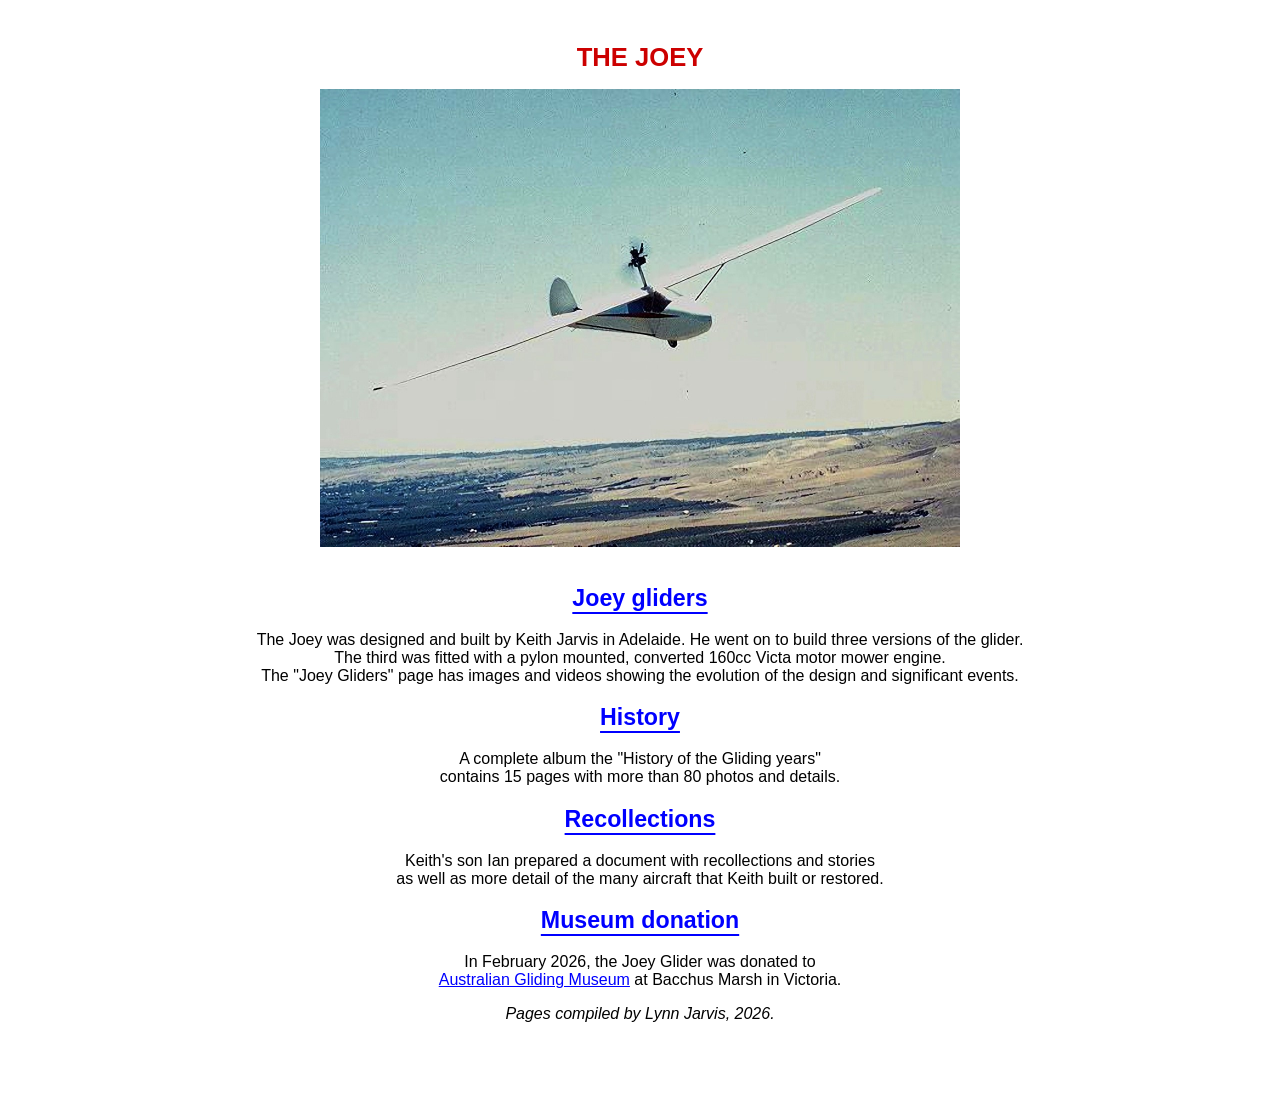
<file: index.html>
<!DOCTYPE HTML PUBLIC "-//W3C//DTD HTML 4.0 Transitional//EN">

<meta http-equiv="Content-Type" content="text/html; charset=UTF-8" />

<html>

<head>

<!-- allows embedding in most modern browsers. -->
<meta http-equiv="Content-Security-Policy" content="frame-ancestors *">

<link rel="stylesheet" type="text/css" href="styles\generalstyles.css">

<title>The Joey</title>

<link rel="icon" href="/favicon.ico" type="image/x-icon">

<script language="JavaScript">

function popup(FILE, FEATURES) { 
    CONTENT = "<HTML><HEAD><TITLE>Enlarged image</TITLE></HEAD>" +
              "<BODY><CENTER><FORM><INPUT TYPE='BUTTON' VALUE='Close'" +
               "onClick='window.close()'></FORM><P><IMG SRC='" + FILE + 
               "' BORDER=0>" + "</CENTER>"+ "</BODY></HTML>";
              pop = window.open("","",FEATURES);
              pop.document.open();
              pop.focus();
              pop.document.write(CONTENT);
              pop.document.close();

} 


function view (imagefile) { 
   var winShell
   var atext, btext, ctext;
   var fso;
   var quoteS = String.fromCharCode(34);

   atext=self.location.href; // the current page path
   fso  = new ActiveXObject("Scripting.FileSystemObject"); 
   btext = fso.GetParentFolderName(atext); // path without the page name
   delete(fso);

   atext = quoteS + "\\" + btext + exefile  + quoteS; // add the image relative path and put in quotes
   atext = atext.replace( /\//g, '\\' ); // make sure the slashes are the right way round
   ctext = "btext = " + btext + " atext = " + atext;
   // alert(ctext);

   atext = "rundll32.exe %SystemRoot%\system32\shimgvw.dll,ImageView_Fullscreen";
   // add the image path
   atext = atext + "\\" + imagefile;
   alert(text);

   // Run the given executable
   winShell = new ActiveXObject("WScript.Shell");
   // winShell.Run(atext);
   delete(winShell);
}

function showImage() {
  document.getElementById("popup").style.display = "block";
}

</script>


</head>

<body>


<br>

<H1><CENTER>THE JOEY</CENTER></H1>

<center>
<img  src="IMAGES/joey_6_X2.jpg" width=640 ALT="Joey">
</center>
<br>

<h2 id="section1"><a href="Joey-Gliders.html" target="_blank">Joey gliders</a></h2>

<p style="text-align:center;">The Joey was designed and built by Keith Jarvis in Adelaide. He went on to build three versions of the glider.<br>
The third was fitted with a pylon mounted, converted 160cc Victa motor mower engine.<br>
The "Joey Gliders" page has images and videos showing the evolution of the design and significant events.
</p>

<h2 id="section2"><a href="Gliding-Years.html" target="_blank">History</a></h2>

<p style="text-align:center;">
A complete album the "History of the Gliding years"</a><br>contains 15 pages with more than 80 photos and details. 
</p>


<h2 id="section3"><a href="docs/stories.pdf" target="_blank">Recollections</a></h2>

<p style="text-align:center;">
Keith's son Ian prepared a document with recollections and stories<br>
as well as more detail of the many aircraft that Keith built or restored.
</p>

<h2 id="section4">
<a href="docs/museum.html" target="_blank">
Museum donation</a></h2>
<p style="text-align:center;">
In February 2026, the Joey Glider was donated to<br><a href="https://australianglidingmuseum.org.au/" target="_blank">Australian Gliding Museum</a> at Bacchus Marsh in Victoria.
</p>

<p style="text-align:center;">
<i>
Pages compiled by Lynn Jarvis, 2026.
</i>
</p>

<br><br><br>

</body>

</html>
</file>
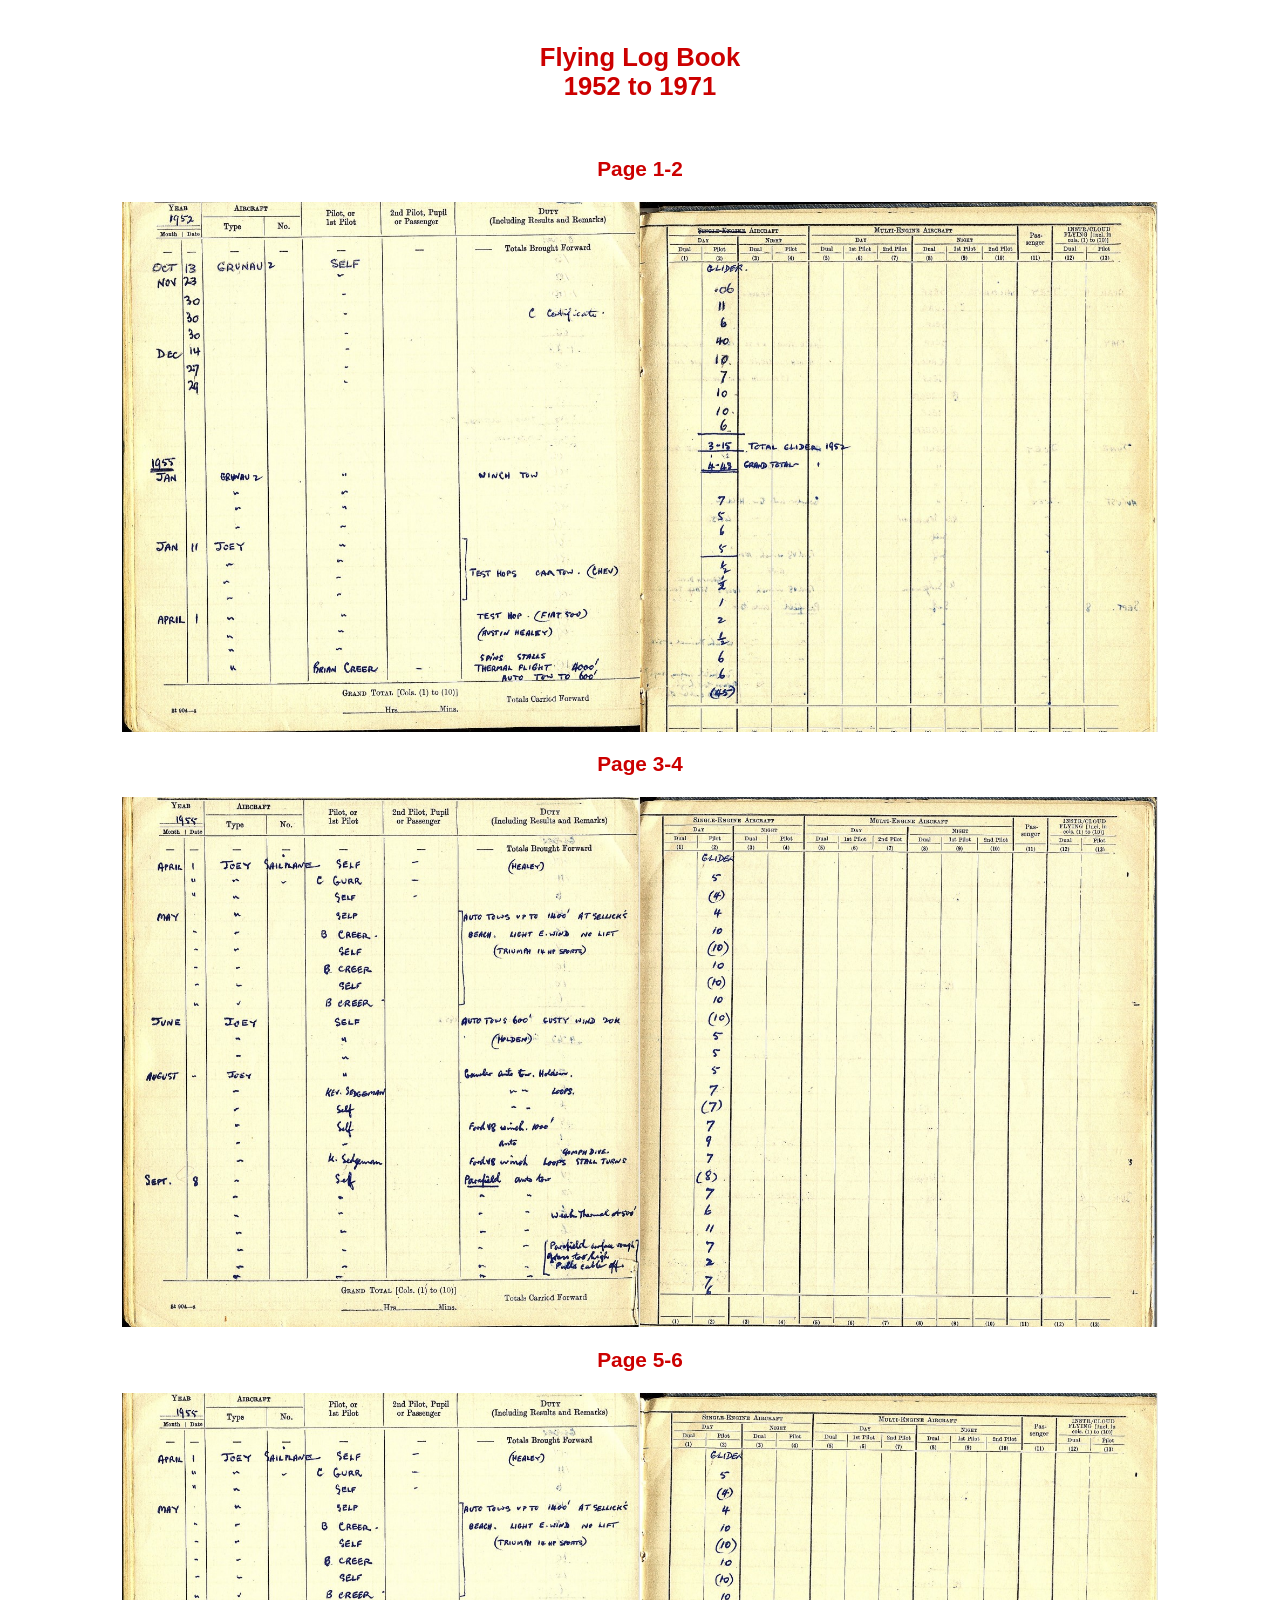
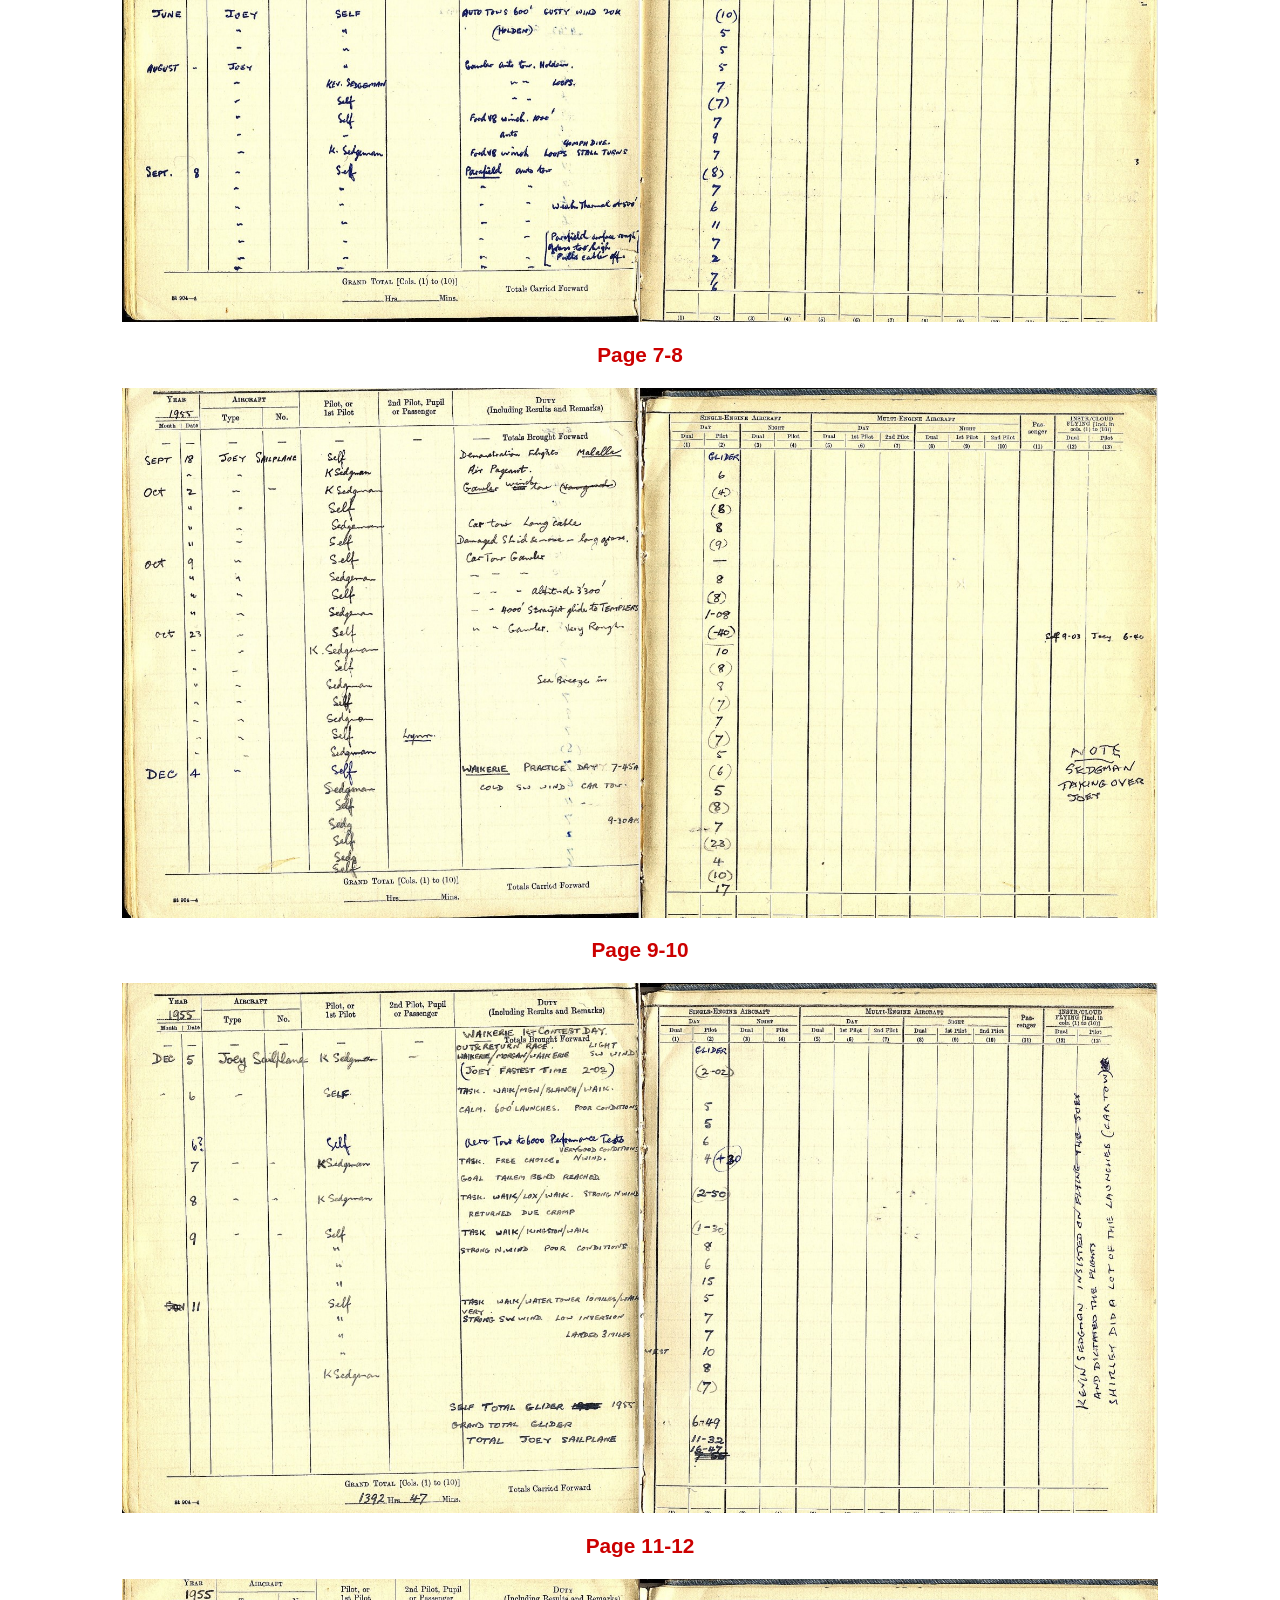
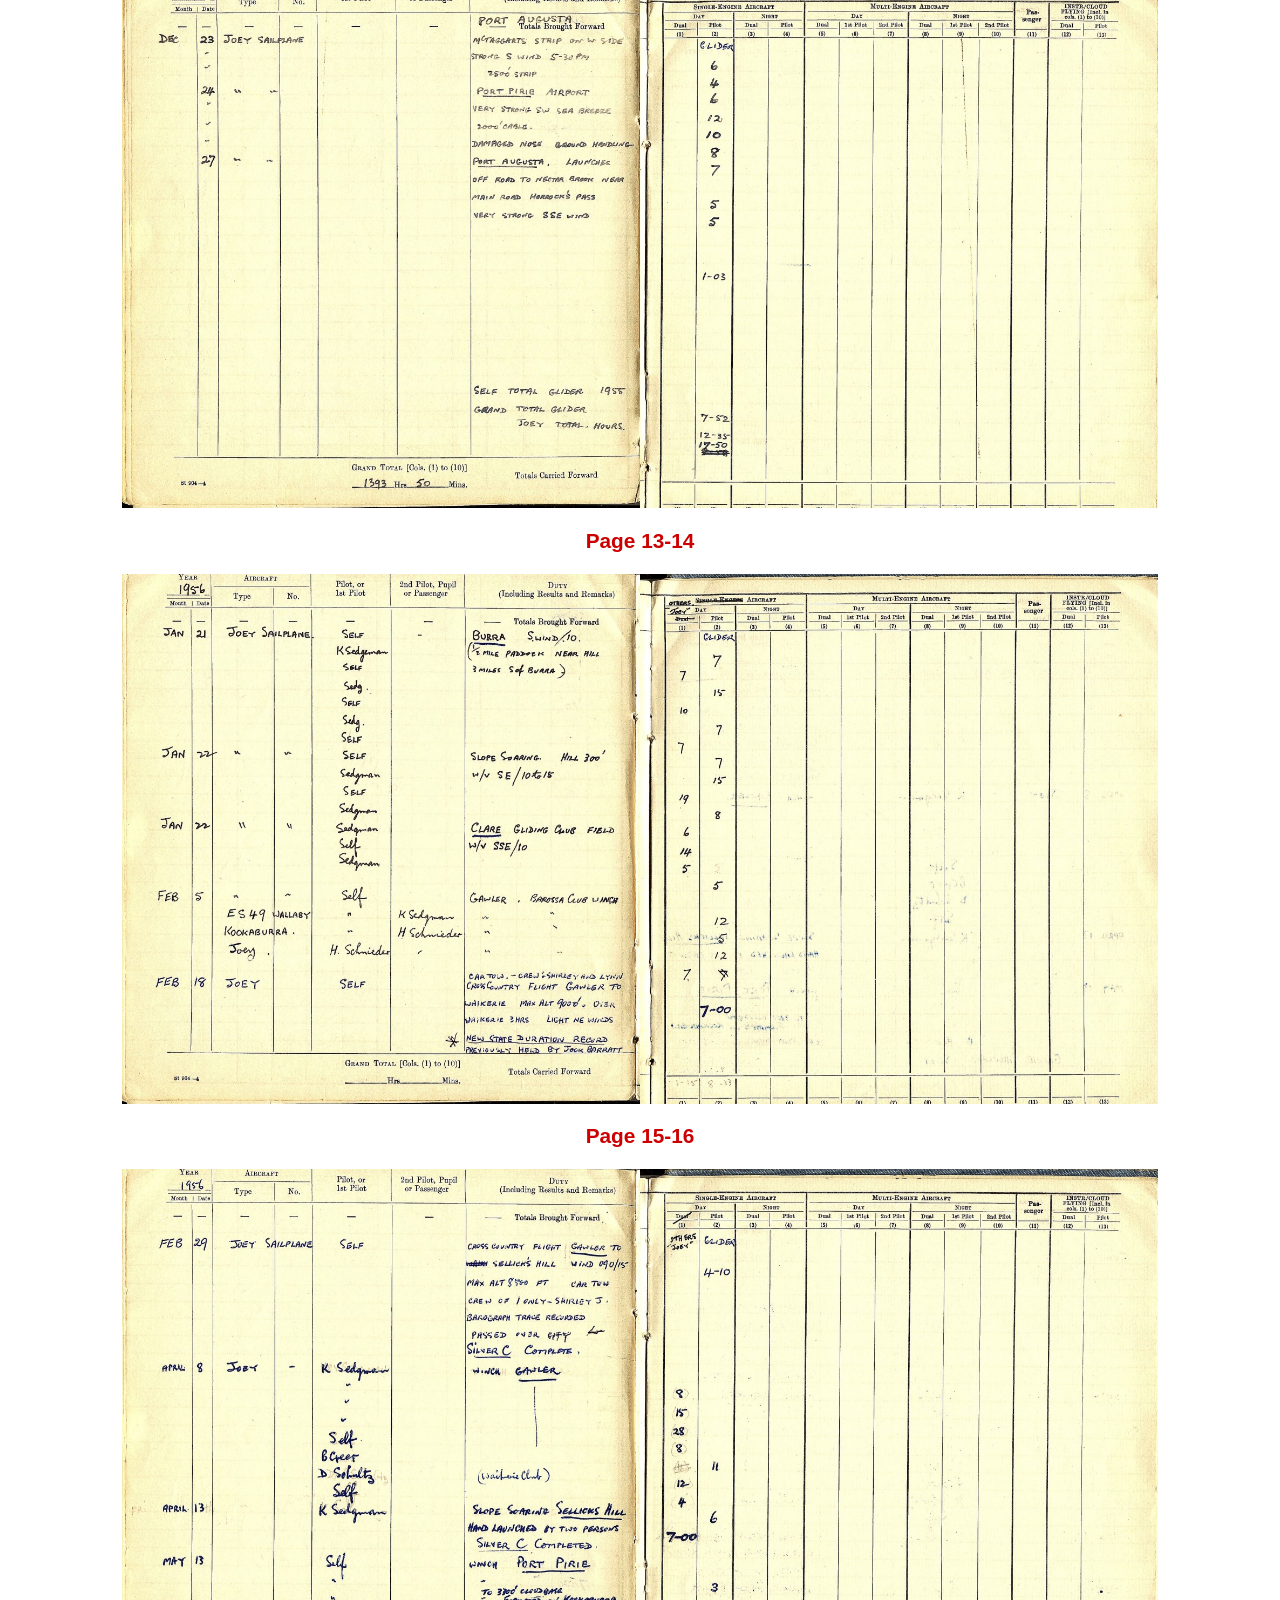
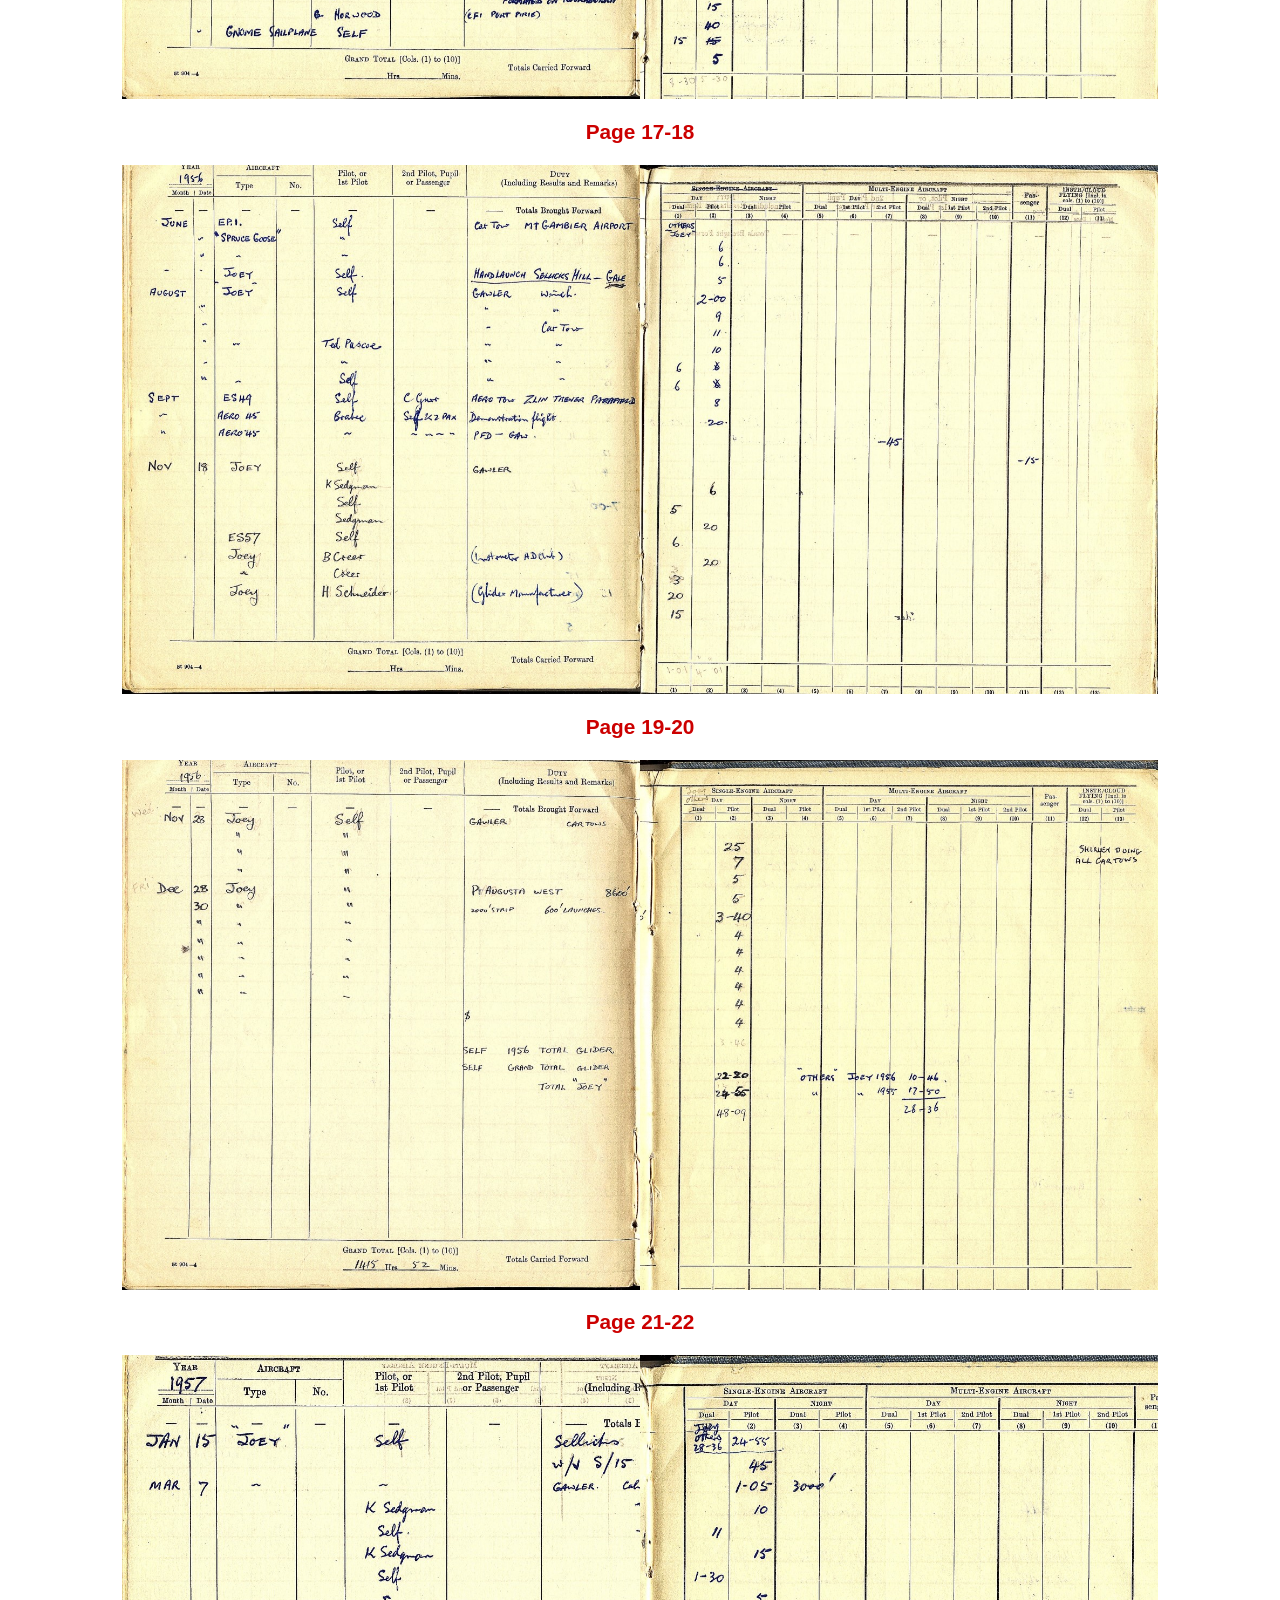
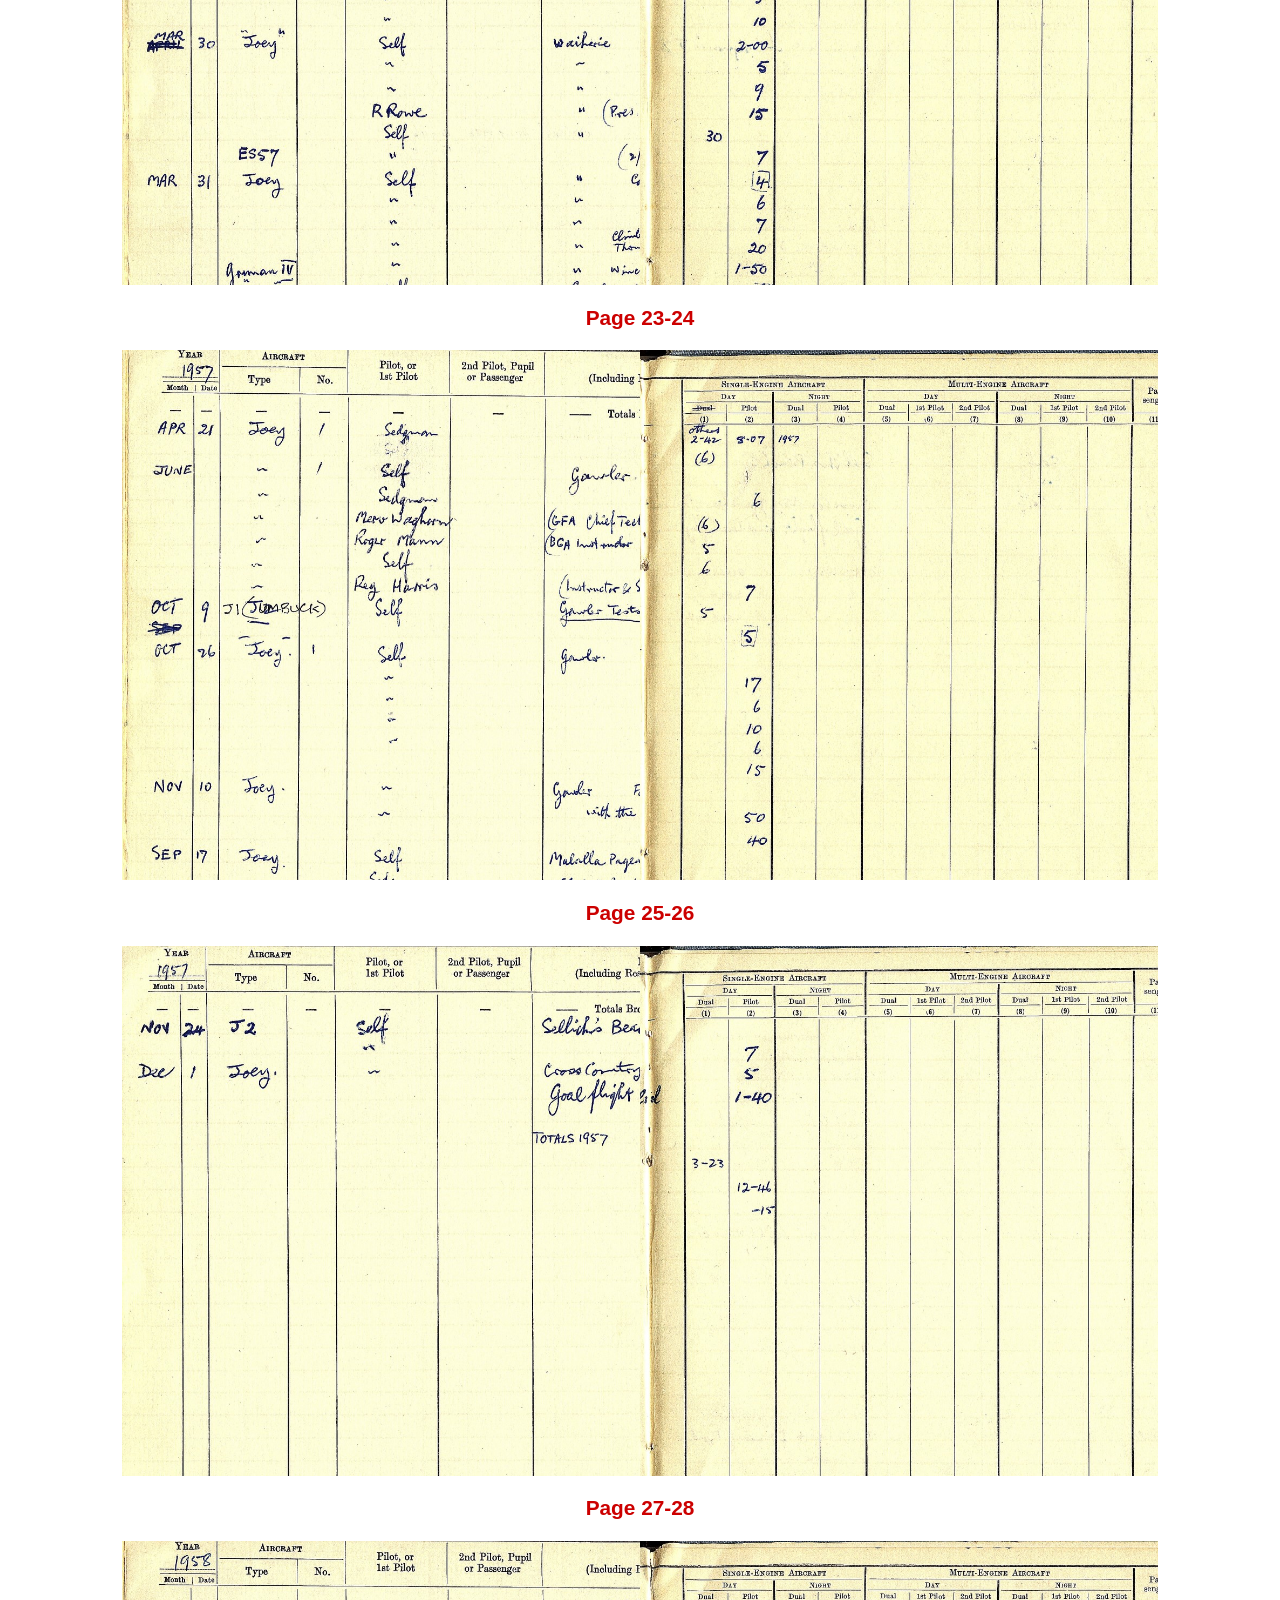
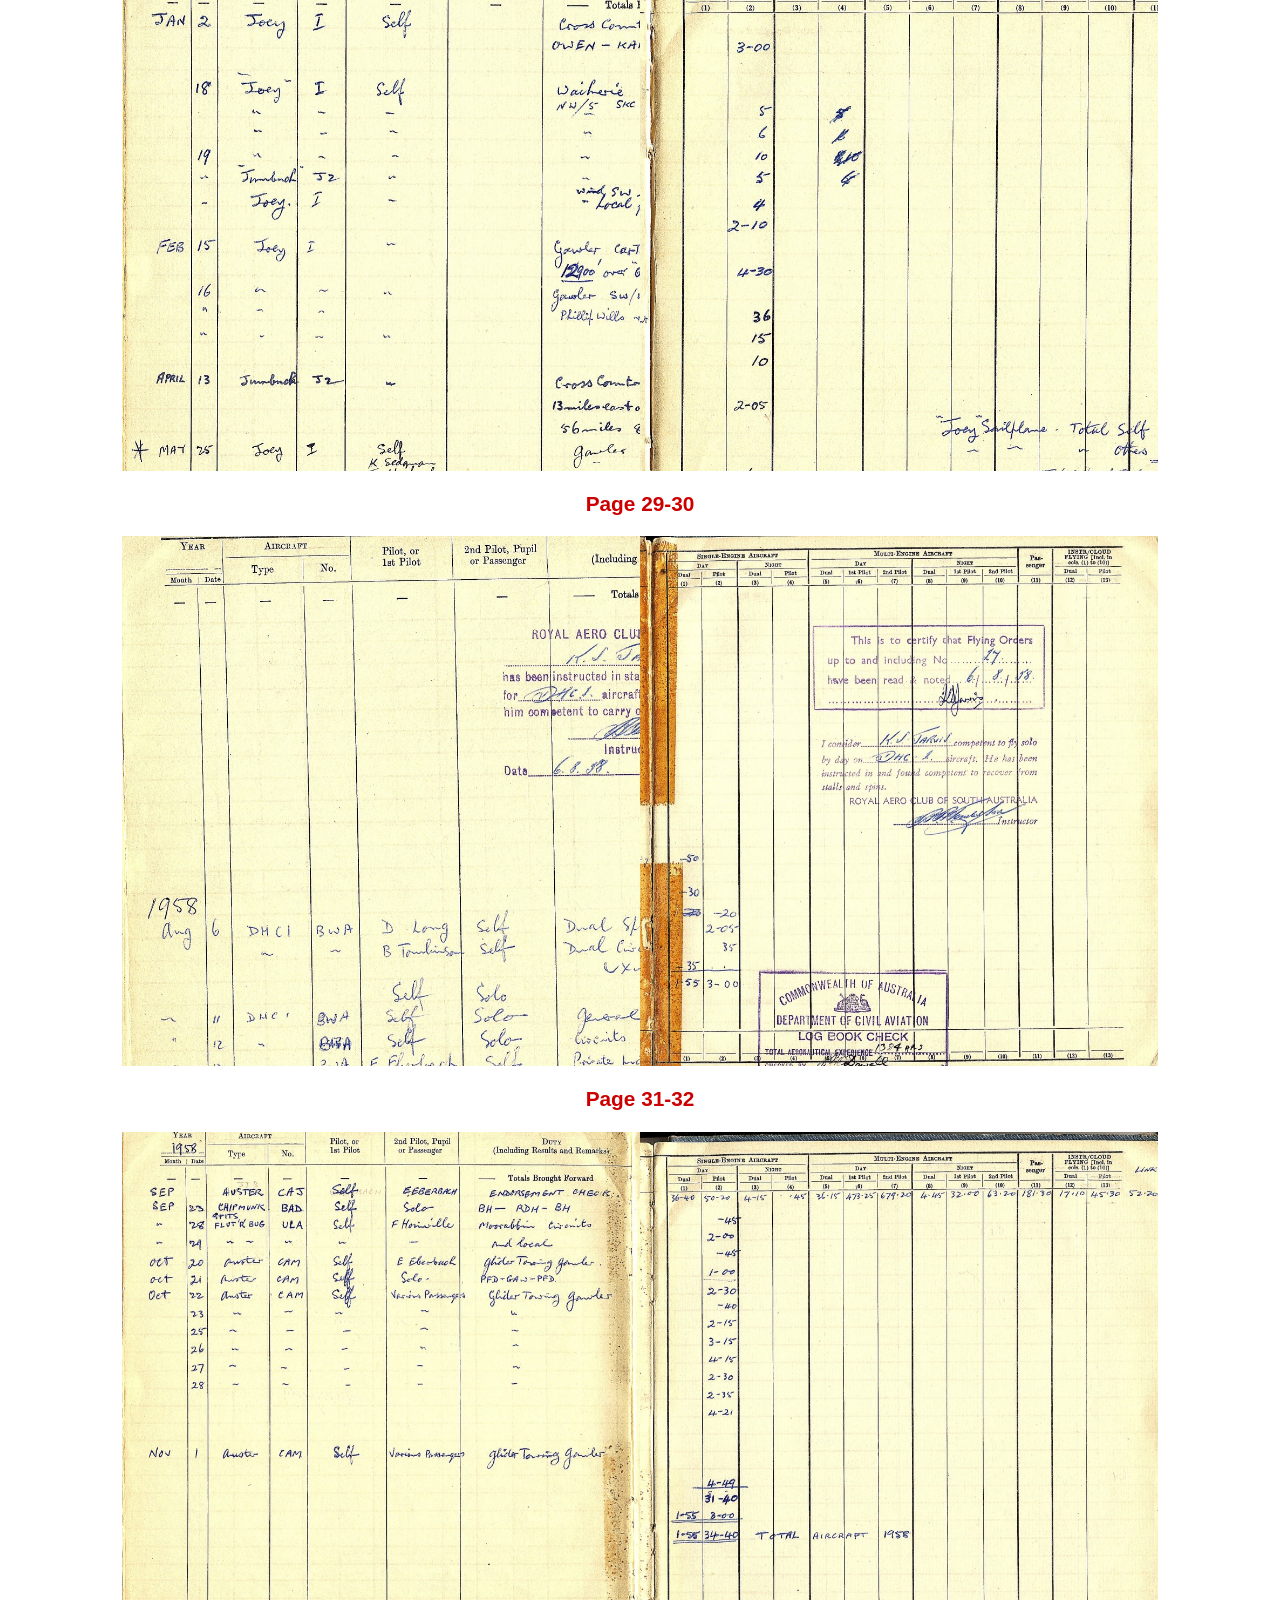
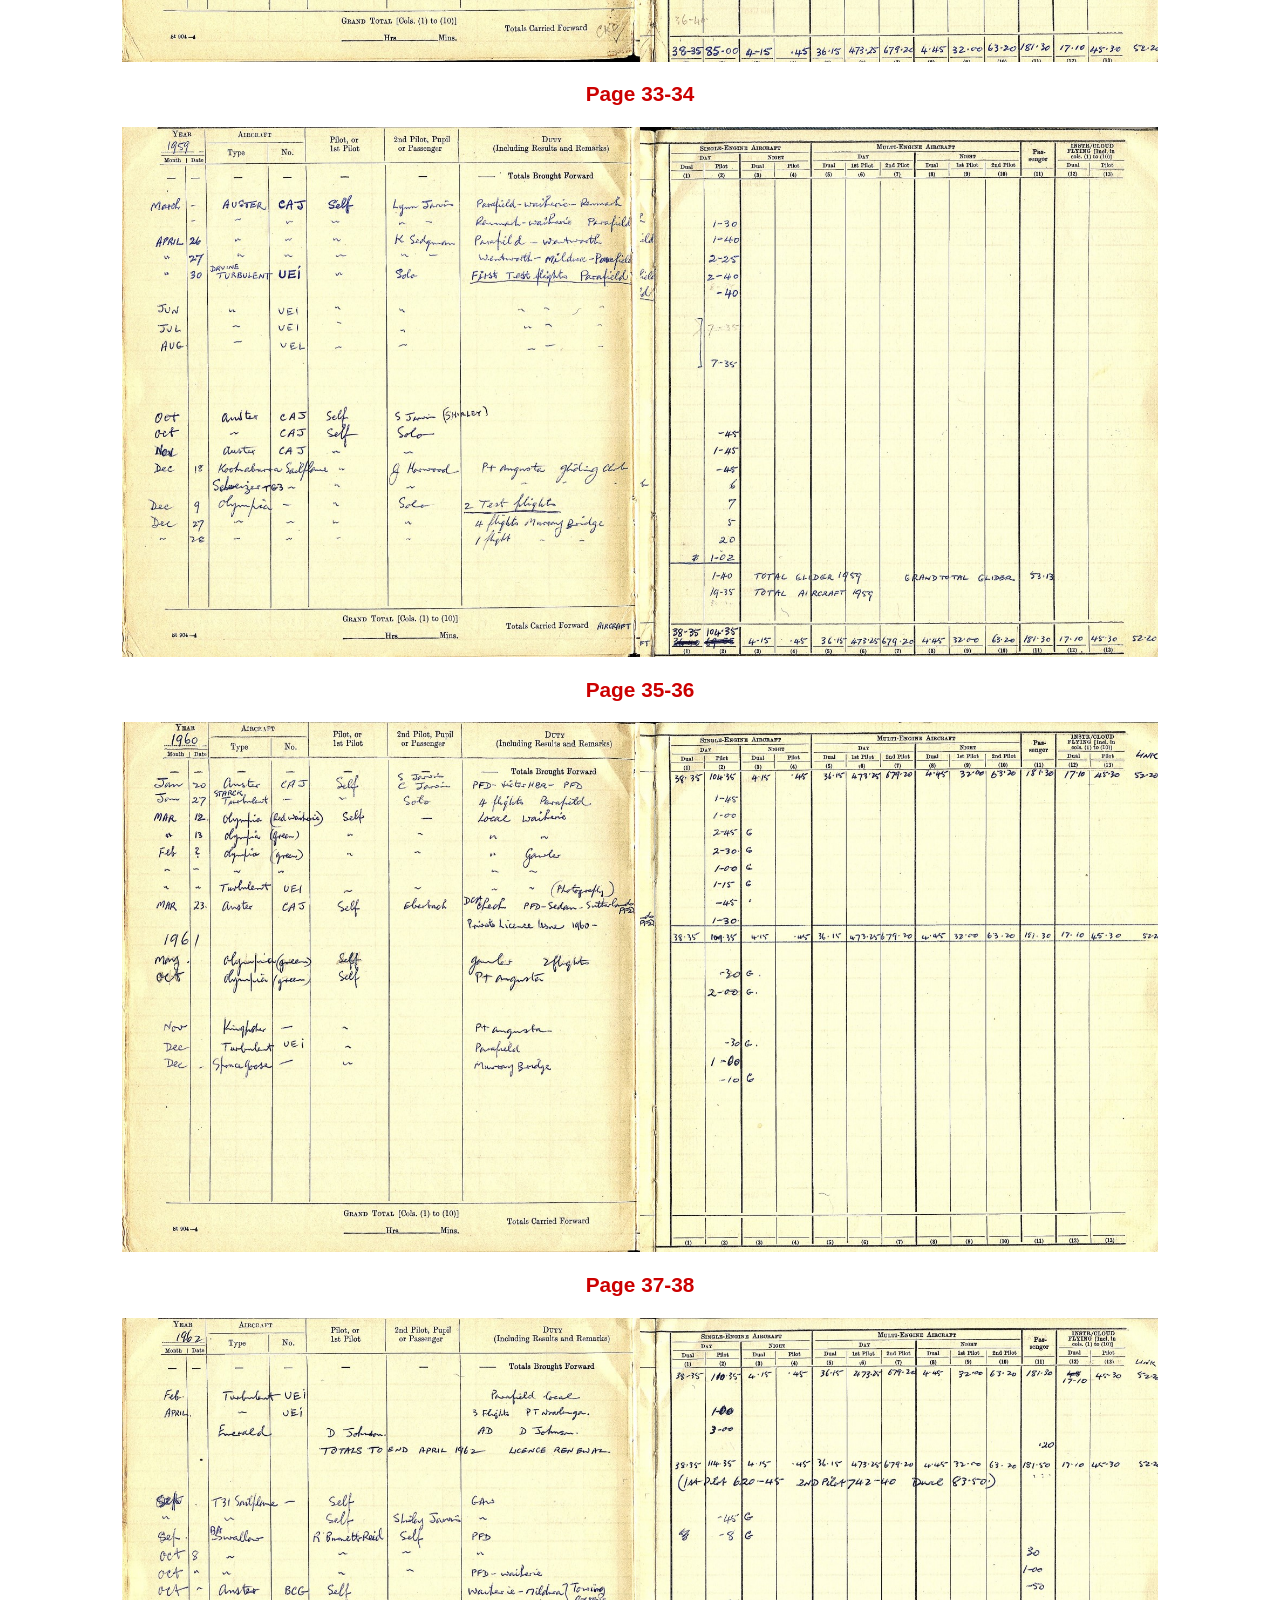
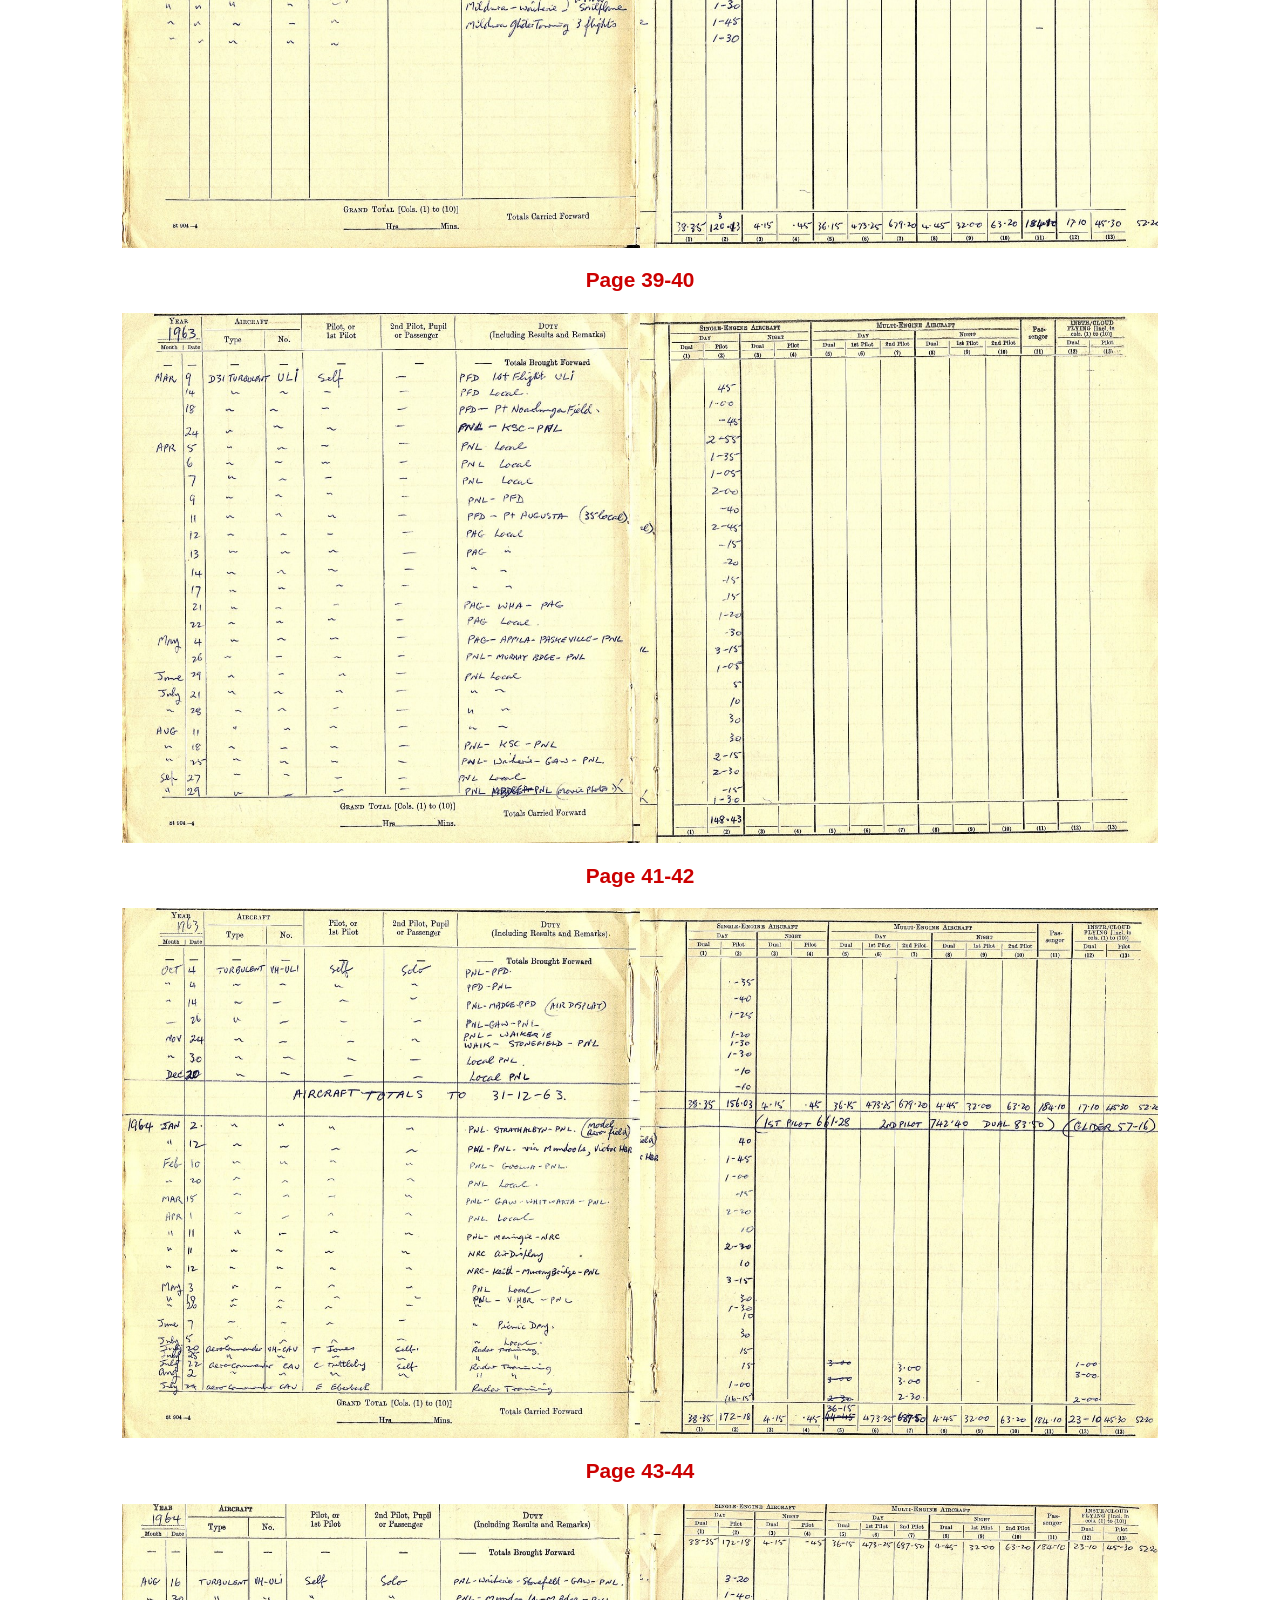
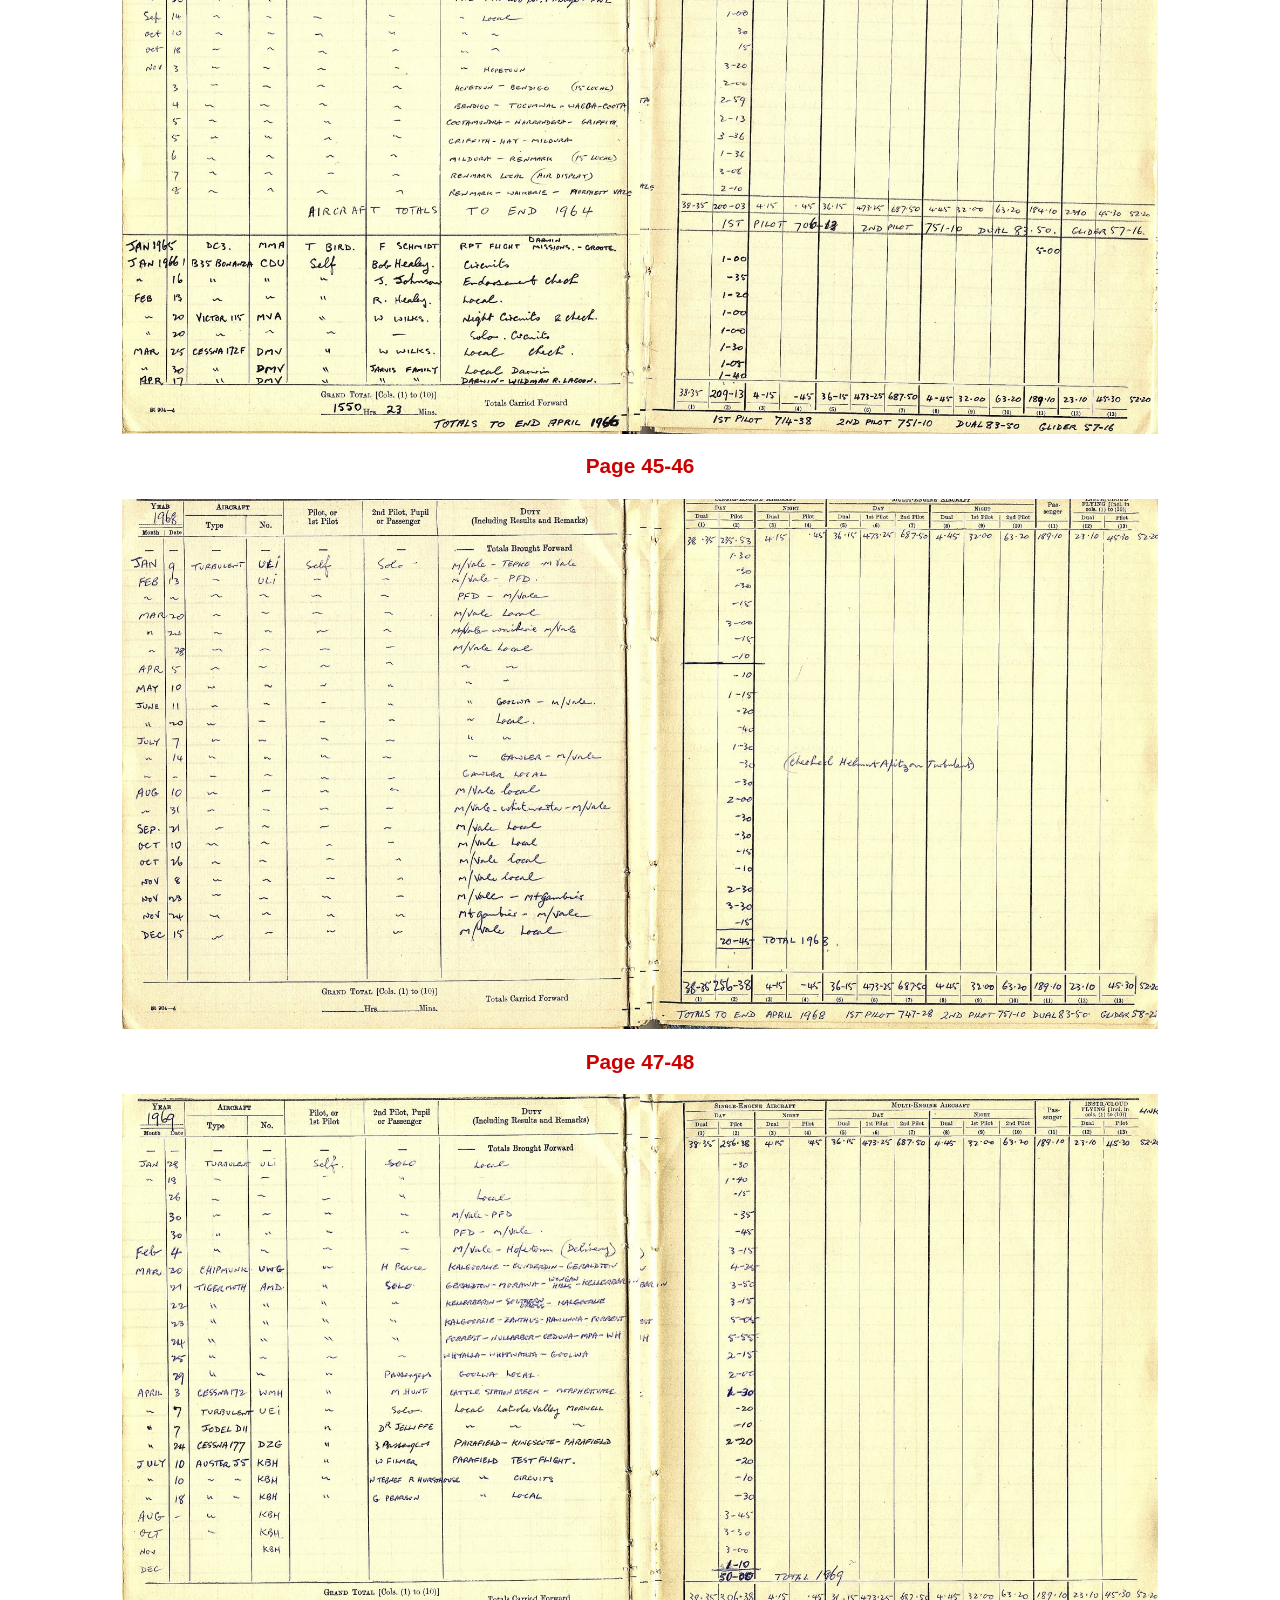
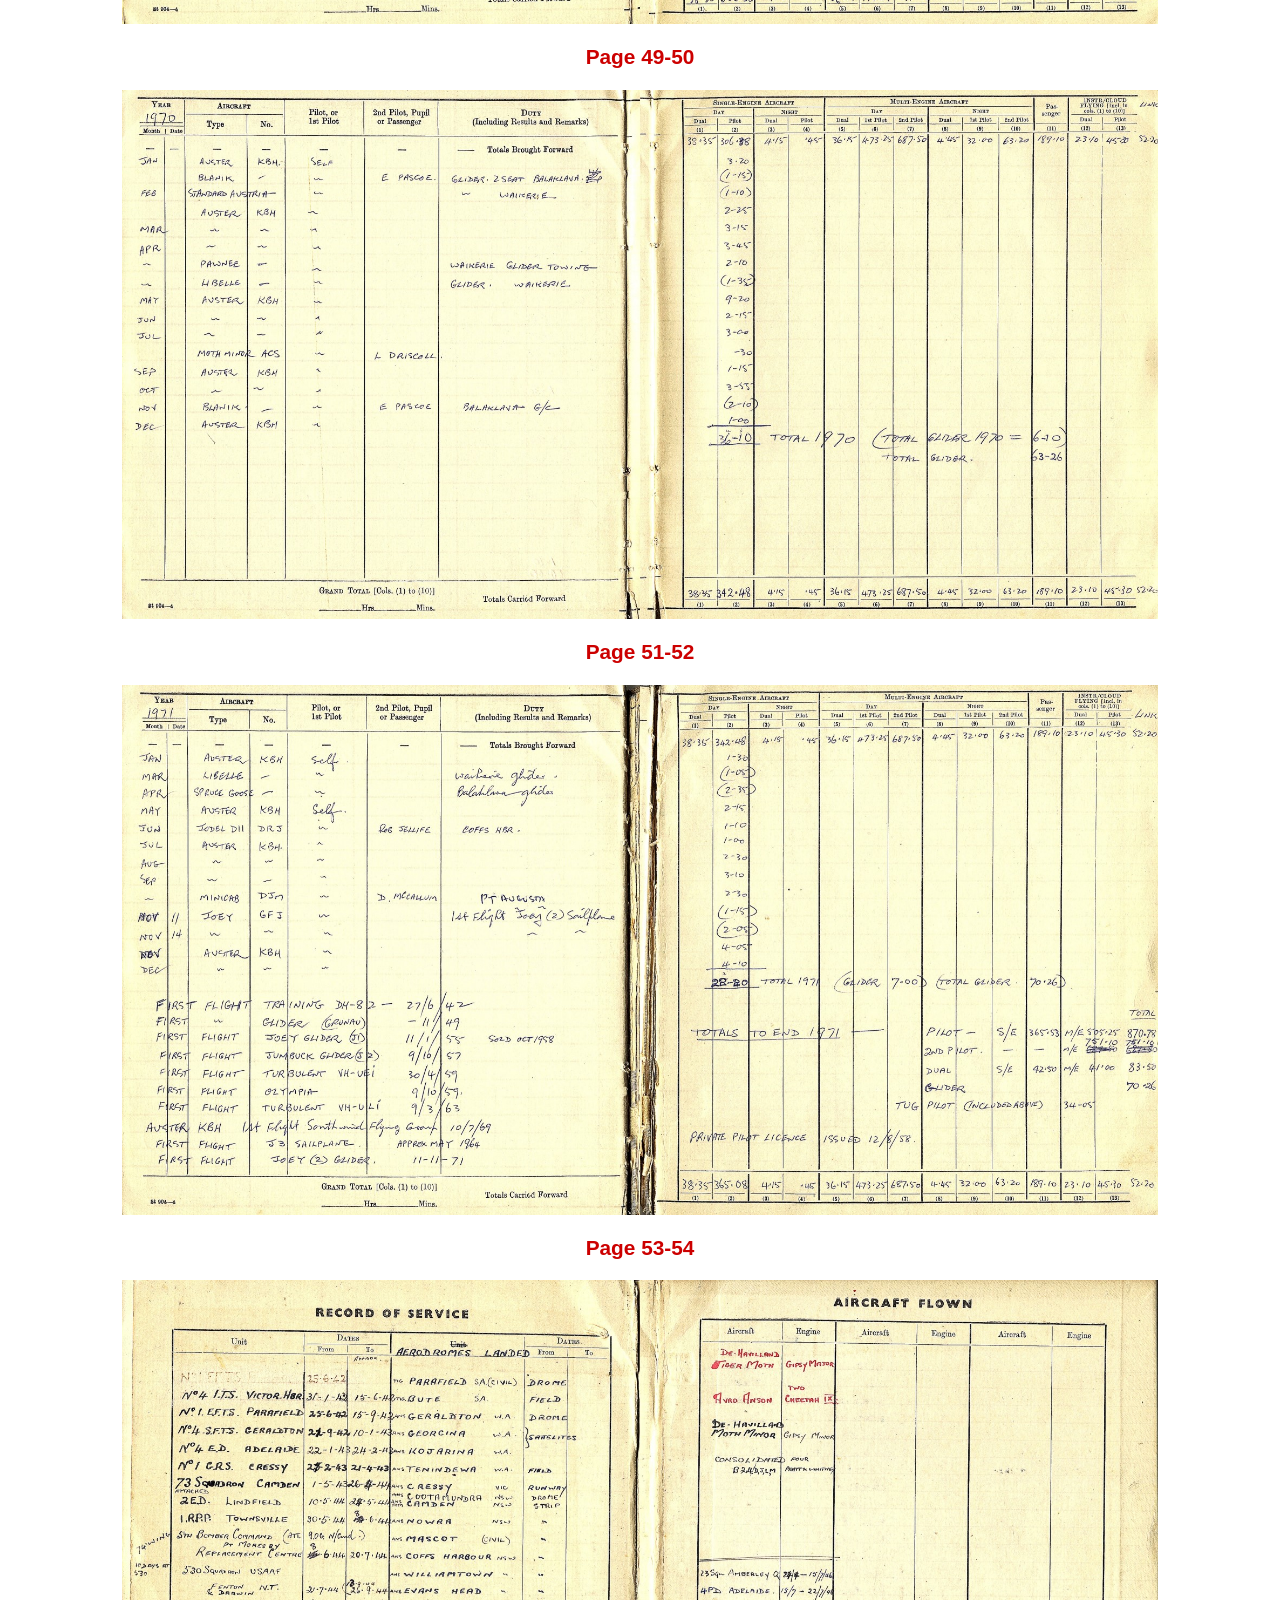
<file: LOGBOOK/BOOK1/index.html>
<!DOCTYPE HTML PUBLIC "-//W3C//DTD HTML 4.0 Transitional//EN">

<meta http-equiv="Content-Type" content="text/html; charset=UTF-8" />

<html>

<head>

<!-- allows embedding in most modern browsers. -->
<meta http-equiv="Content-Security-Policy" content="frame-ancestors *">

<link rel="stylesheet" type="text/css" href="../../styles/generalstyles.css">

<title>Flying Log Book</title>

<script language="JavaScript">

function popup(FILE, FEATURES) { 
    CONTENT = "<HTML><HEAD><TITLE>Enlarged image</TITLE></HEAD>" +
              "<BODY><CENTER><FORM><INPUT TYPE='BUTTON' VALUE='Close'" +
               "onClick='window.close()'></FORM><P><IMG SRC='" + FILE + 
               "' BORDER=0>" + "</CENTER>"+ "</BODY></HTML>";
              pop = window.open("","",FEATURES);
              pop.document.open();
              pop.focus();
              pop.document.write(CONTENT);
              pop.document.close();

} 


function view (imagefile) { 
   var winShell
   var atext, btext, ctext;
   var fso;
   var quoteS = String.fromCharCode(34);

   atext=self.location.href; // the current page path
   fso  = new ActiveXObject("Scripting.FileSystemObject"); 
   btext = fso.GetParentFolderName(atext); // path without the page name
   delete(fso);

   atext = quoteS + "\\" + btext + exefile  + quoteS; // add the image relative path and put in quotes
   atext = atext.replace( /\//g, '\\' ); // make sure the slashes are the right way round
   ctext = "btext = " + btext + " atext = " + atext;
   // alert(ctext);

   atext = "rundll32.exe %SystemRoot%\system32\shimgvw.dll,ImageView_Fullscreen";
   // add the image path
   atext = atext + "\\" + imagefile;
   alert(text);

   // Run the given executable
   winShell = new ActiveXObject("WScript.Shell");
   // winShell.Run(atext);
   delete(winShell);
}

</script>

</head>

<body>

<br>

<center>

<H1>Flying Log Book<br>1952 to 1971</H1>

<br>
<h3>Page 1-2</h3>
<a href="../images/BOOK-1/page-01-02.jpg">
<img  src="../images/BOOK-1/page-01-02.jpg" width=90% ALT="Page 01-02">
</a>

<br>
<h3>Page 3-4</h3>
<a href="../images/BOOK-1/page-03-04.jpg">
<img  src="../images/BOOK-1/page-03-04.jpg" width=90% ALT="Page 04-04">
</a>

<br>
<h3>Page 5-6</h3>
<a href="../images/BOOK-1/page-05-06.jpg">
<img  src="../images/BOOK-1/page-05-06.jpg" width=90% ALT="Page 05-06">
</a>

<br>
<h3>Page 7-8</h3>
<a href="../images/BOOK-1/page-07-08.jpg">
<img  src="../images/BOOK-1/page-07-08.jpg" width=90% ALT="Page 07-08">
</a>

<br>
<h3>Page 9-10</h3>
<a href="../images/BOOK-1/page-09-10.jpg">
<img  src="../images/BOOK-1/page-09-10.jpg" width=90% ALT="Page 09-10">
</a>

<br>
<h3>Page 11-12</h3>
<a href="../images/BOOK-1/page-11-12.jpg">
<img  src="../images/BOOK-1/page-11-12.jpg" width=90% ALT="Page 11-12">
</a>

<br>
<h3>Page 13-14</h3>
<a href="../images/BOOK-1/page-13-14.jpg">
<img  src="../images/BOOK-1/page-13-14.jpg" width=90% ALT="Page 13-14">
</a>

<br>
<h3>Page 15-16</h3>
<a href="../images/BOOK-1/page-15-16.jpg">
<img  src="../images/BOOK-1/page-15-16.jpg" width=90% ALT="Page 15-16">
</a>

<br>
<h3>Page 17-18</h3>
<a href="../images/BOOK-1/page-17-18.jpg">
<img  src="../images/BOOK-1/page-17-18.jpg" width=90% ALT="Page 17-18">
</a>

<br>
<h3>Page 19-20</h3>
<a href="../images/BOOK-1/page-19-20.jpg">
<img  src="../images/BOOK-1/page-19-20.jpg" width=90% ALT="Page 19-20">
</a>

<br>
<h3>Page 21-22</h3>
<a href="../images/BOOK-1/page-21-22.jpg">
<img  src="../images/BOOK-1/page-21-22.jpg" width=90% ALT="Page 21-22">
</a>

<br>
<h3>Page 23-24</h3>
<a href="../images/BOOK-1/page-23-24.jpg">
<img  src="../images/BOOK-1/page-23-24.jpg" width=90% ALT="Page 23-24">
</a>

<br>
<h3>Page 25-26</h3>
<a href="../images/BOOK-1/page-25-26.jpg">
<img  src="../images/BOOK-1/page-25-26.jpg" width=90% ALT="Page 25-26">
</a>

<br>
<h3>Page 27-28</h3>
<a href="../images/BOOK-1/page-27-28.jpg">
<img  src="../images/BOOK-1/page-27-28.jpg" width=90% ALT="Page 27-28">
</a>

<br>
<h3>Page 29-30</h3>
<a href="../images/BOOK-1/page-29-30.jpg">
<img  src="../images/BOOK-1/page-29-30.jpg" width=90% ALT="Page 29-30">
</a>

<br>
<h3>Page 31-32</h3>
<a href="../images/BOOK-1/page-31-32.jpg">
<img  src="../images/BOOK-1/page-31-32.jpg" width=90% ALT="Page 31-32">
</a>

<br>
<h3>Page 33-34</h3>
<a href="../images/BOOK-1/page-33-34.jpg">
<img  src="../images/BOOK-1/page-33-34.jpg" width=90% ALT="Page 33-34">
</a>

<br>
<h3>Page 35-36</h3>
<a href="../images/BOOK-1/page-35-36.jpg">
<img  src="../images/BOOK-1/page-35-36.jpg" width=90% ALT="Page 35-36">
</a>

<br>
<h3>Page 37-38</h3>
<a href="../images/BOOK-1/page-37-38.jpg">
<img  src="../images/BOOK-1/page-37-38.jpg" width=90% ALT="Page 37-38">
</a>

<br>
<h3>Page 39-40</h3>
<a href="../images/BOOK-1/page-39-40.jpg">
<img  src="../images/BOOK-1/page-39-40.jpg" width=90% ALT="Page 39-40">
</a>

<br>
<h3>Page 41-42</h3>
<a href="../images/BOOK-1/page-41-42.jpg">
<img  src="../images/BOOK-1/page-41-42.jpg" width=90% ALT="Page 41-42">
</a>

<br>
<h3>Page 43-44</h3>
<a href="../images/BOOK-1/page-43-44.jpg">
<img  src="../images/BOOK-1/page-43-44.jpg" width=90% ALT="Page 43-44">
</a>

<br>
<h3>Page 45-46</h3>
<a href="../images/BOOK-1/page-45-46.jpg">
<img  src="../images/BOOK-1/page-45-46.jpg" width=90% ALT="Page 45-46">
</a>

<br>
<h3>Page 47-48</h3>
<a href="../images/BOOK-1/page-47-48.jpg">
<img  src="../images/BOOK-1/page-47-48.jpg" width=90% ALT="Page 47-48">
</a>

<br>
<h3>Page 49-50</h3>
<a href="../images/BOOK-1/page-49-50.jpg">
<img  src="../images/BOOK-1/page-49-50.jpg" width=90% ALT="Page 49-50">
</a>

<br>
<h3>Page 51-52</h3>
<a href="../images/BOOK-1/page-51-52.jpg">
<img  src="../images/BOOK-1/page-51-52.jpg" width=90% ALT="Page 51-52">
</a>

<br>
<h3>Page 53-54</h3>
<a href="../images/BOOK-1/page-53-54.jpg">
<img  src="../images/BOOK-1/page-53-54.jpg" width=90% ALT="Page 53-54">
</a>


</center>

<br><br><br>

</body>

</html>
</file>
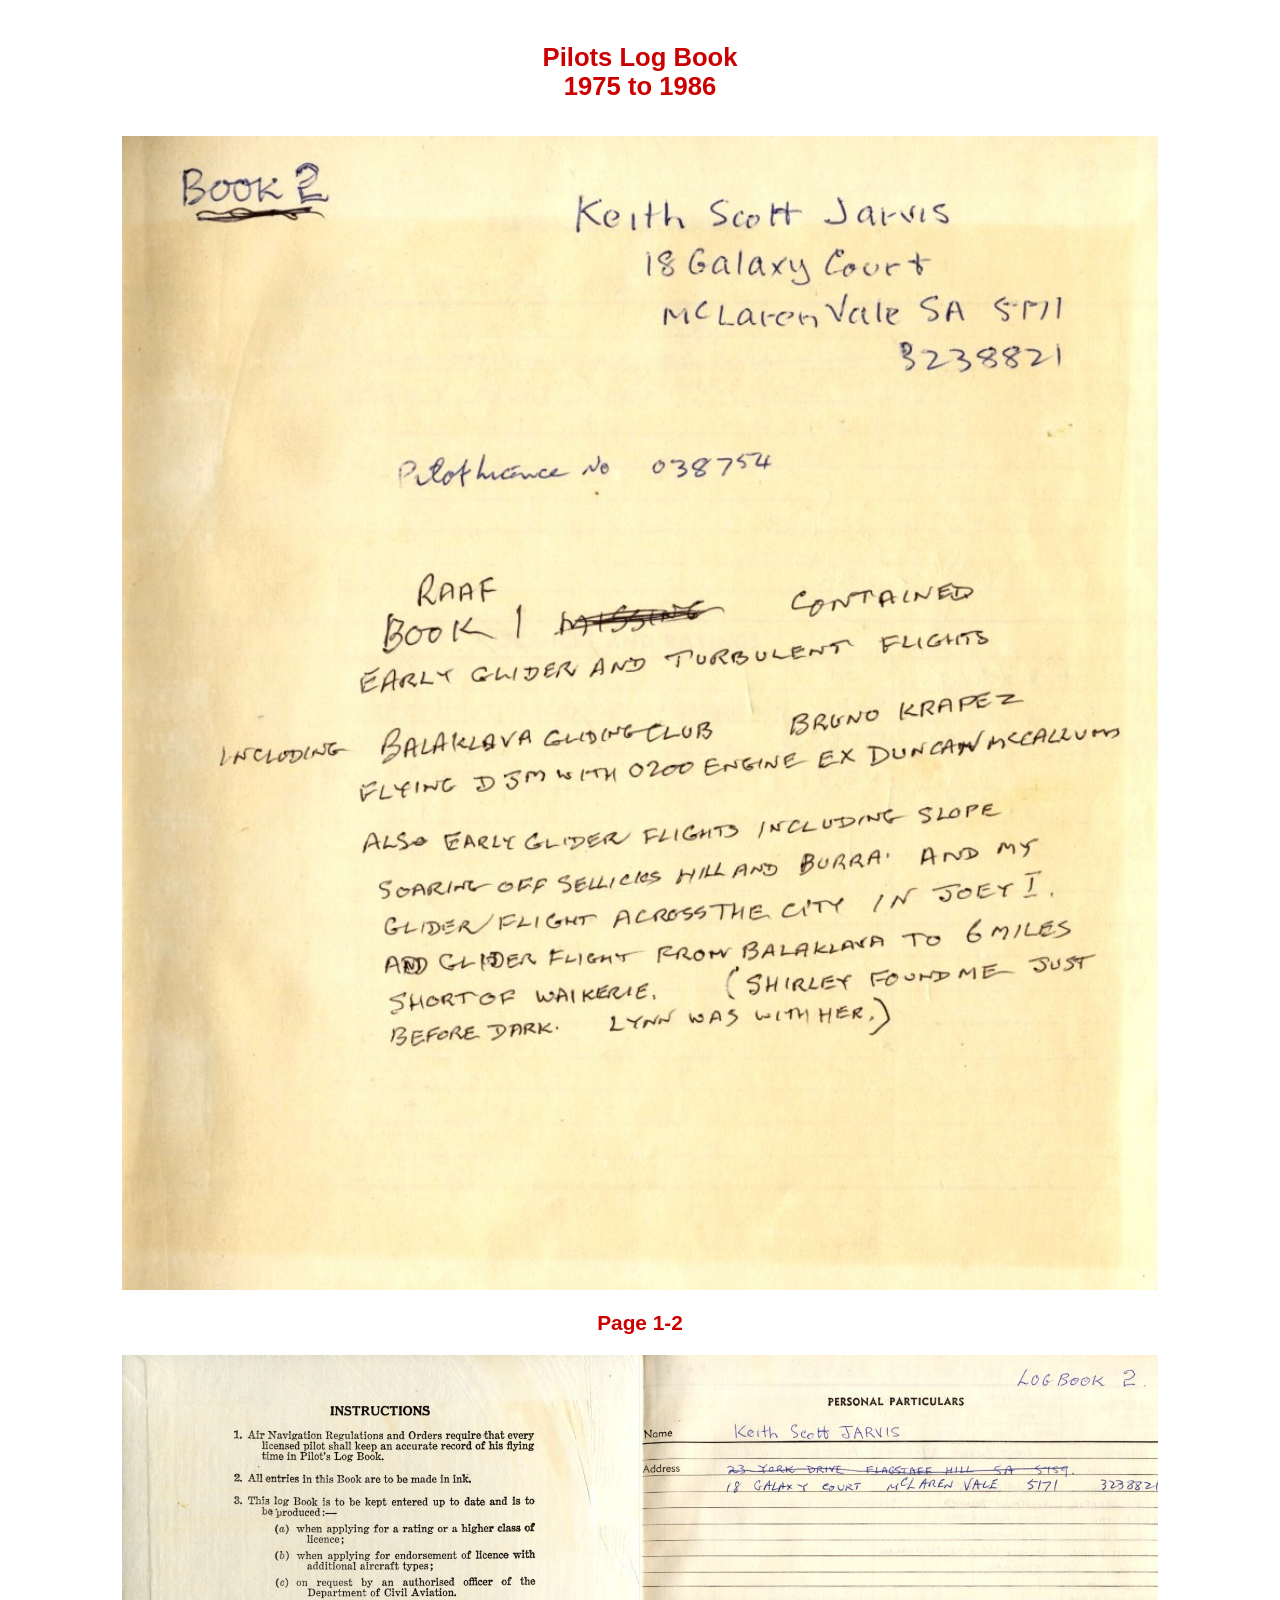
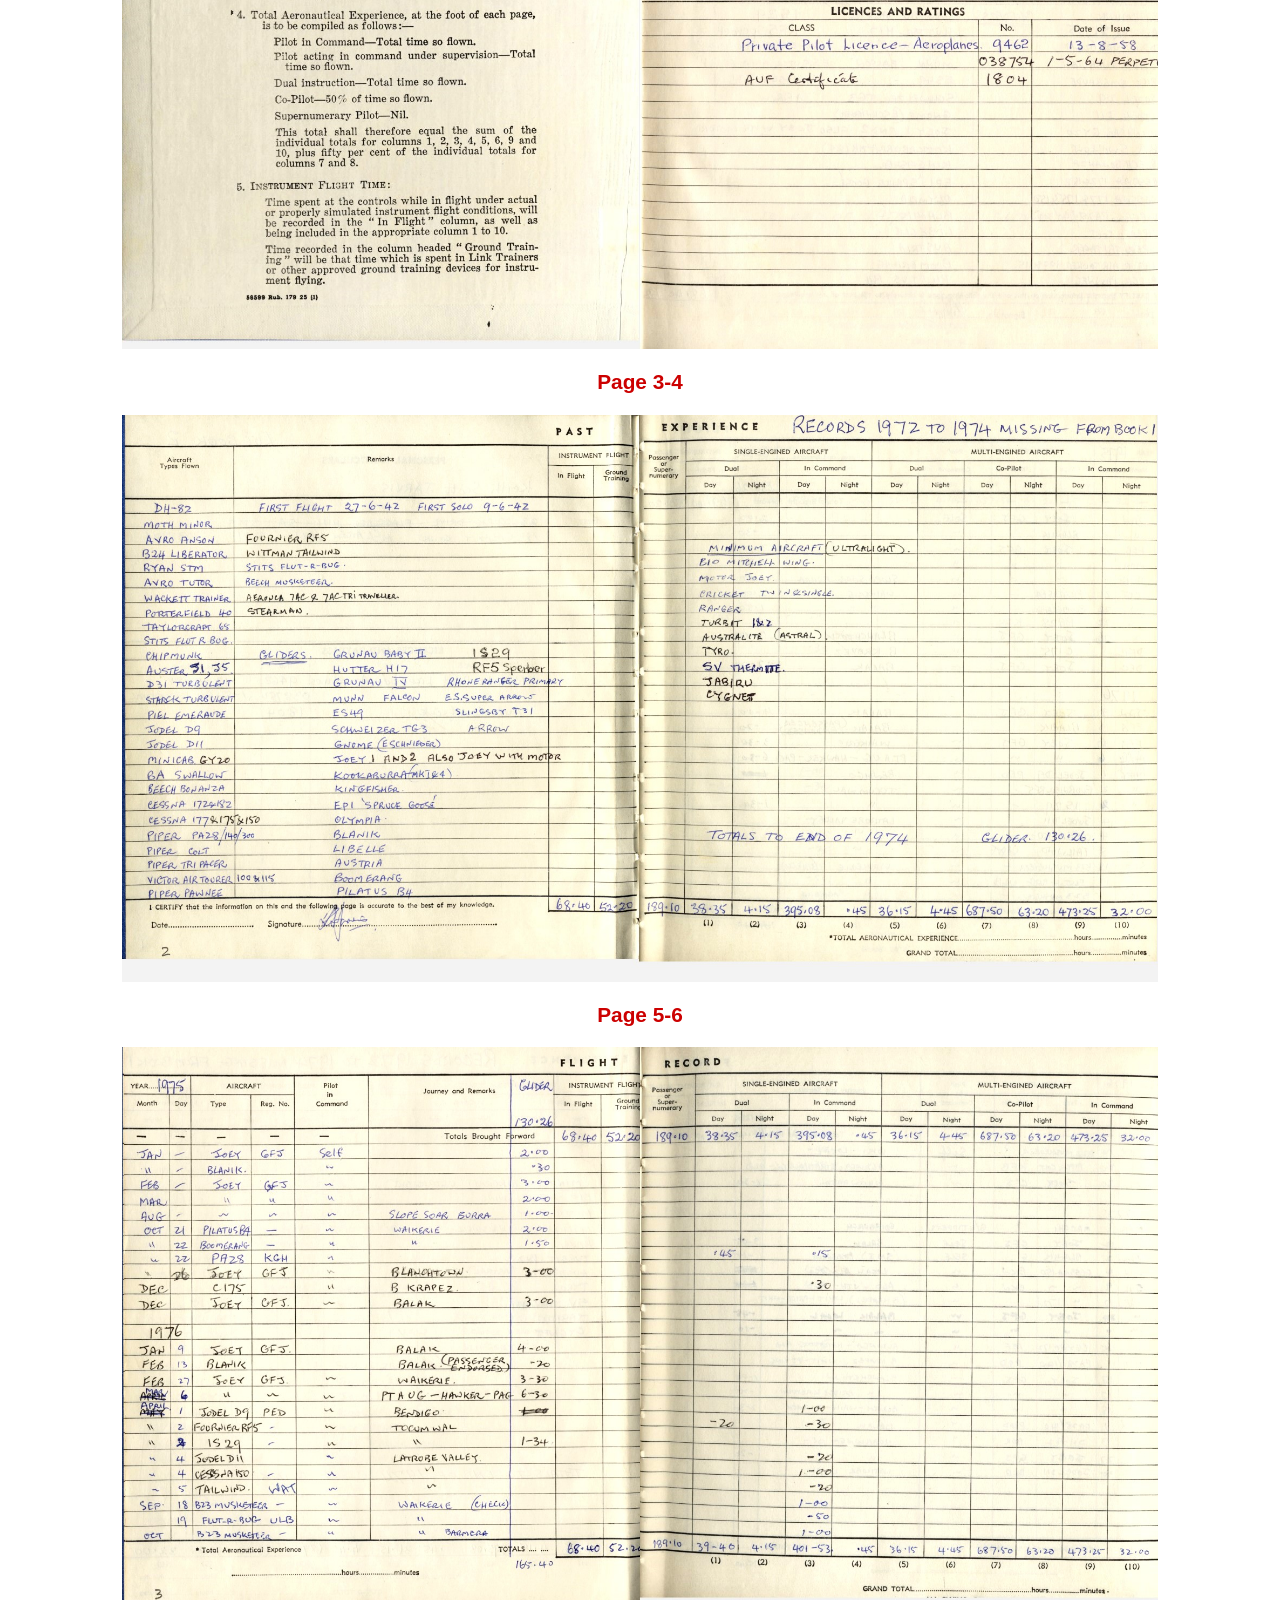
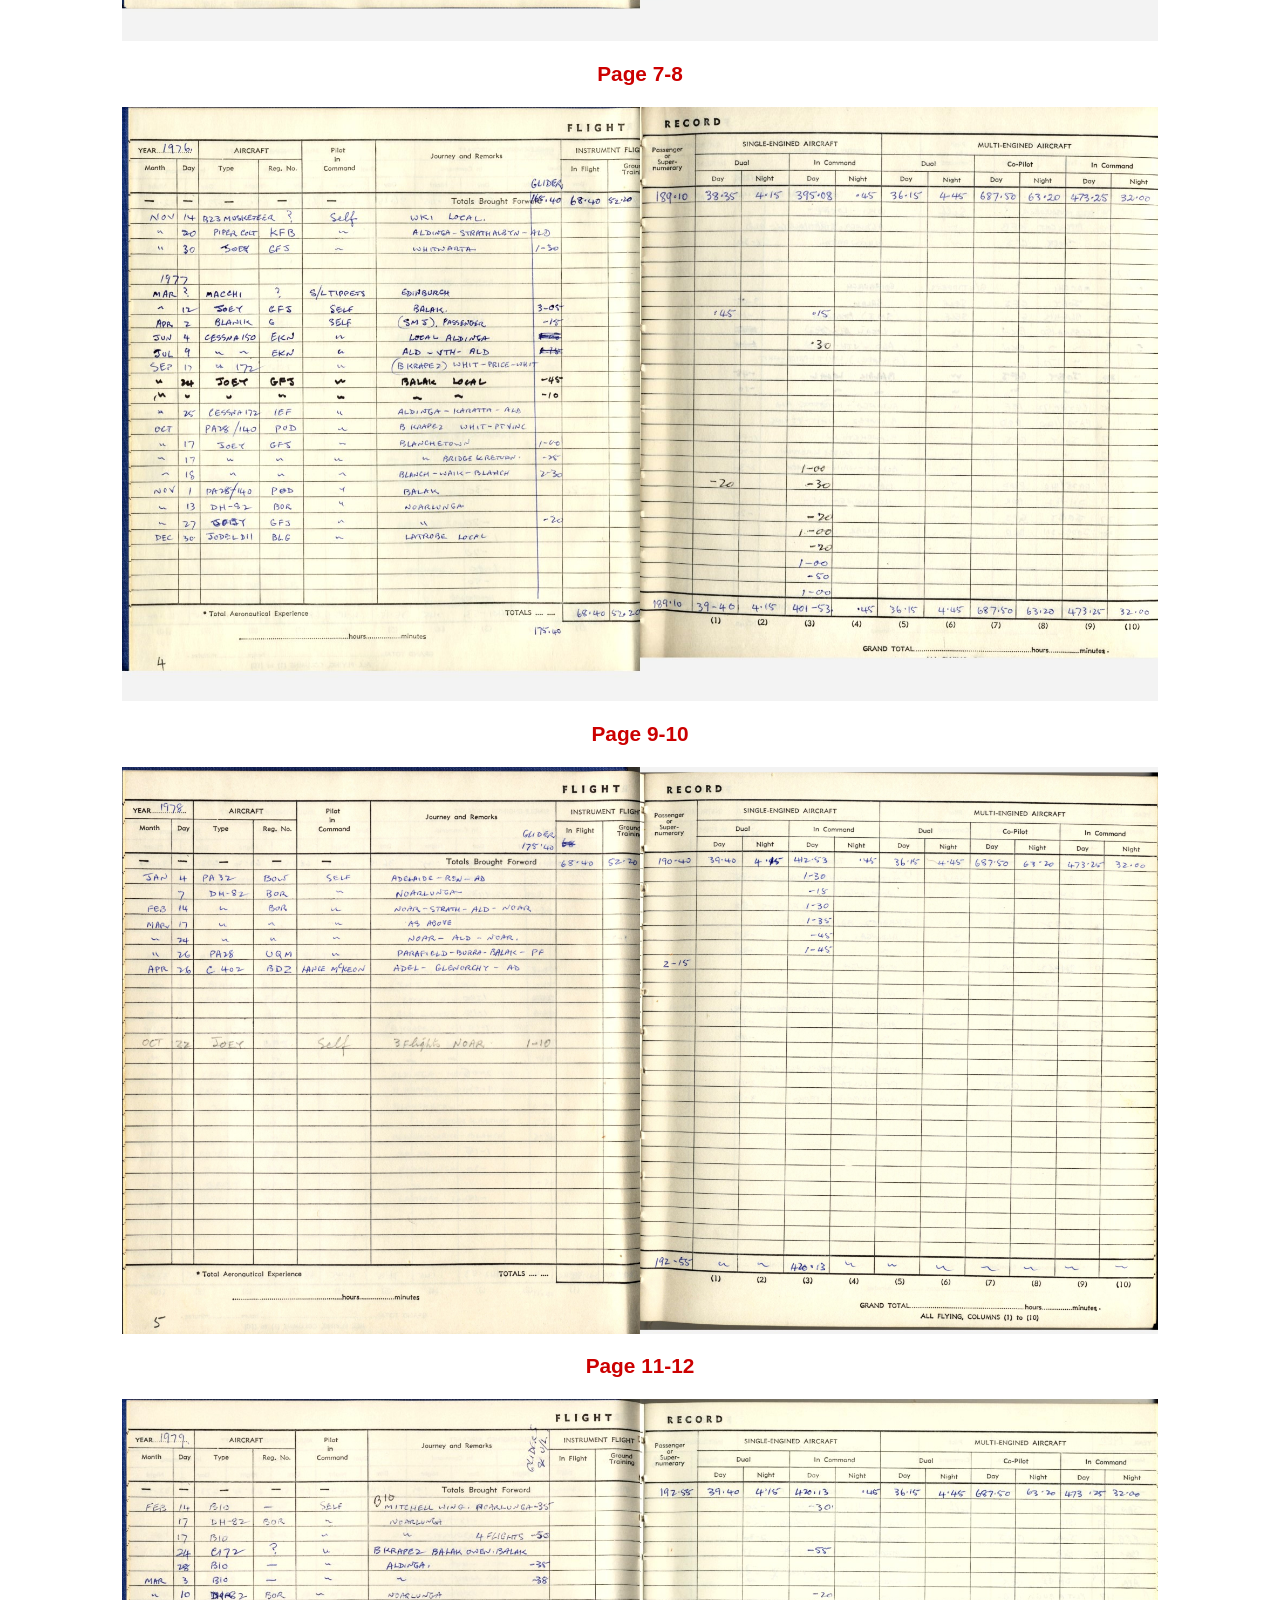
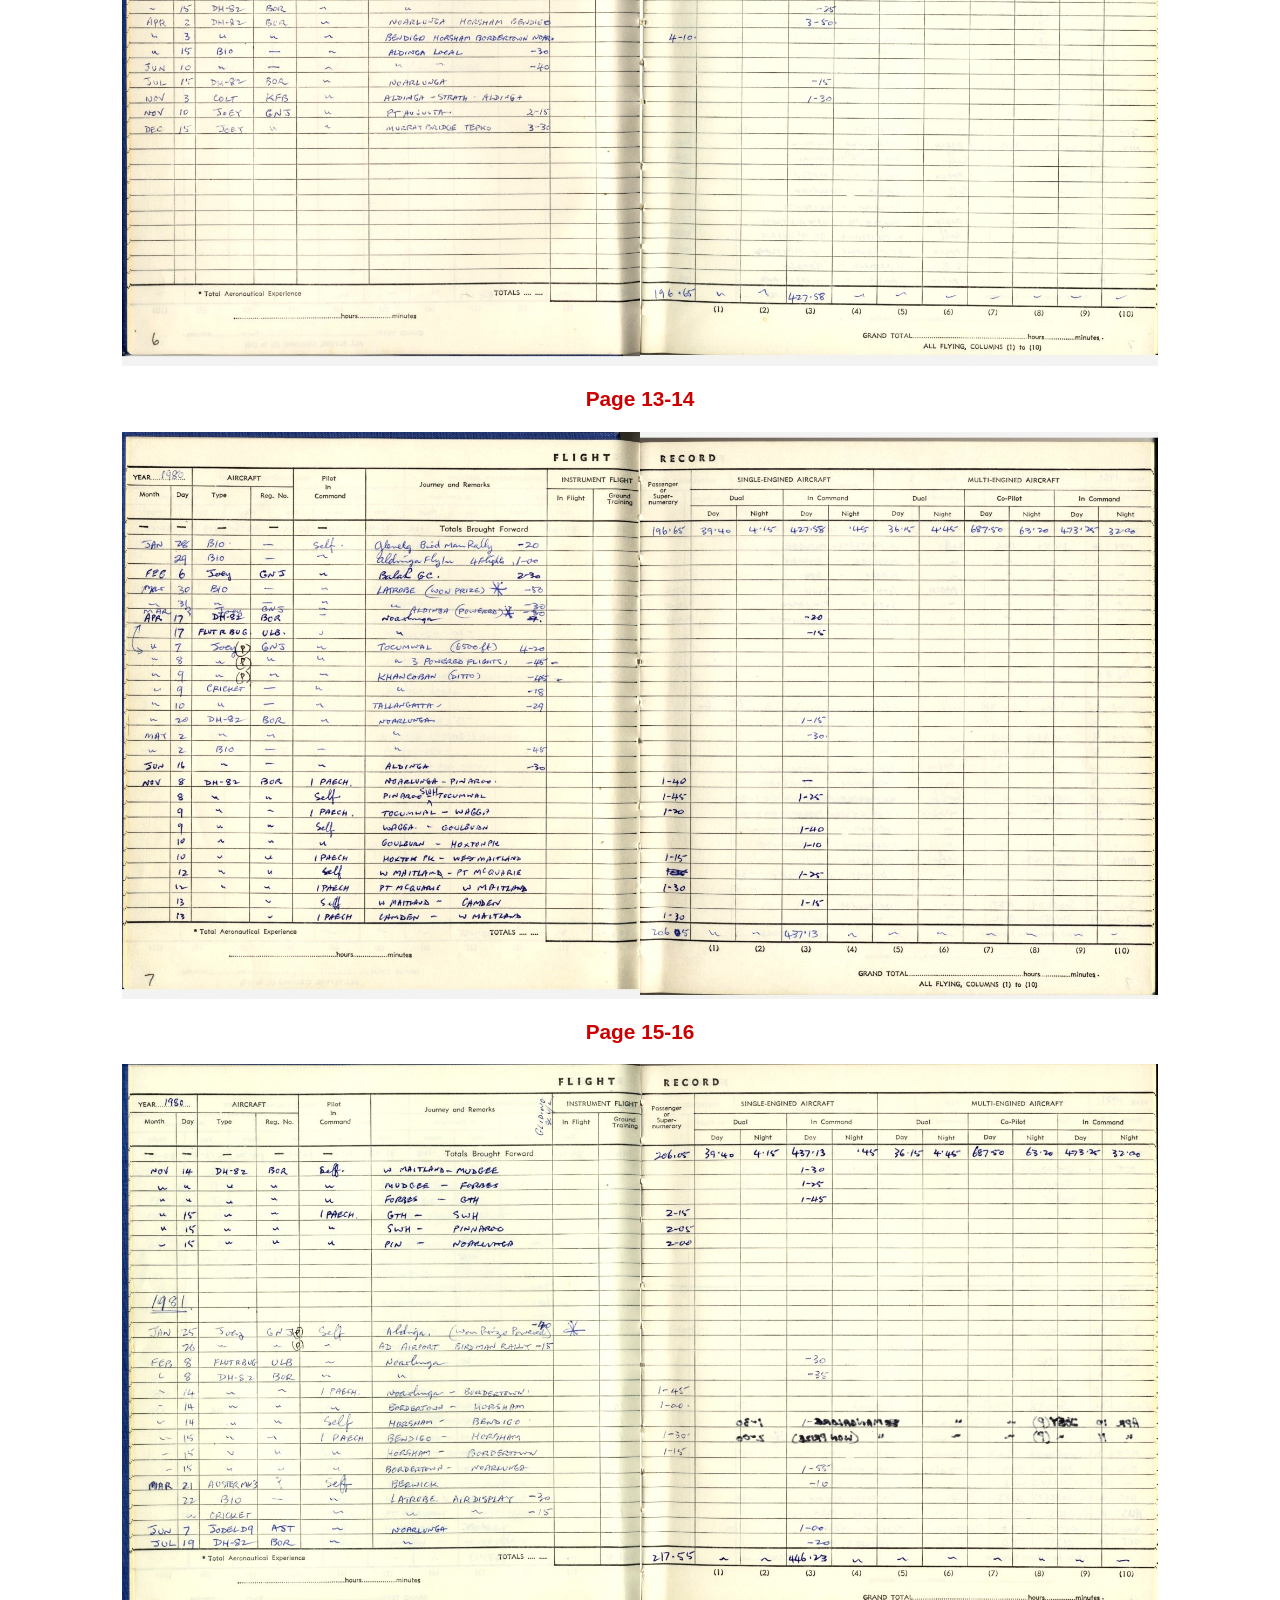
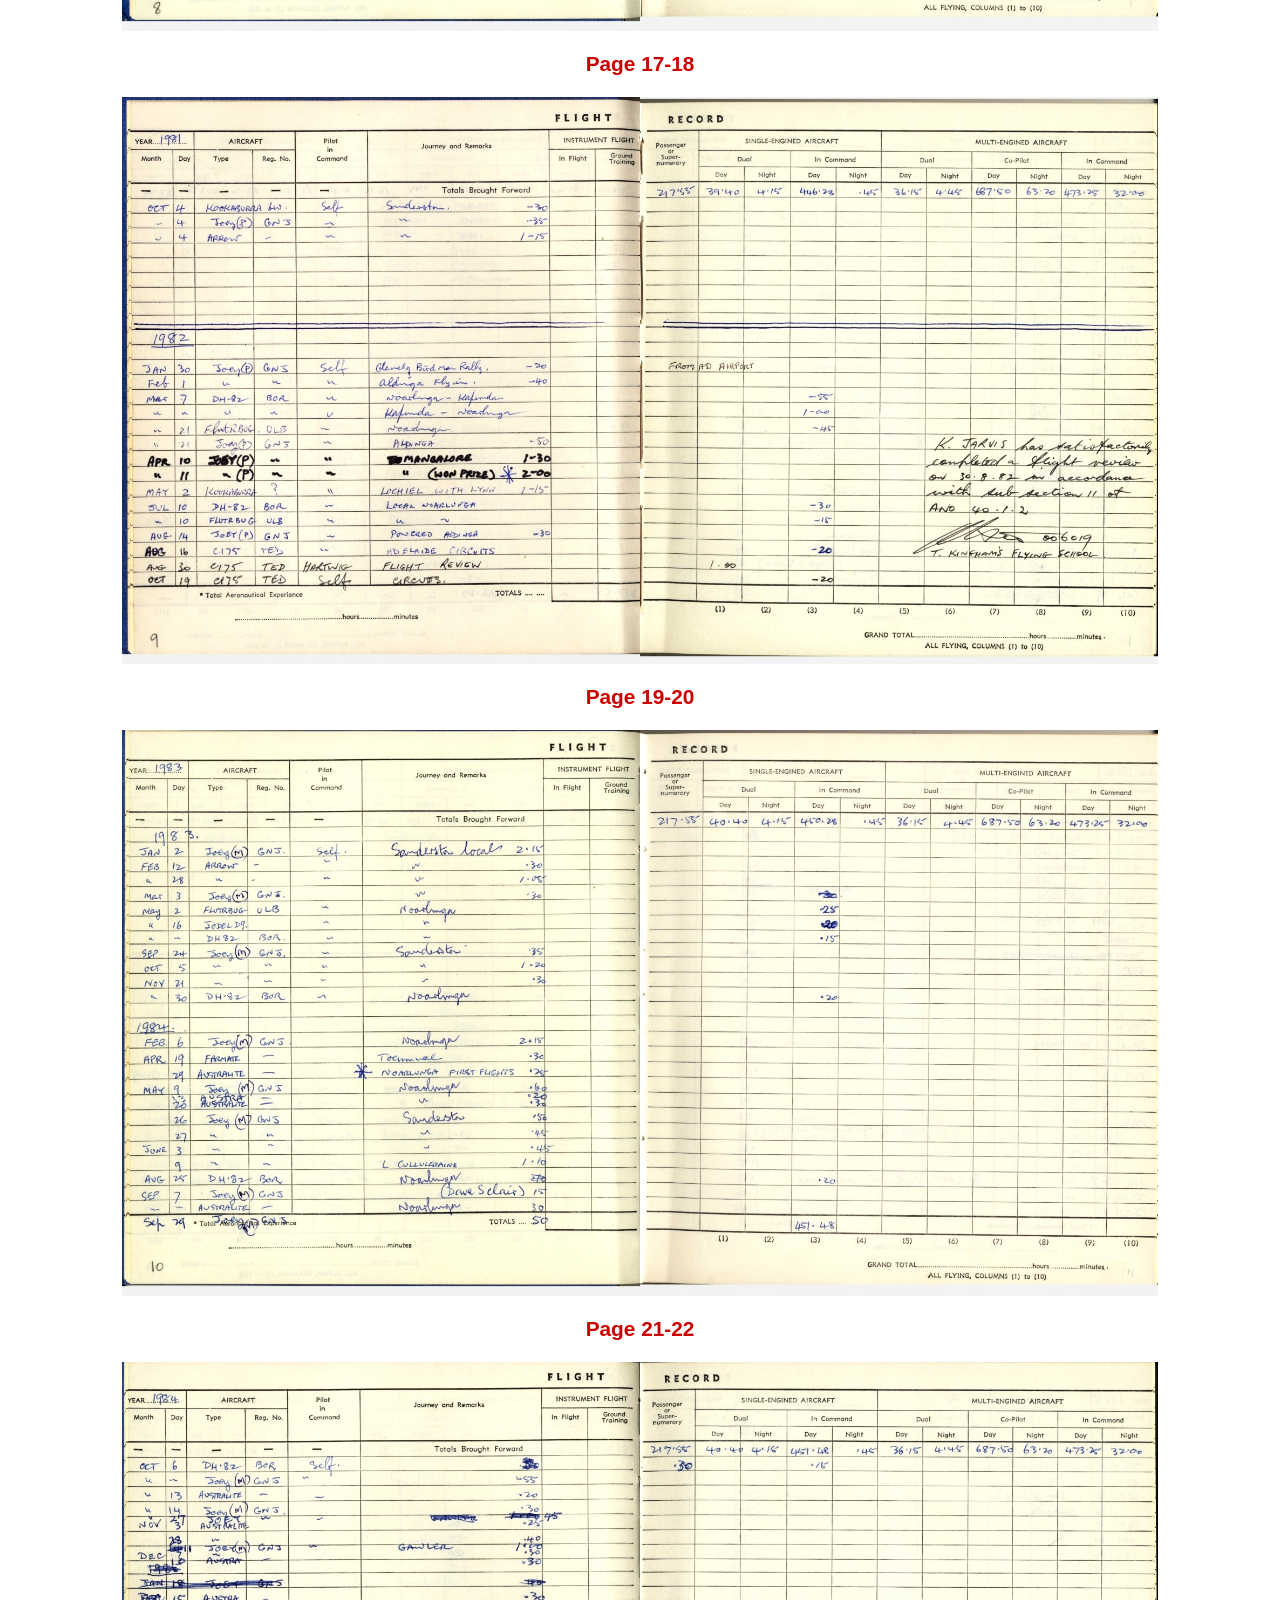
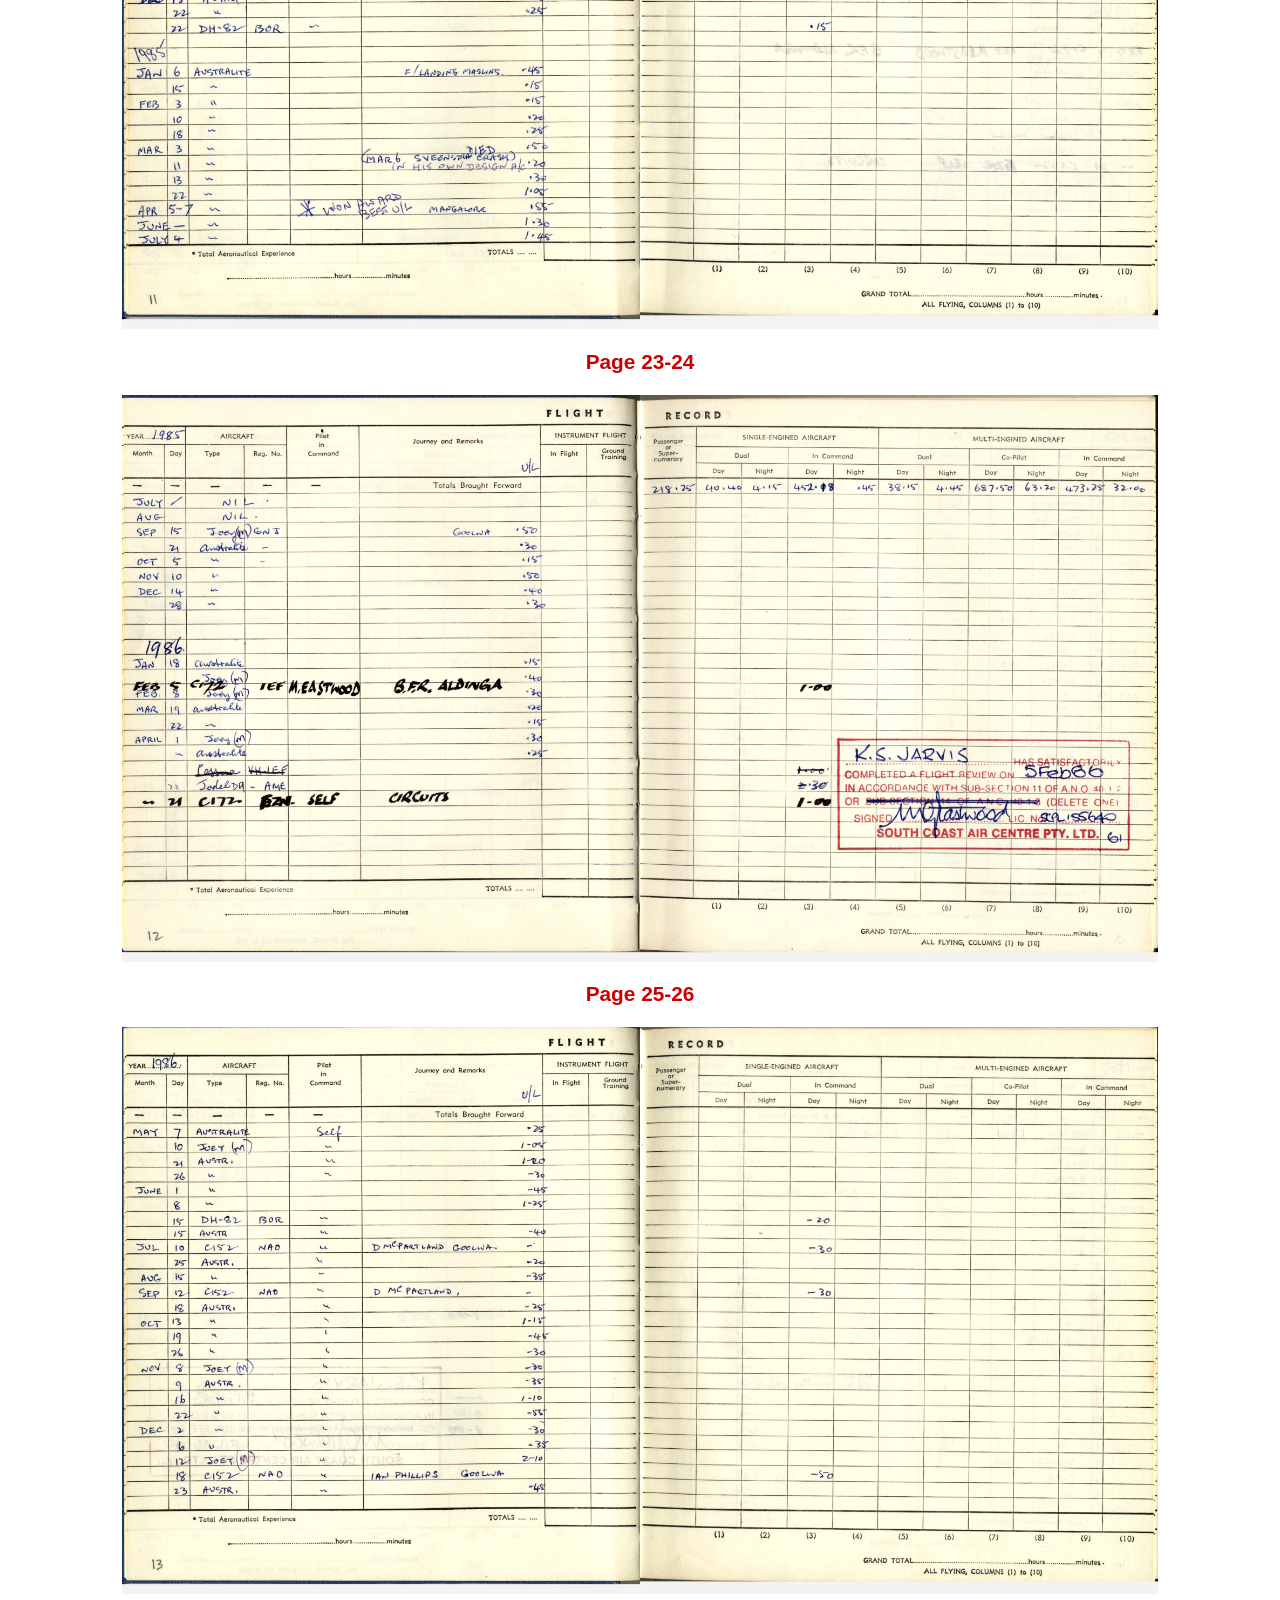
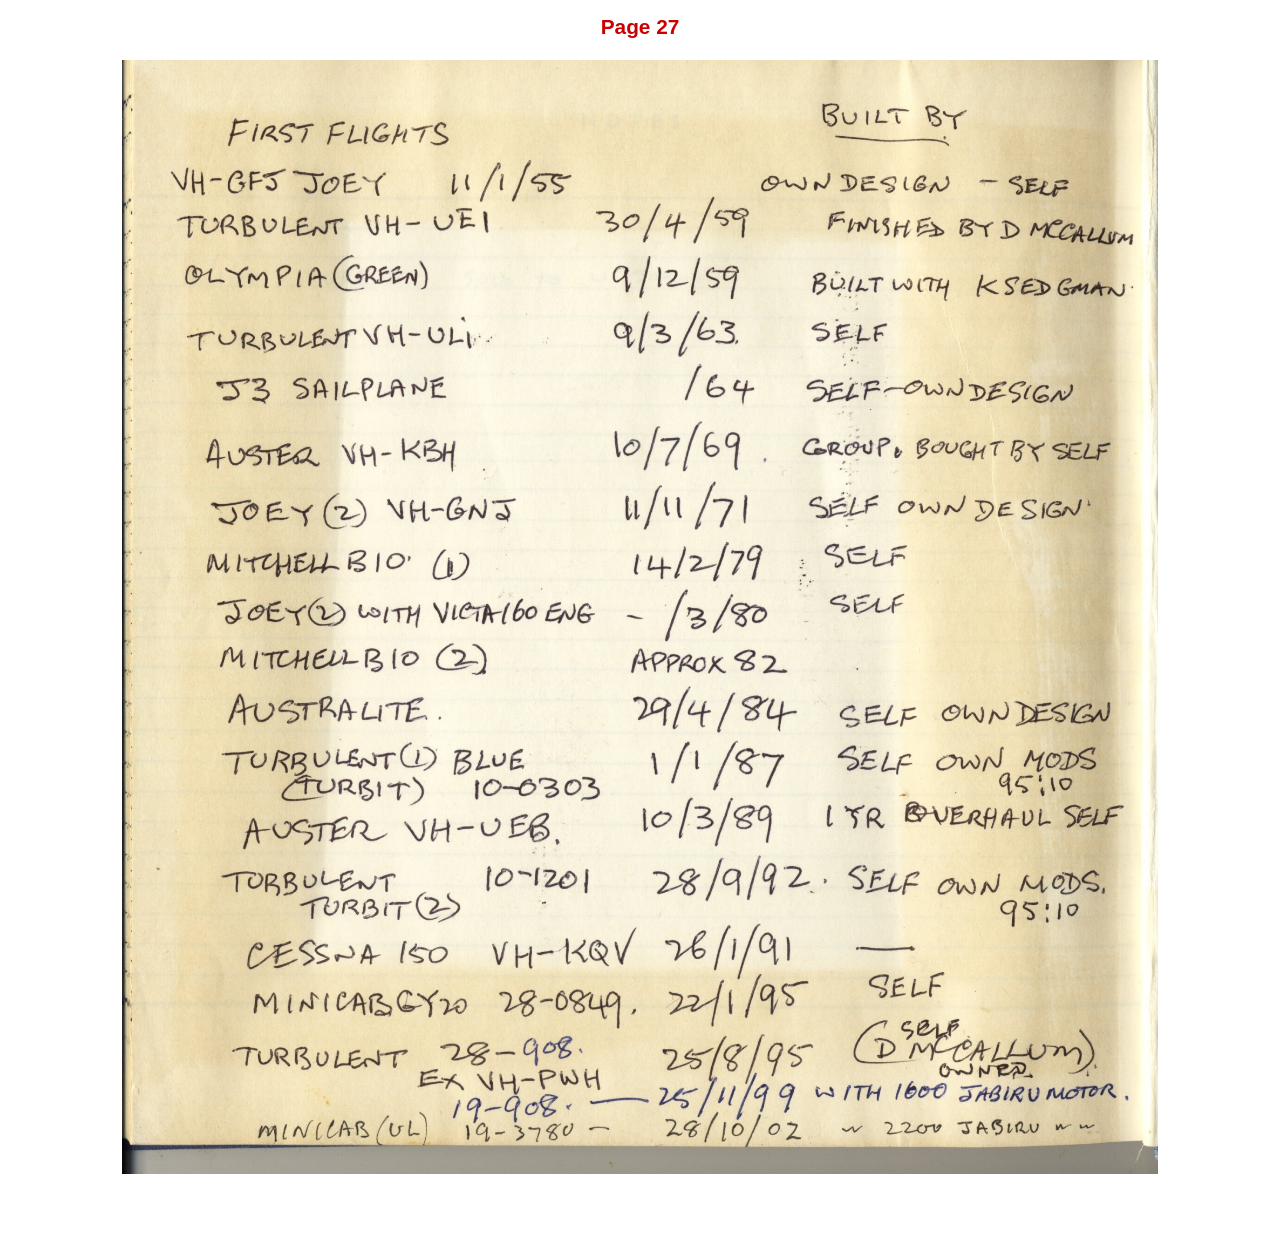
<file: LOGBOOK/BOOK2/index.html>
<!DOCTYPE HTML PUBLIC "-//W3C//DTD HTML 4.0 Transitional//EN">

<meta http-equiv="Content-Type" content="text/html; charset=UTF-8" />

<html>

<head>

<!-- allows embedding in most modern browsers. -->
<meta http-equiv="Content-Security-Policy" content="frame-ancestors *">

<link rel="stylesheet" type="text/css" href="../../styles/generalstyles.css">

<title>Pilots Log Book</title>

<script language="JavaScript">

function popup(FILE, FEATURES) { 
    CONTENT = "<HTML><HEAD><TITLE>Enlarged image</TITLE></HEAD>" +
              "<BODY><CENTER><FORM><INPUT TYPE='BUTTON' VALUE='Close'" +
               "onClick='window.close()'></FORM><P><IMG SRC='" + FILE + 
               "' BORDER=0>" + "</CENTER>"+ "</BODY></HTML>";
              pop = window.open("","",FEATURES);
              pop.document.open();
              pop.focus();
              pop.document.write(CONTENT);
              pop.document.close();

} 


function view (imagefile) { 
   var winShell
   var atext, btext, ctext;
   var fso;
   var quoteS = String.fromCharCode(34);

   atext=self.location.href; // the current page path
   fso  = new ActiveXObject("Scripting.FileSystemObject"); 
   btext = fso.GetParentFolderName(atext); // path without the page name
   delete(fso);

   atext = quoteS + "\\" + btext + exefile  + quoteS; // add the image relative path and put in quotes
   atext = atext.replace( /\//g, '\\' ); // make sure the slashes are the right way round
   ctext = "btext = " + btext + " atext = " + atext;
   // alert(ctext);

   atext = "rundll32.exe %SystemRoot%\system32\shimgvw.dll,ImageView_Fullscreen";
   // add the image path
   atext = atext + "\\" + imagefile;
   alert(text);

   // Run the given executable
   winShell = new ActiveXObject("WScript.Shell");
   // winShell.Run(atext);
   delete(winShell);
}

</script>

</head>

<body>

<br>

<center>

<H1>Pilots Log Book<br>1975 to 1986</H1>

<br>
<a href="../images/BOOK-2/page-00-01.jpg">
<img  src="../images/BOOK-2/page-00-01.jpg" width=90% ALT="Page 01-02">
</a>

<h3>Page 1-2</h3>
<a href="../images/BOOK-2/page-01-02.jpg">
<img  src="../images/BOOK-2/page-01-02.jpg" width=90% ALT="Page 01-02">
</a>

<br>
<h3>Page 3-4</h3>
<a href="../images/BOOK-2/page-03-04.jpg">
<img  src="../images/BOOK-2/page-03-04.jpg" width=90% ALT="Page 04-04">
</a>

<br>
<h3>Page 5-6</h3>
<a href="../images/BOOK-2/page-05-06.jpg">
<img  src="../images/BOOK-2/page-05-06.jpg" width=90% ALT="Page 05-06">
</a>

<br>
<h3>Page 7-8</h3>
<a href="../images/BOOK-2/page-07-08.jpg">
<img  src="../images/BOOK-2/page-07-08.jpg" width=90% ALT="Page 07-08">
</a>

<br>
<h3>Page 9-10</h3>
<a href="../images/BOOK-2/page-09-10.jpg">
<img  src="../images/BOOK-2/page-09-10.jpg" width=90% ALT="Page 09-10">
</a>

<br>
<h3>Page 11-12</h3>
<a href="../images/BOOK-2/page-11-12.jpg">
<img  src="../images/BOOK-2/page-11-12.jpg" width=90% ALT="Page 11-12">
</a>

<br>
<h3>Page 13-14</h3>
<a href="../images/BOOK-2/page-13-14.jpg">
<img  src="../images/BOOK-2/page-13-14.jpg" width=90% ALT="Page 13-14">
</a>

<br>
<h3>Page 15-16</h3>
<a href="../images/BOOK-2/page-15-16.jpg">
<img  src="../images/BOOK-2/page-15-16.jpg" width=90% ALT="Page 15-16">
</a>

<br>
<h3>Page 17-18</h3>
<a href="../images/BOOK-2/page-17-18.jpg">
<img  src="../images/BOOK-2/page-17-18.jpg" width=90% ALT="Page 17-18">
</a>

<br>
<h3>Page 19-20</h3>
<a href="../images/BOOK-2/page-19-20.jpg">
<img  src="../images/BOOK-2/page-19-20.jpg" width=90% ALT="Page 19-20">
</a>

<br>
<h3>Page 21-22</h3>
<a href="../images/BOOK-2/page-21-22.jpg">
<img  src="../images/BOOK-2/page-21-22.jpg" width=90% ALT="Page 21-22">
</a>

<br>
<h3>Page 23-24</h3>
<a href="../images/BOOK-2/page-23-24.jpg">
<img  src="../images/BOOK-2/page-23-24.jpg" width=90% ALT="Page 23-24">
</a>

<br>
<h3>Page 25-26</h3>
<a href="../images/BOOK-2/page-25-26.jpg">
<img  src="../images/BOOK-2/page-25-26.jpg" width=90% ALT="Page 25-26">
</a>

<br>
<h3>Page 27</h3>
<a href="../images/BOOK-2/page-27-00.jpg">
<img  src="../images/BOOK-2/page-27-00.jpg" width=90% ALT="Page 27">
</a>

</center>

<br><br><br>

</body>

</html>
</file>
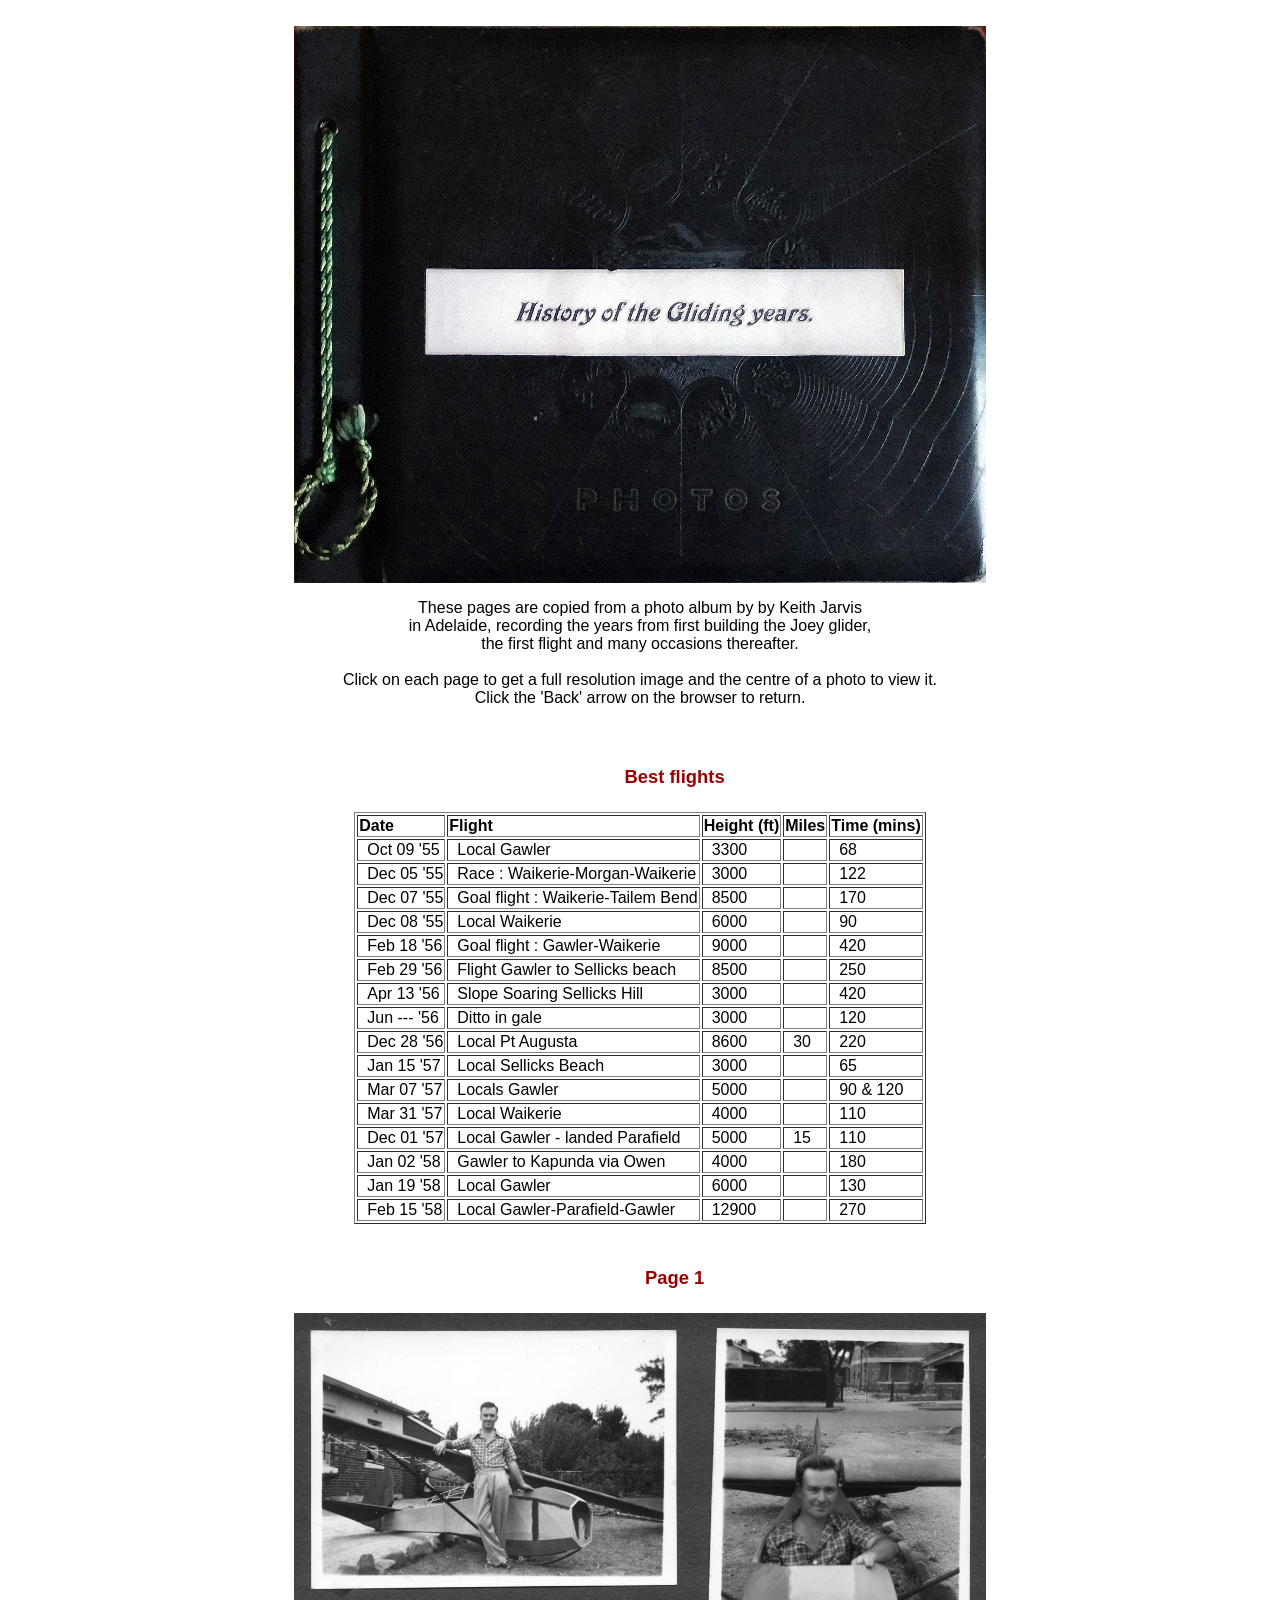
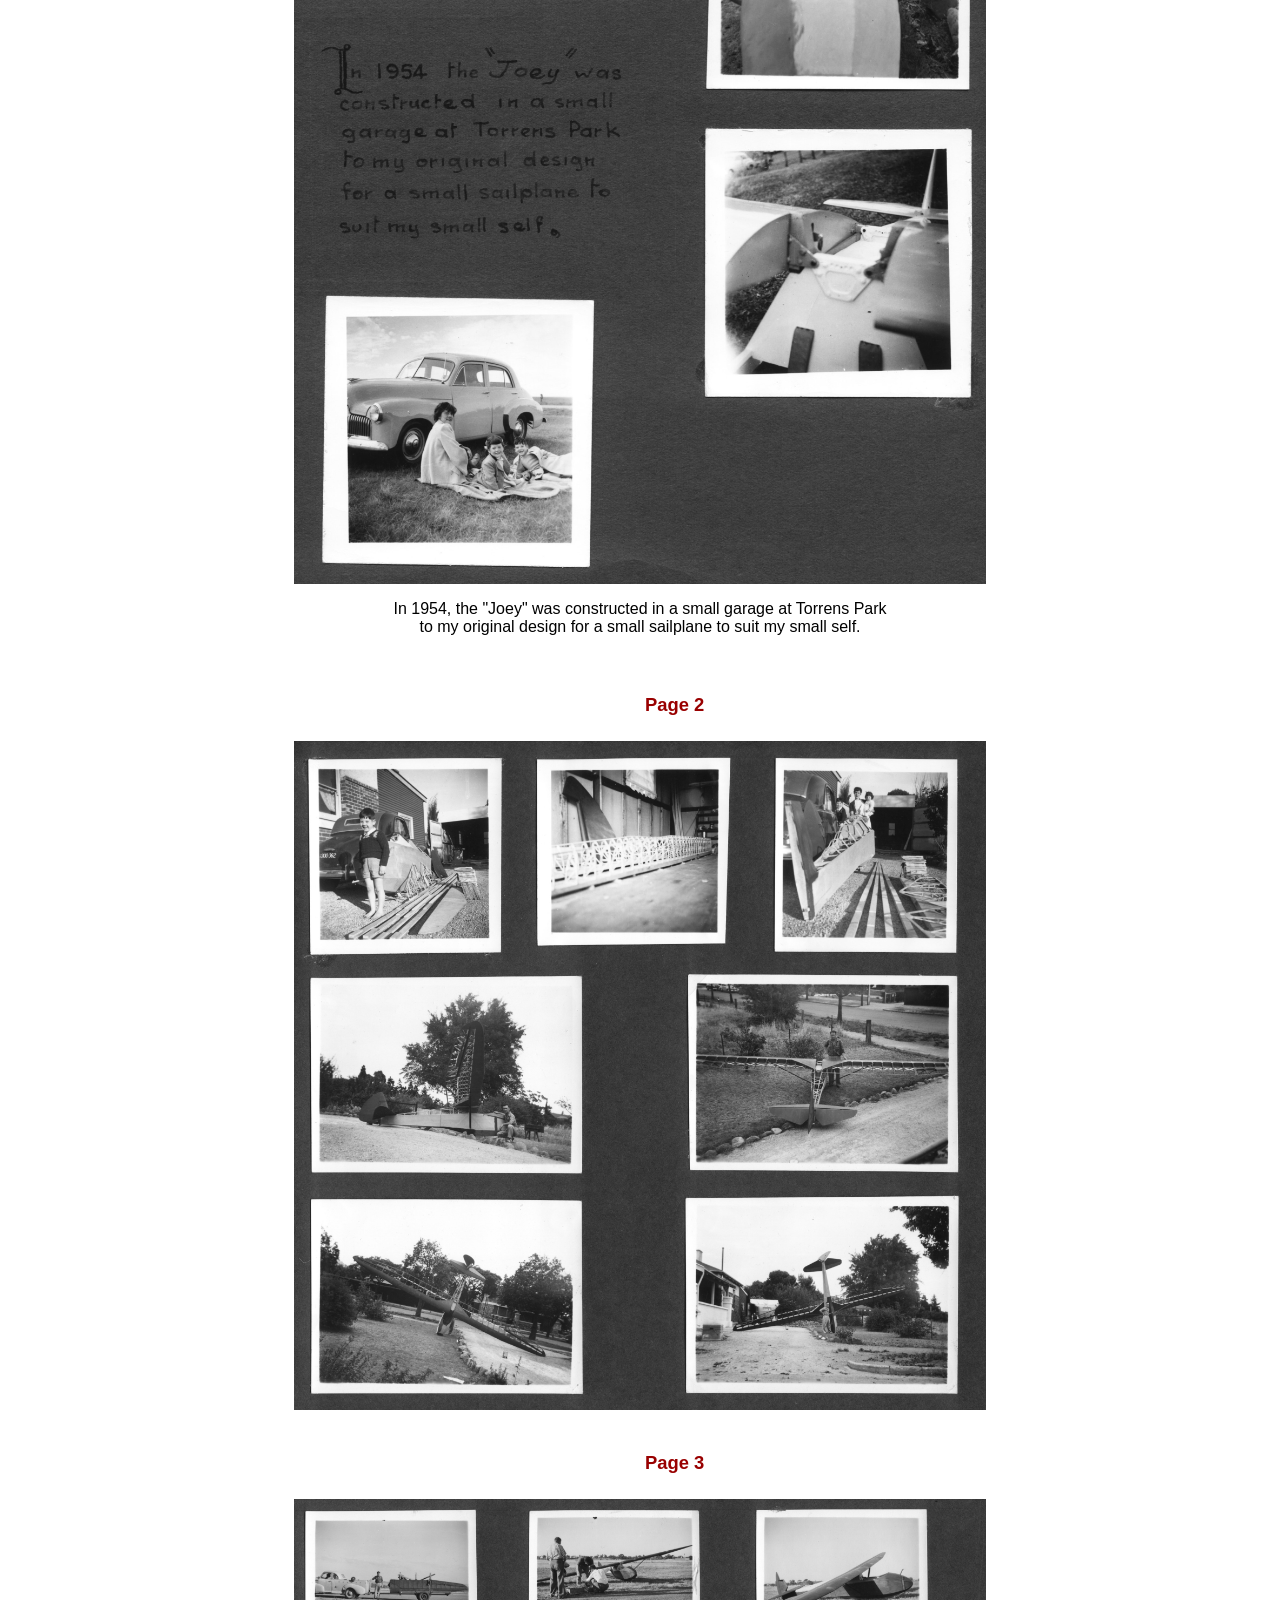
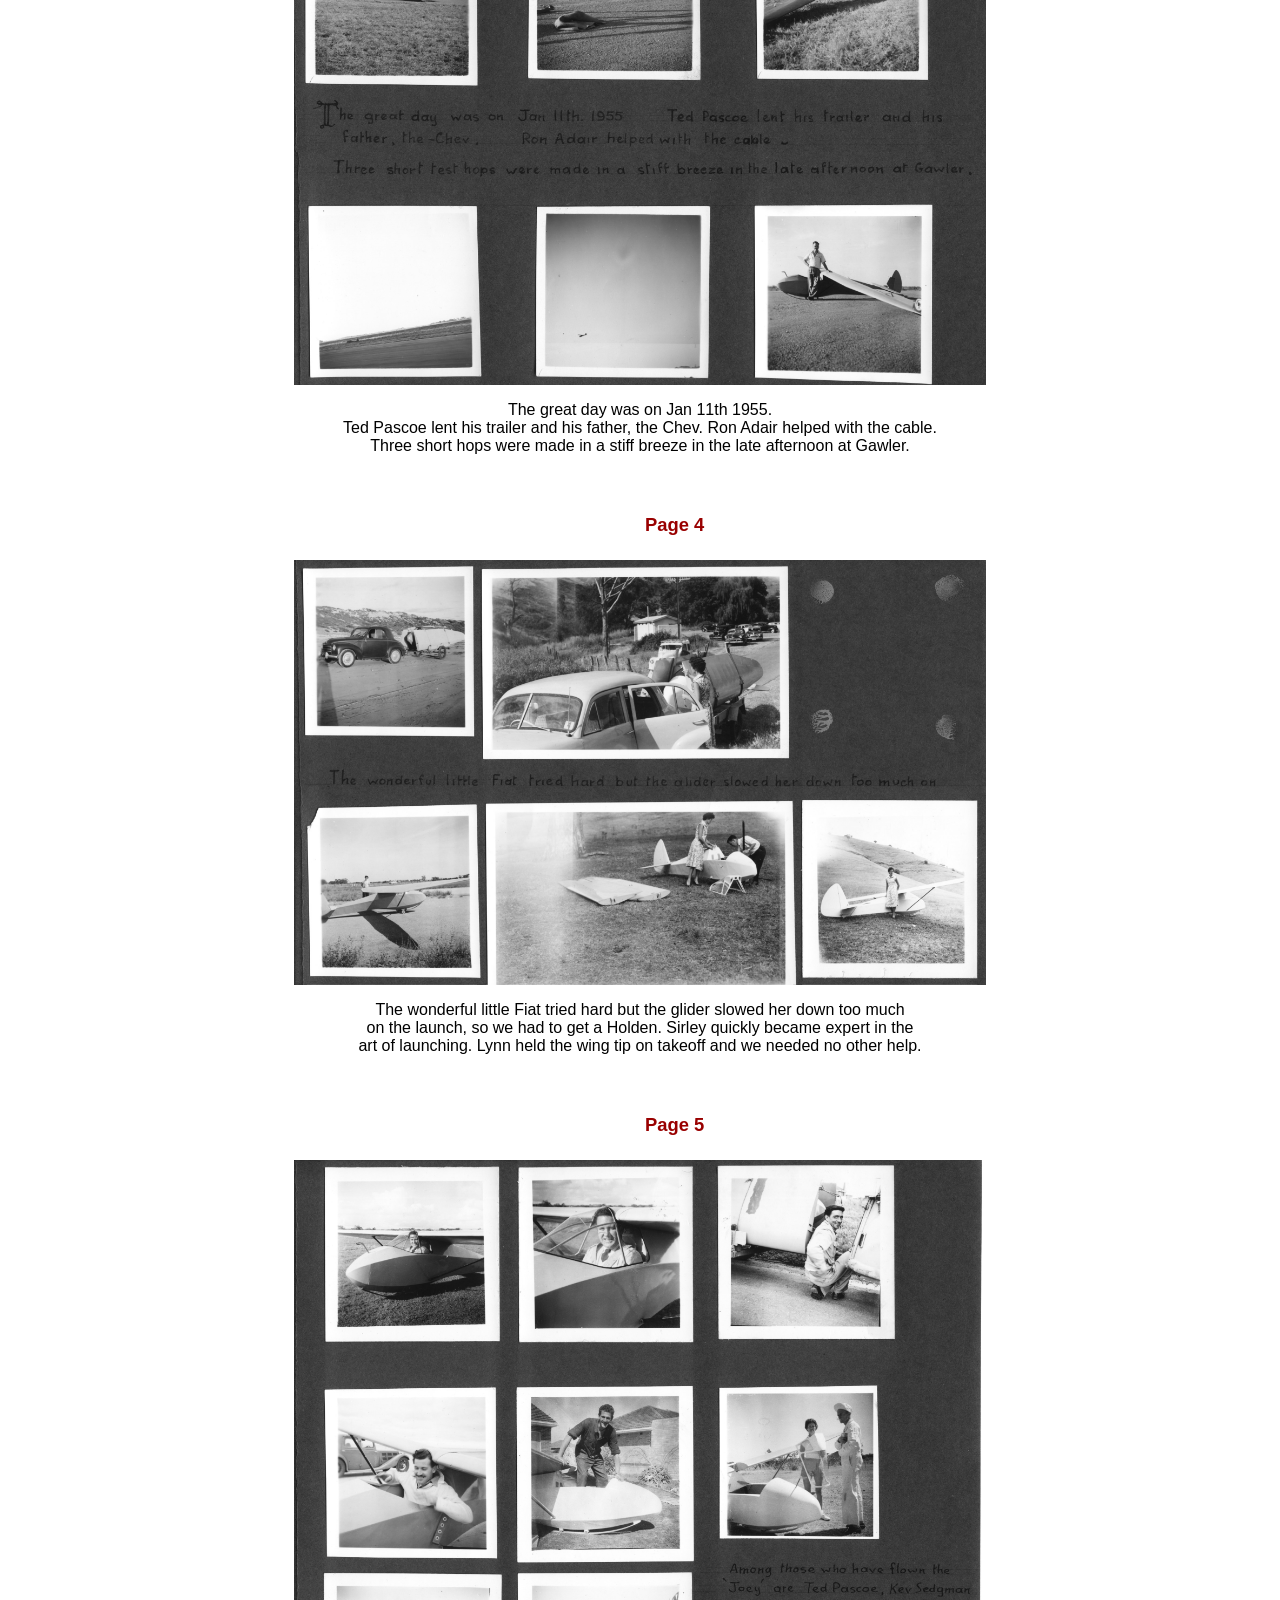
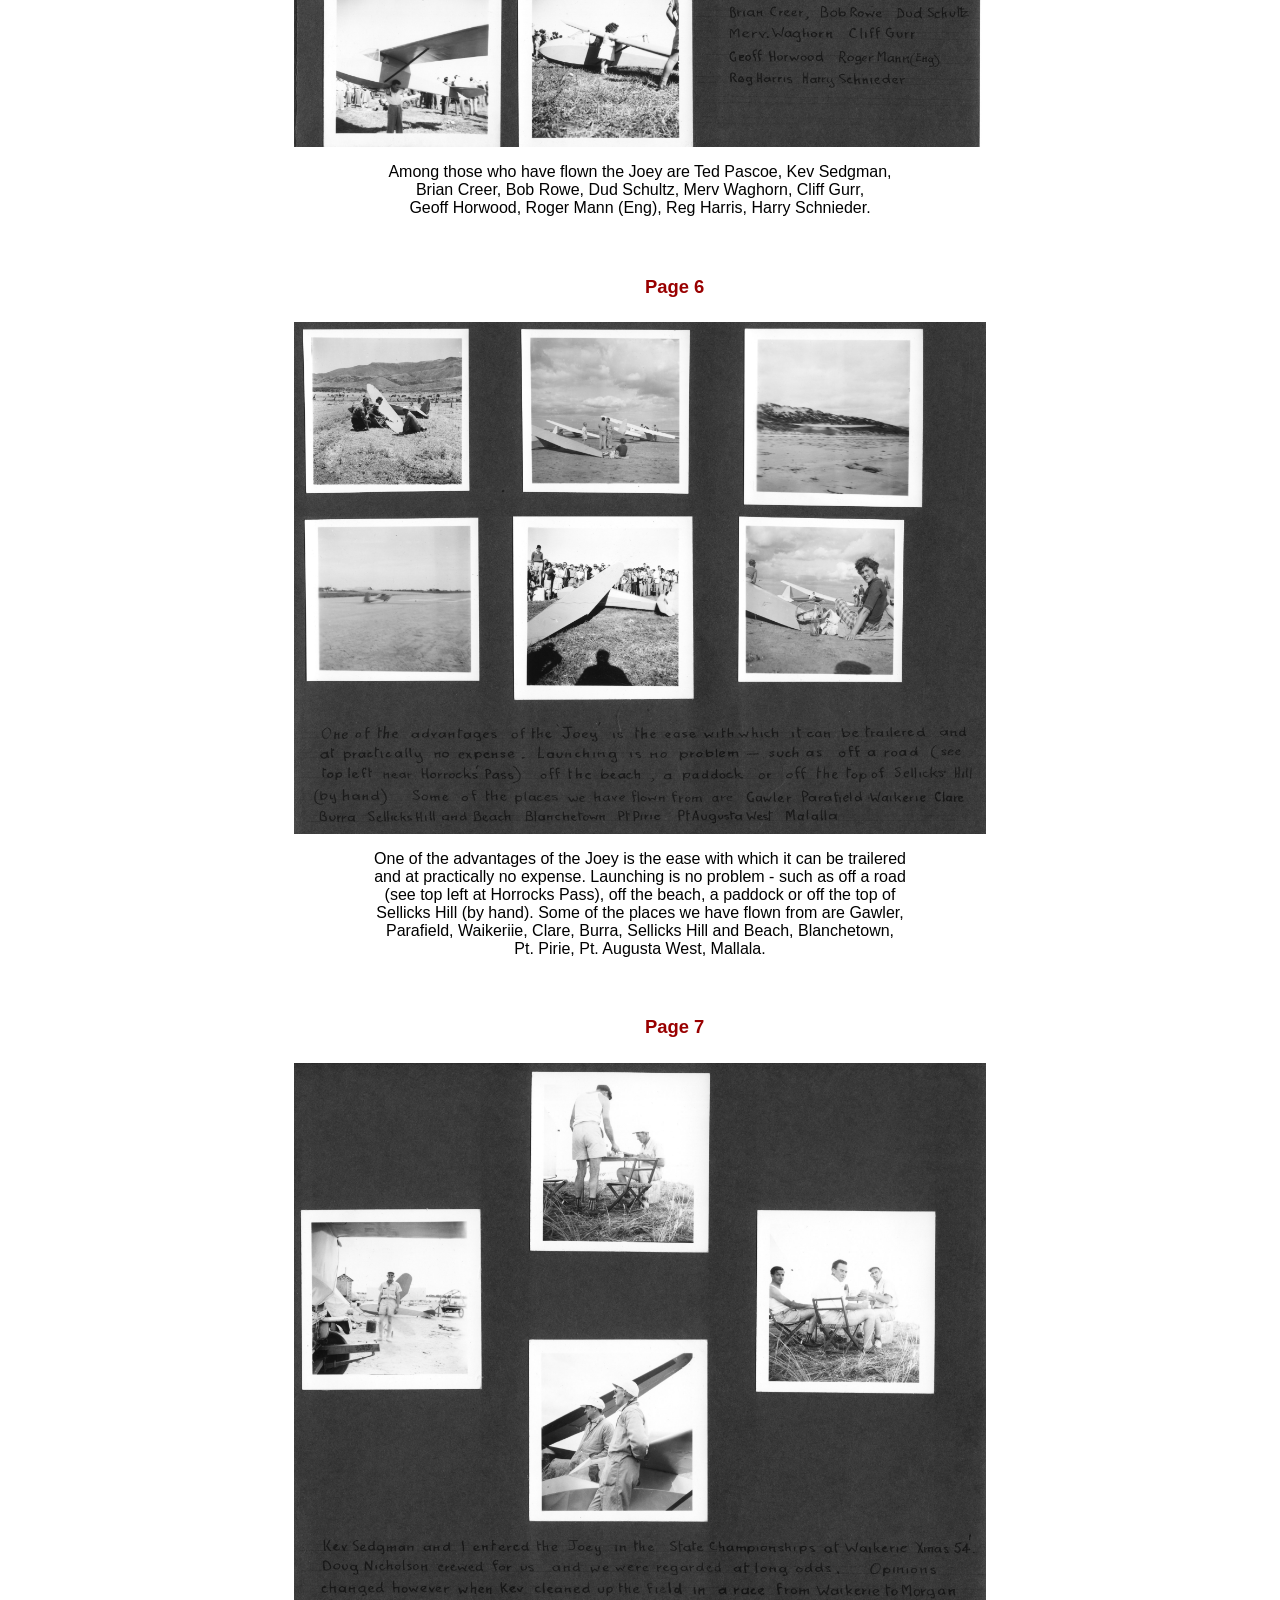
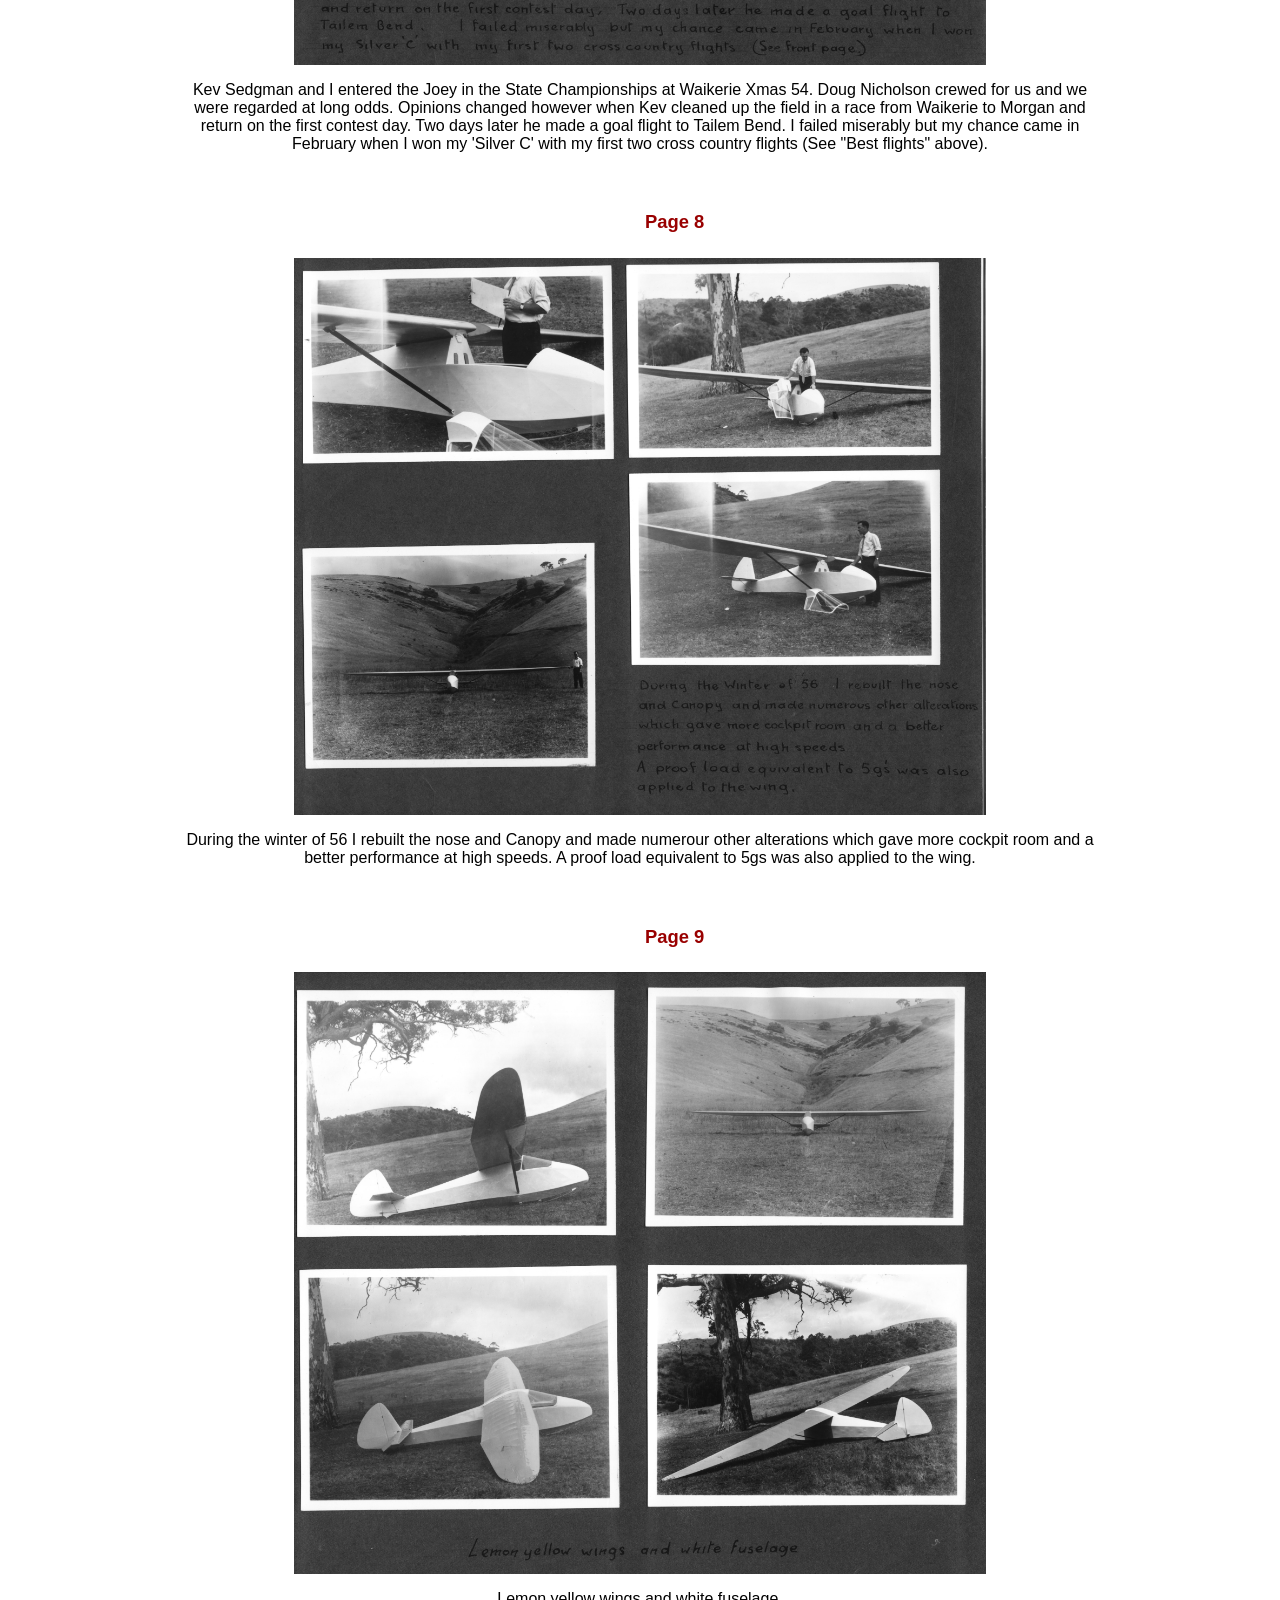
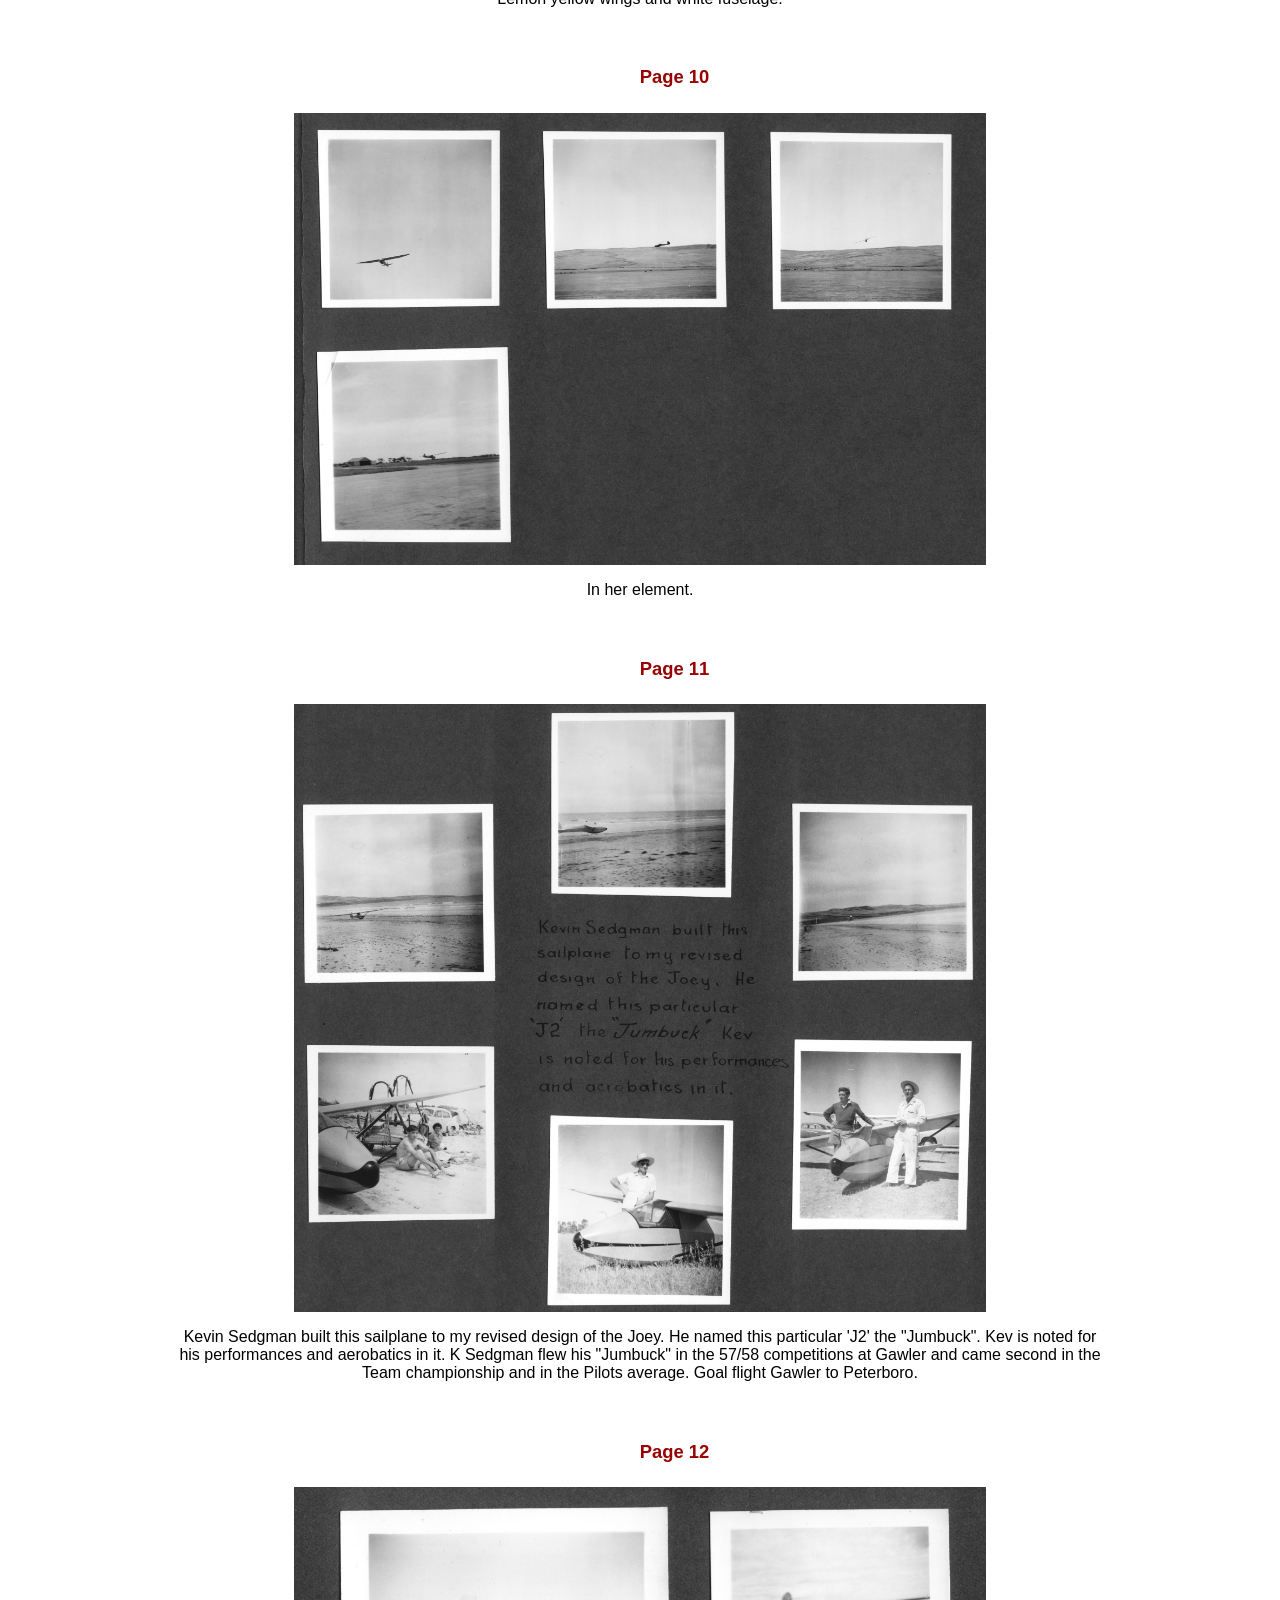
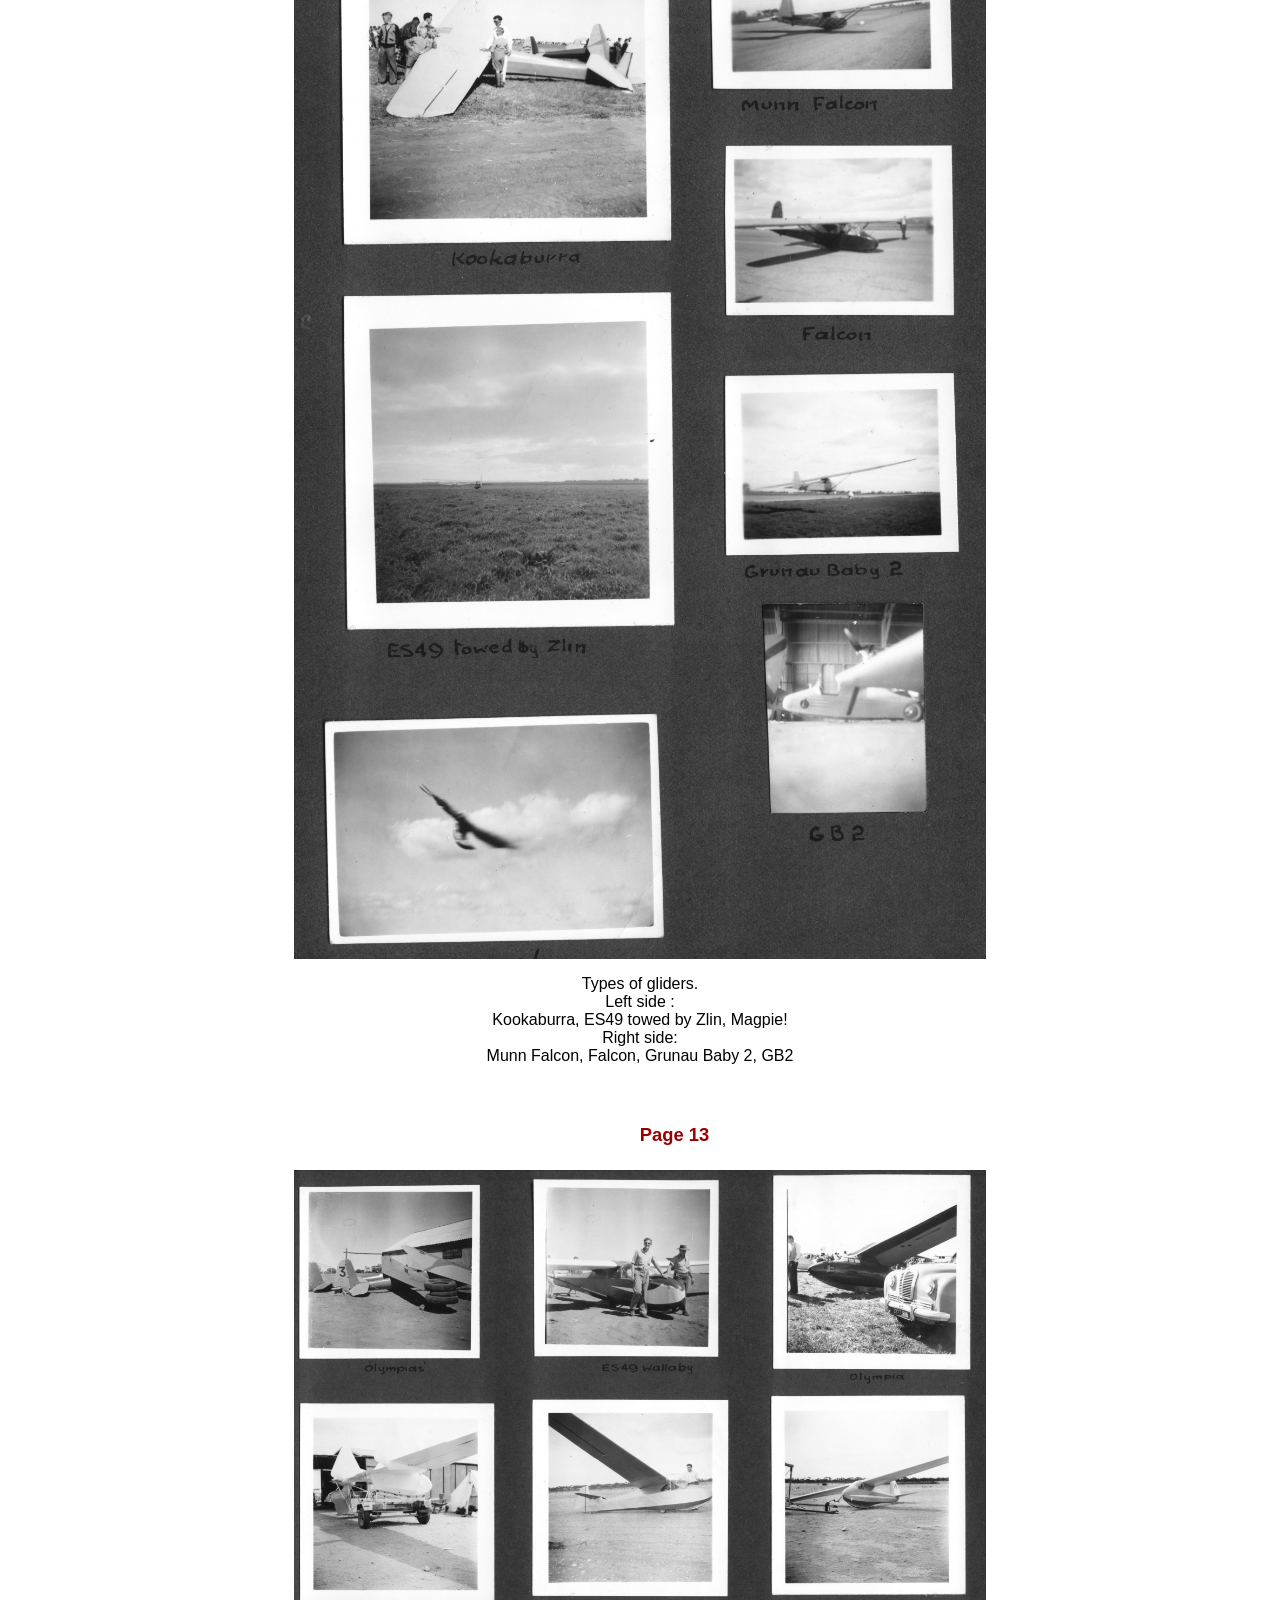
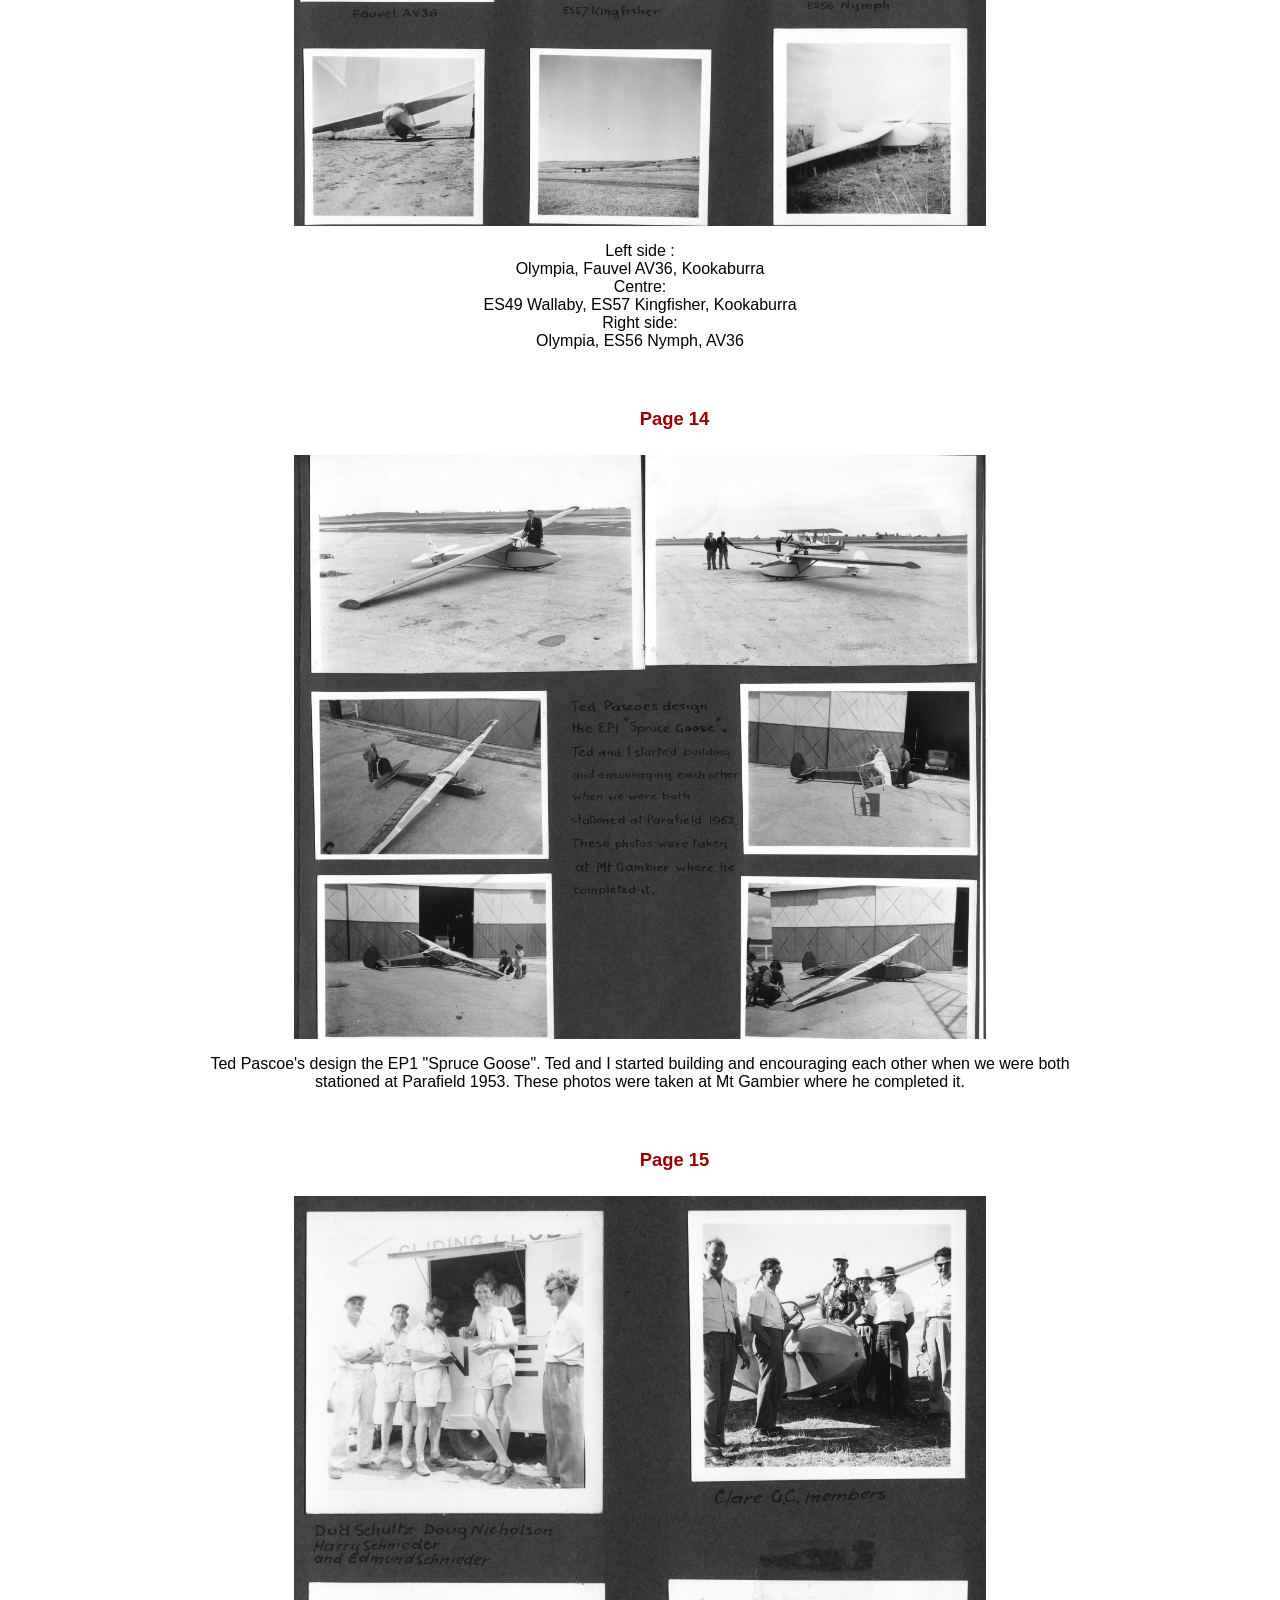
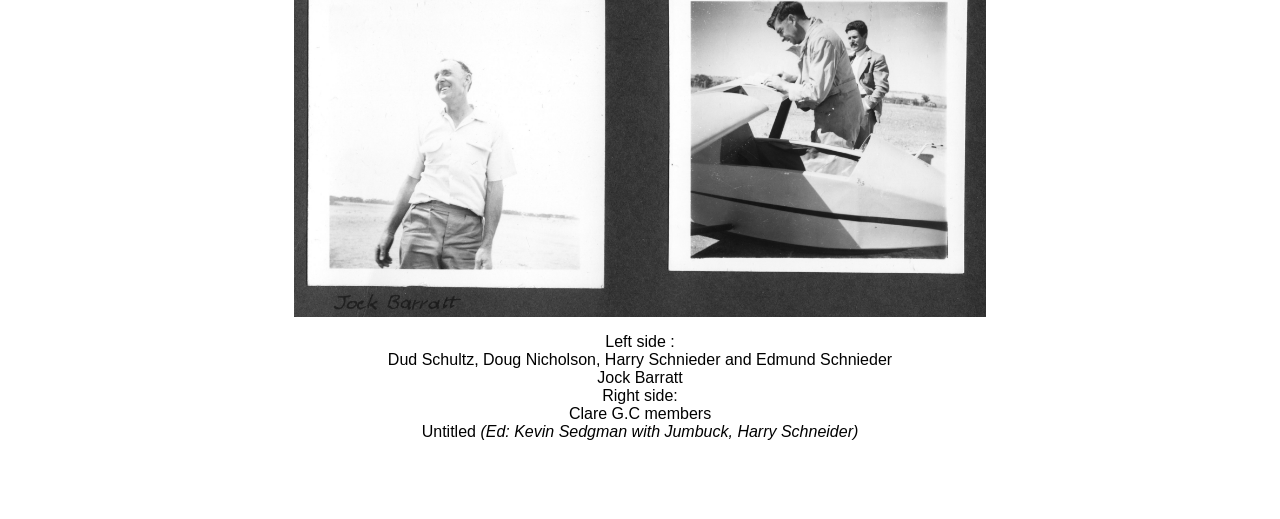
<file: Gliding-Years.html>
<!DOCTYPE HTML PUBLIC "-//W3C//DTD HTML 4.0 Transitional//EN">

<meta http-equiv="Content-Type" content="text/html; charset=UTF-8" />

<html>

<head>

<!-- allows embedding in most modern browsers. -->
<meta http-equiv="Content-Security-Policy" content="frame-ancestors *">

<link rel="stylesheet" type="text/css" href="styles\generalstyles.css">

<title>History of the Gliding Years</title>

<script language="JavaScript">

function popup(FILE, FEATURES) { 
    CONTENT = "<HTML><HEAD><TITLE>Enlarged image</TITLE></HEAD>" +
              "<BODY><CENTER><FORM><INPUT TYPE='BUTTON' VALUE='Close'" +
               "onClick='window.close()'></FORM><P><IMG SRC='" + FILE + 
               "' BORDER=0>" + "</CENTER>"+ "</BODY></HTML>";
              pop = window.open("","",FEATURES);
              pop.document.open();
              pop.focus();
              pop.document.write(CONTENT);
              pop.document.close();

} 


function view (imagefile) { 
   var winShell
   var atext, btext, ctext;
   var fso;
   var quoteS = String.fromCharCode(34);

   atext=self.location.href; // the current page path
   fso  = new ActiveXObject("Scripting.FileSystemObject"); 
   btext = fso.GetParentFolderName(atext); // path without the page name
   delete(fso);

   atext = quoteS + "\\" + btext + exefile  + quoteS; // add the image relative path and put in quotes
   atext = atext.replace( /\//g, '\\' ); // make sure the slashes are the right way round
   ctext = "btext = " + btext + " atext = " + atext;
   // alert(ctext);

   atext = "rundll32.exe %SystemRoot%\system32\shimgvw.dll,ImageView_Fullscreen";
   // add the image path
   atext = atext + "\\" + imagefile;
   alert(text);

   // Run the given executable
   winShell = new ActiveXObject("WScript.Shell");
   // winShell.Run(atext);
   delete(winShell);
}

</script>


</head>

<body>

<br>

<center>
<a href="IMAGES/gliding-years.jpg">
<img src="IMAGES/gliding-years.jpg" style="width:60%; height:auto;" ALT="Gliding years">
</a>

<p style="text-align:center;">
These pages are copied from a photo album by by Keith Jarvis<br>
in Adelaide, recording the years from first building the Joey glider,<br>
the first flight and many occasions thereafter.
<br><br>
Click on each page to get a full resolution image and the centre of a photo to view it.<br>Click the 'Back' arrow on the browser to return.<br>
</p>

<br>


<h4 id="best-flights">Best flights</h4>

<table border="1">

<style>
  td {
    text-indent: 8px;
  }
</style>

  <tr>
    <th>Date</th>
    <th>Flight</th>
    <th>Height (ft)</th>
    <th>Miles</th>
    <th>Time (mins)</th>
  </tr>
  <tr>
    <td>Oct 09 '55</td>
    <td>Local Gawler</td>
    <td>3300</td>
    <td> </td>
    <td>68</td>
  </tr>
  <tr>
    <td>Dec 05 '55</td>
    <td>Race : Waikerie-Morgan-Waikerie</td>
    <td>3000</td>
    <td> </td>
    <td>122</td>
  </tr>
  <tr>
    <td>Dec 07 '55</td>
    <td>Goal flight : Waikerie-Tailem Bend</td>
    <td>8500</td>
    <td> </td>
    <td>170</td>
  </tr>
  <tr>
    <td>Dec 08 '55</td>
    <td>Local Waikerie</td>
    <td>6000</td>
    <td> </td>
    <td>90</td>
  </tr>
  <tr>
    <td>Feb 18 '56</td>
    <td>Goal flight : Gawler-Waikerie</td>
    <td>9000</td>
    <td> </td>
    <td>420</td>
  </tr>
  <tr>
    <td>Feb 29 '56</td>
    <td>Flight Gawler to Sellicks beach</td>
    <td>8500</td>
    <td> </td>
    <td>250</td>
  </tr>
  <tr>
    <td>Apr 13 '56</td>
    <td>Slope Soaring Sellicks Hill</td>
    <td>3000</td>
    <td> </td>
    <td>420</td>
  </tr>
  <tr>
    <td>Jun --- '56</td>
    <td>Ditto in gale</td>
    <td>3000</td>
    <td> </td>
    <td>120</td>
  </tr>
  <tr>
    <td>Dec 28 '56</td>
    <td>Local Pt Augusta</td>
    <td>8600</td>
    <td>30</td>
    <td>220</td>
  </tr>
  <tr>
    <td>Jan 15 '57</td>
    <td>Local Sellicks Beach</td>
    <td>3000</td>
    <td> </td>
    <td>65</td>
  </tr>
  <tr>
    <td>Mar 07 '57</td>
    <td>Locals Gawler</td>
    <td>5000</td>
    <td> </td>
    <td>90 & 120</td>
  </tr>
  <tr>
    <td>Mar 31 '57</td>
    <td>Local Waikerie</td>
    <td>4000</td>
    <td> </td>
    <td>110</td>
  </tr>
  <tr>
    <td>Dec 01 '57</td>
    <td>Local Gawler - landed Parafield</td>
    <td>5000</td>
    <td>15</td>
    <td>110</td>
  </tr>
  <tr>
    <td>Jan 02 '58</td>
    <td>Gawler to Kapunda via Owen</td>
    <td>4000</td>
    <td> </td>
    <td>180</td>
  </tr>
  <tr>
    <td>Jan 19 '58</td>
    <td>Local Gawler</td>
    <td>6000</td>
    <td> </td>
    <td>130</td>
  </tr>
  <tr>
    <td>Feb 15 '58</td>
    <td>Local Gawler-Parafield-Gawler</td>
    <td>12900</td>
    <td> </td>
    <td>270</td>
  </tr>
  
</table>

<br>


<h4 id="section1">Page 1</h4>
<center>
<a href="IMAGES/GLIDING-YEARS/page1_2560.jpg">
<img src="IMAGES/GLIDING-YEARS/page1_2560.jpg" style="width:60%; height:auto;" ALT="Page 1">
</a>
</center>

<p style="text-align:center;">
In 1954, the "Joey" was constructed in a small garage at Torrens Park<br>to my original design for a small sailplane to suit my small self.
</p>
<br>

<h4 id="section2">Page 2</h4>
<center>
<a href="IMAGES/GLIDING-YEARS/page2_2560.jpg">
<img src="IMAGES/GLIDING-YEARS/page2_2560.jpg" style="width:60%; height:auto;" ALT="Page 2">
</a>
</center>
<br>

<h4 id="section3">Page 3</h4>
<center>
<a href="IMAGES/GLIDING-YEARS/page3_2560.jpg">
<img  src="IMAGES/GLIDING-YEARS/page3_2560.jpg" style="width:60%; height:auto;" ALT="Page 3">
</a>
</center>

<p style="text-align:center;">
The great day was on Jan 11th 1955.<br>
Ted Pascoe lent his trailer and his father, the Chev. Ron Adair helped with the cable.<br>
Three short hops were made in a stiff breeze in the late afternoon at Gawler.
</p>
<br>

<h4 id="section4">Page 4</h4>
<center>
<a href="IMAGES/GLIDING-YEARS/page4_2560.jpg">
<img src="IMAGES/GLIDING-YEARS/page4_2560.jpg" style="width:60%; height:auto;" ALT="Page 4">
</a>
</center>

<p style="text-align:center;">
The wonderful little Fiat tried hard but the glider slowed her down too much<br>
on the launch, so we had to get a Holden. Sirley quickly became expert in the<br>
art of launching. Lynn held the wing tip on takeoff and we needed no other help.
</p>
<br>


<h4 id="section5">Page 5</h4>
<center>
<a href="IMAGES/GLIDING-YEARS/page5_2560.jpg">
<img src="IMAGES/GLIDING-YEARS/page5_2560.jpg" style="width:60%; height:auto;" ALT="Page 5">
</a>
</center>

<p style="text-align:center;">
Among those who have flown the Joey are Ted Pascoe, Kev Sedgman,<br>
Brian Creer, Bob Rowe, Dud Schultz, Merv Waghorn, Cliff Gurr,<br>
Geoff Horwood, Roger Mann (Eng), Reg Harris, Harry Schnieder.
</p>
<br>

<h4 id="section6">Page 6</h4>
<center>
<a href="IMAGES/GLIDING-YEARS/page6_2560.jpg">
<img src="IMAGES/GLIDING-YEARS/page6_2560.jpg" style="width:60%; height:auto;" ALT="Page 6">
</a>
</center>

<p style="text-align:center;">
One of the advantages of the Joey is the ease with which it can be trailered<br>
and at practically no expense. Launching is no problem - such as off a road<br>
(see top left at Horrocks Pass), off the beach, a paddock or off the top of<br>
Sellicks Hill (by hand). Some of the places we have flown from are Gawler,<br> Parafield, Waikeriie, Clare, Burra, Sellicks Hill and Beach, Blanchetown,<br>
Pt. Pirie, Pt. Augusta West, Mallala.
</p>
<br>

<h4 id="section7">Page 7</h4>
<center>
<a href="IMAGES/GLIDING-YEARS/page7A_2560.jpg">
<img src="IMAGES/GLIDING-YEARS/page7A_2560.jpg" style="width:60%; height:auto;" ALT="Page 7">
</a>
</center>

<p style="text-align:center;">
Kev Sedgman and I entered the Joey in the State Championships at Waikerie Xmas 54. Doug Nicholson crewed for us and we were regarded at long odds. Opinions changed however when Kev cleaned up the field in a race from Waikerie to Morgan and return on the first contest day. Two days later he made a goal flight to Tailem Bend. I failed miserably but my chance came in February when I won my 'Silver C' with my first two cross country flights (See "Best flights" above).
</p>
<br>

<h4 id="section8">Page 8</h4>
<center>
<a href="IMAGES/GLIDING-YEARS/page8A_2560.jpg">
<img src="IMAGES/GLIDING-YEARS/page8A_2560.jpg" style="width:60%; height:auto;" ALT="Page 8">
</a>
</center>

<p style="text-align:center;">
During the winter of 56 I rebuilt the nose and Canopy and made numerour other alterations which gave more cockpit room and a better performance at high speeds. A proof load equivalent to 5gs was also applied to the wing.
</p>
<br>

<h4 id="section9">Page 9</h4>
<center>
<a href="IMAGES/GLIDING-YEARS/page8B_2560.jpg">
<img src="IMAGES/GLIDING-YEARS/page8B_2560.jpg" style="width:60%; height:auto;" ALT="Page 9">
</a>
</center>

<p style="text-align:center;">
Lemon yellow wings and white fuselage.
</p>
<br>

<h4 id="section10">Page 10</h4>
<center>
<a href="IMAGES/GLIDING-YEARS/page9A_2560.jpg">
<img src="IMAGES/GLIDING-YEARS/page9A_2560.jpg" style="width:60%; height:auto;" ALT="Page 10">
</a>
</center>

<p style="text-align:center;">
In her element.
</p>
<br>

<h4 id="section11">Page 11</h4>
<center>
<a href="IMAGES/GLIDING-YEARS/page10_2560.jpg">
<img src="IMAGES/GLIDING-YEARS/page10_2560.jpg" style="width:60%; height:auto;" ALT="Page 11">
</a>
</center>

<p style="text-align:center;">
Kevin Sedgman built this sailplane to my revised design of the Joey. He named this particular 'J2' the "Jumbuck". Kev is noted for his performances and aerobatics in it. K Sedgman flew his "Jumbuck" in the 57/58 competitions at Gawler and came second in the Team championship and in the Pilots average. Goal flight Gawler to Peterboro.
</p>
<br>

<h4 id="section12">Page 12</h4>
<center>
<a href="IMAGES/GLIDING-YEARS/page10B_2560.jpg">
<img src="IMAGES/GLIDING-YEARS/page10B_2560.jpg" style="width:60%; height:auto;" ALT="Page 12">
</a>
</center>

<p style="text-align:center;">
Types of gliders.<br>
Left side :<br>
Kookaburra, ES49 towed by Zlin, Magpie!<br>
Right side:<br>
Munn Falcon, Falcon, Grunau Baby 2, GB2
</p>
<br>

<h4 id="section13">Page 13</h4>
<center>
<a href="IMAGES/GLIDING-YEARS/page11_2560.jpg">
<img src="IMAGES/GLIDING-YEARS/page11_2560.jpg" style="width:60%; height:auto;" ALT="Page 13">
</a>
</center>

<p style="text-align:center;">
Left side :<br>
Olympia, Fauvel AV36, Kookaburra<br>
Centre:<br>
ES49 Wallaby, ES57 Kingfisher, Kookaburra<br>
Right side:<br>
Olympia, ES56 Nymph, AV36
</p>
<br>

<h4 id="section14">Page 14</h4>
<center>
<a href="IMAGES/GLIDING-YEARS/page12_2560.jpg">
<img src="IMAGES/GLIDING-YEARS/page12_2560.jpg" style="width:60%; height:auto;" ALT="Page 14">
</a>
</center>

<p style="text-align:center;">
Ted Pascoe's design the EP1 "Spruce Goose". Ted and I started building and encouraging each other when we were both stationed at Parafield 1953. These photos were taken at Mt Gambier where he completed it.
</p>
<br>

<h4 id="section15">Page 15</h4>
<center>
<a href="IMAGES/GLIDING-YEARS/page13_2560.jpg">
<img src="IMAGES/GLIDING-YEARS/page13_2560.jpg" style="width:60%; height:auto;" ALT="Page 15">
</a>
</center>

<p style="text-align:center;">
Left side :<br>
Dud Schultz, Doug Nicholson, Harry Schnieder and Edmund Schnieder<br>
Jock Barratt<br>
Right side:<br>
Clare G.C members<br>
Untitled <i>(Ed: Kevin Sedgman with Jumbuck, Harry Schneider)</i>
</p>

<br><br><br>


</body>

</html>
</file>
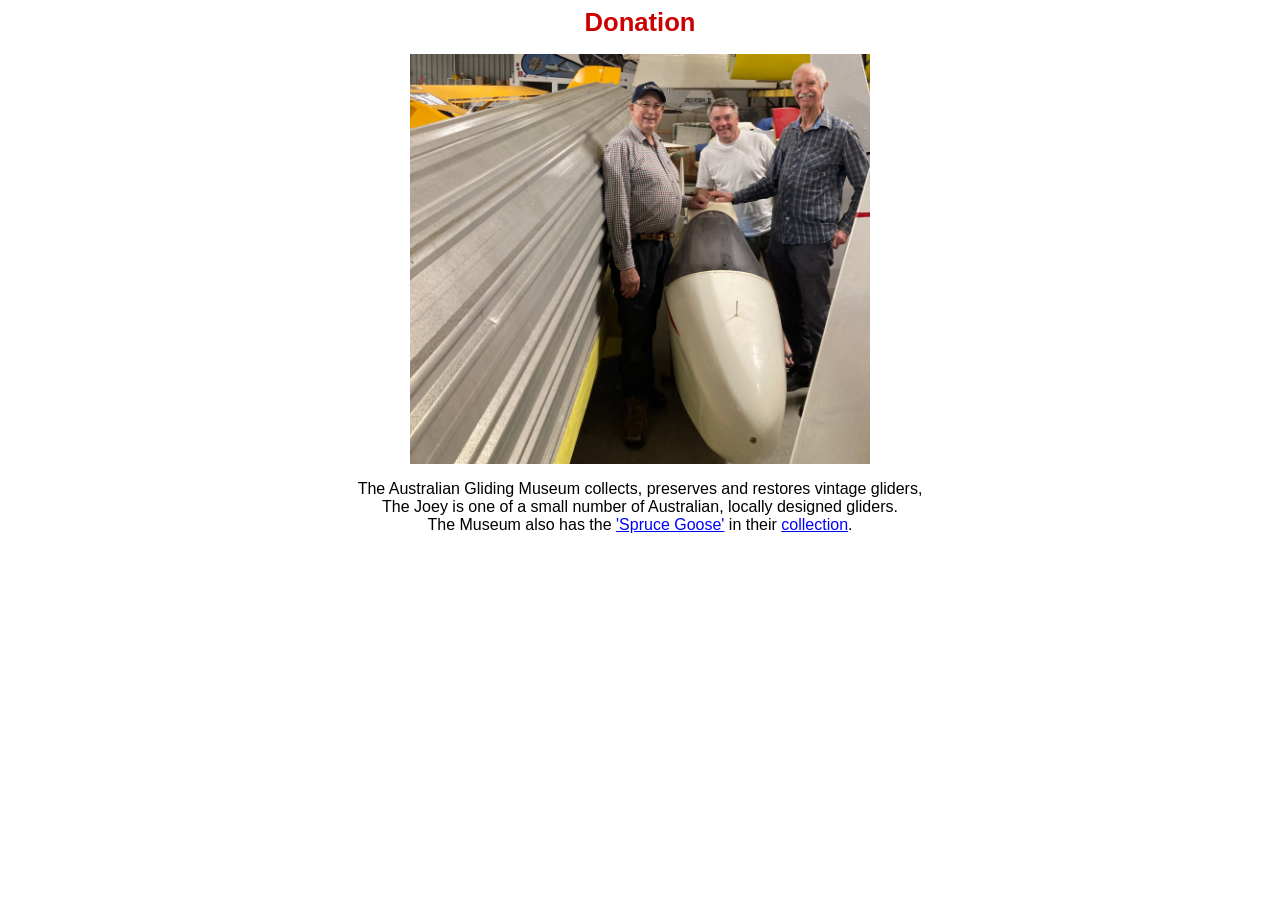
<file: docs/museum.html>
<!DOCTYPE HTML PUBLIC "-//W3C//DTD HTML 4.0 Transitional//EN">

<meta http-equiv="Content-Type" content="text/html; charset=UTF-8" />

<html>

<head>

<!-- allows embedding in most modern browsers. -->
<meta http-equiv="Content-Security-Policy" content="frame-ancestors *">

<link rel="stylesheet" type="text/css" href="../styles/generalstyles.css">

<title>Museum donation</title>

<script language="JavaScript">

function popup(FILE, FEATURES) { 
    CONTENT = "<HTML><HEAD><TITLE>Enlarged image</TITLE></HEAD>" +
              "<BODY><CENTER><FORM><INPUT TYPE='BUTTON' VALUE='Close'" +
               "onClick='window.close()'></FORM><P><IMG SRC='" + FILE + 
               "' BORDER=0>" + "</CENTER>"+ "</BODY></HTML>";
              pop = window.open("","",FEATURES);
              pop.document.open();
              pop.focus();
              pop.document.write(CONTENT);
              pop.document.close();

} 


function view (imagefile) { 
   var winShell
   var atext, btext, ctext;
   var fso;
   var quoteS = String.fromCharCode(34);

   atext=self.location.href; // the current page path
   fso  = new ActiveXObject("Scripting.FileSystemObject"); 
   btext = fso.GetParentFolderName(atext); // path without the page name
   delete(fso);

   atext = quoteS + "\\" + btext + exefile  + quoteS; // add the image relative path and put in quotes
   atext = atext.replace( /\//g, '\\' ); // make sure the slashes are the right way round
   ctext = "btext = " + btext + " atext = " + atext;
   // alert(ctext);

   atext = "rundll32.exe %SystemRoot%\system32\shimgvw.dll,ImageView_Fullscreen";
   // add the image path
   atext = atext + "\\" + imagefile;
   alert(text);

   // Run the given executable
   winShell = new ActiveXObject("WScript.Shell");
   // winShell.Run(atext);
   delete(winShell);
}

</script>

</head>

<body>

<center>

<h1>Donation</h1>

<a href="../IMAGES/museum_3.jpg">
<img  src="../IMAGES/museum_3.jpg" style="width:40%; height:auto;" alt="museum">
</a>

<br>
<p style="text-align:center;">

The Australian Gliding Museum</a> collects, preserves and restores vintage gliders, 
<br>
The Joey is one of a small number of Australian, locally designed gliders.
<br>The Museum also has the <a href<a href="https://victoriancollections.net.au/items/503fec8a2162ef0d48a18d09" target="_blank">'Spruce Goose'</a> in their <a href="https://victoriancollections.net.au/organisations/australian-gliding-museum" target="_blank">collection</a>.

<!--
The <a href="https://australianglidingmuseum.org.au/" target="_blank">Australian Gliding Museum</a> collects, preserves and restores vintage gliders, 
<br>and the Joey is significant as one of a small number of Australian locally designed
<br>gliders from the 50s and 60s. The Museum has
the <a href<a href="https://victoriancollections.net.au/items/503fec8a2162ef0d48a18d09" target="_blank">'Spruce Goose'</a> in their <a href="https://victoriancollections.net.au/organisations/australian-gliding-museum" target="_blank">collection</a>.
-->

</p>

</center>

<br><br><br>

</body>

</html>
</file>
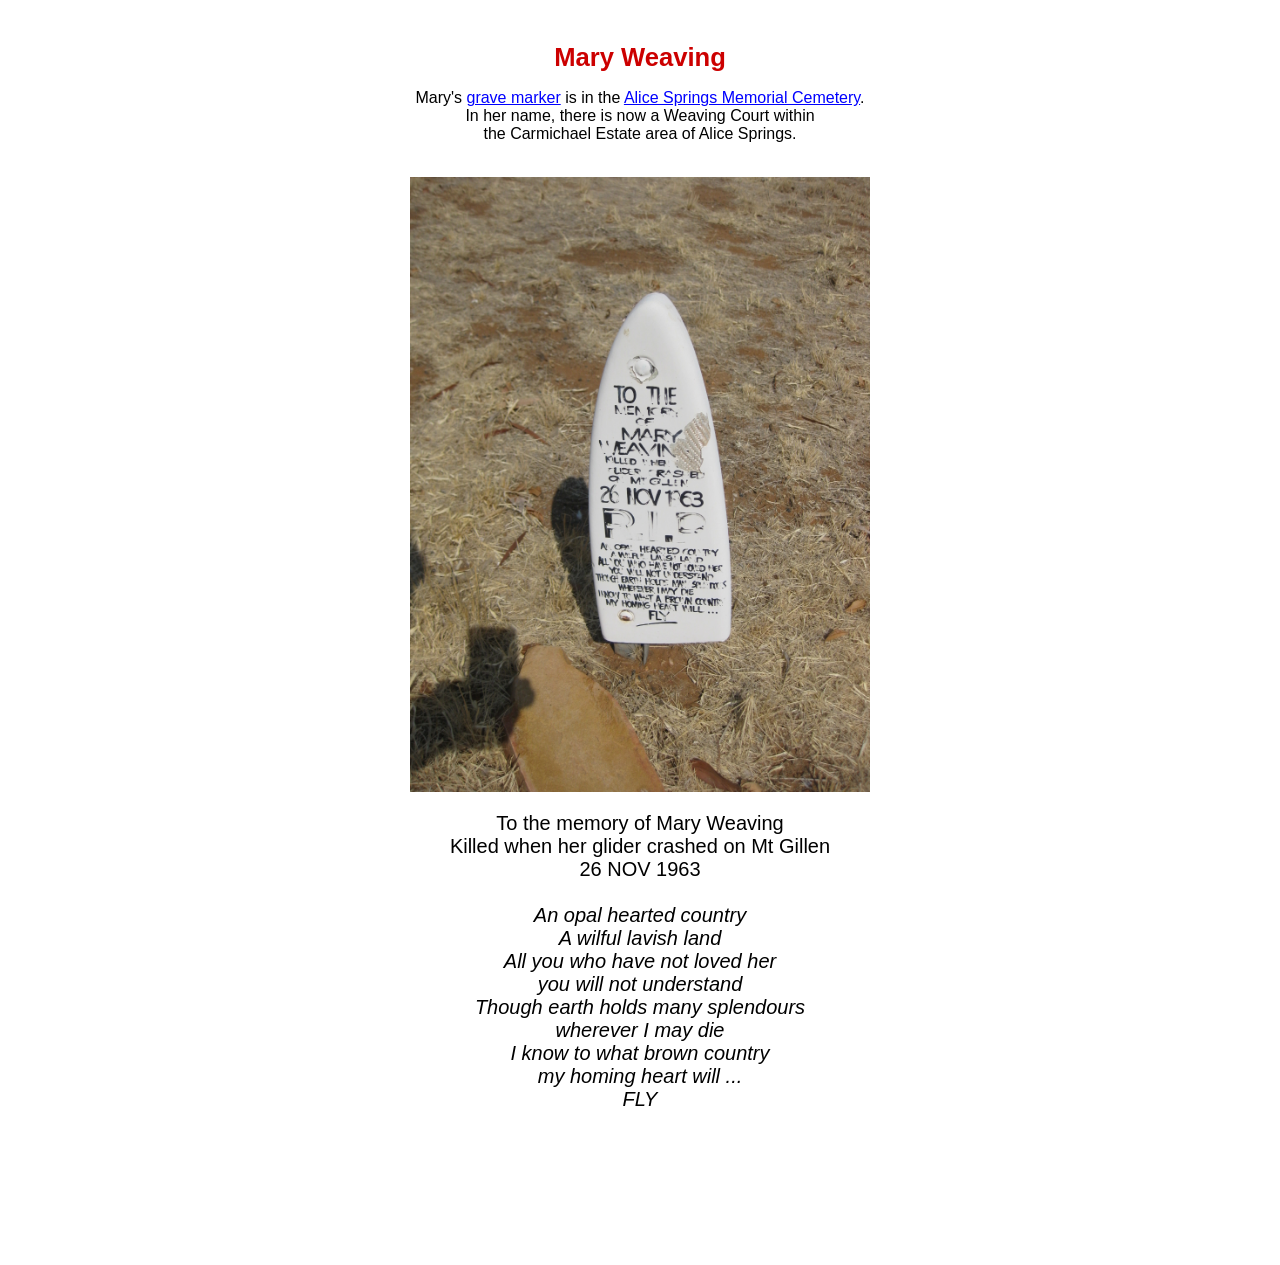
<file: docs/Weaving-Tribute.html>
<!DOCTYPE HTML PUBLIC "-//W3C//DTD HTML 4.0 Transitional//EN">

<meta http-equiv="Content-Type" content="text/html; charset=UTF-8" />

<html>

<head>

<!-- allows embedding in most modern browsers. -->
<meta http-equiv="Content-Security-Policy" content="frame-ancestors *">

<link rel="stylesheet" type="text/css" href="..\styles\generalstyles.css">

<title>Mary Weaving</title>

<script language="JavaScript">

function popup(FILE, FEATURES) { 
    CONTENT = "<HTML><HEAD><TITLE>Enlarged image</TITLE></HEAD>" +
              "<BODY><CENTER><FORM><INPUT TYPE='BUTTON' VALUE='Close'" +
               "onClick='window.close()'></FORM><P><IMG SRC='" + FILE + 
               "' BORDER=0>" + "</CENTER>"+ "</BODY></HTML>";
              pop = window.open("","",FEATURES);
              pop.document.open();
              pop.focus();
              pop.document.write(CONTENT);
              pop.document.close();

} 


function view (imagefile) { 
   var winShell
   var atext, btext, ctext;
   var fso;
   var quoteS = String.fromCharCode(34);

   atext=self.location.href; // the current page path
   fso  = new ActiveXObject("Scripting.FileSystemObject"); 
   btext = fso.GetParentFolderName(atext); // path without the page name
   delete(fso);

   atext = quoteS + "\\" + btext + exefile  + quoteS; // add the image relative path and put in quotes
   atext = atext.replace( /\//g, '\\' ); // make sure the slashes are the right way round
   ctext = "btext = " + btext + " atext = " + atext;
   // alert(ctext);

   atext = "rundll32.exe %SystemRoot%\system32\shimgvw.dll,ImageView_Fullscreen";
   // add the image path
   atext = atext + "\\" + imagefile;
   alert(text);

   // Run the given executable
   winShell = new ActiveXObject("WScript.Shell");
   // winShell.Run(atext);
   delete(winShell);
}

</script>

</head>

<body>

<br>
<H1><CENTER>Mary Weaving</CENTER></H1>

<p style="text-align:center;">
Mary's <a href="https://www.findagrave.com/memorial/184434015/mary-weaving" target="_blank">grave marker</a> is in the <a href="https://www.alicesprings.nt.gov.au/Profiles/alicesprings/Assets/ClientData/Memorial_Cemetery_Spreadsheet_by_Names.pdf" target="_blank">Alice Springs Memorial Cemetery</a>.
<br>
In her name, there is now a Weaving Court within<br>the Carmichael Estate area of Alice Springs. 
<br><br>
</p>

<center>
<a href="Weaving headstone.jpg">
<img src="Weaving headstone.jpg" style="width:40%; height:auto;" alt="Mount Gillen">
</a> 
</center>

<p style="text-align:center; font-size: 1.25rem; font-weight: 500;">
To the memory of Mary Weaving<br>
Killed when her glider crashed on Mt Gillen<br>
26 NOV 1963
<br><br>
<i>
An opal hearted country<br>
A wilful lavish land<br>
All you who have not loved her<br>
you will not understand<br>
Though earth holds many splendours<br>
wherever I may die<br>
I know to what brown country<br>
my homing heart will ...<br>
FLY
</i>
</p>

<br>
</center>

<br><br><br>

<br><br><br>

</body>

</html>
</file>
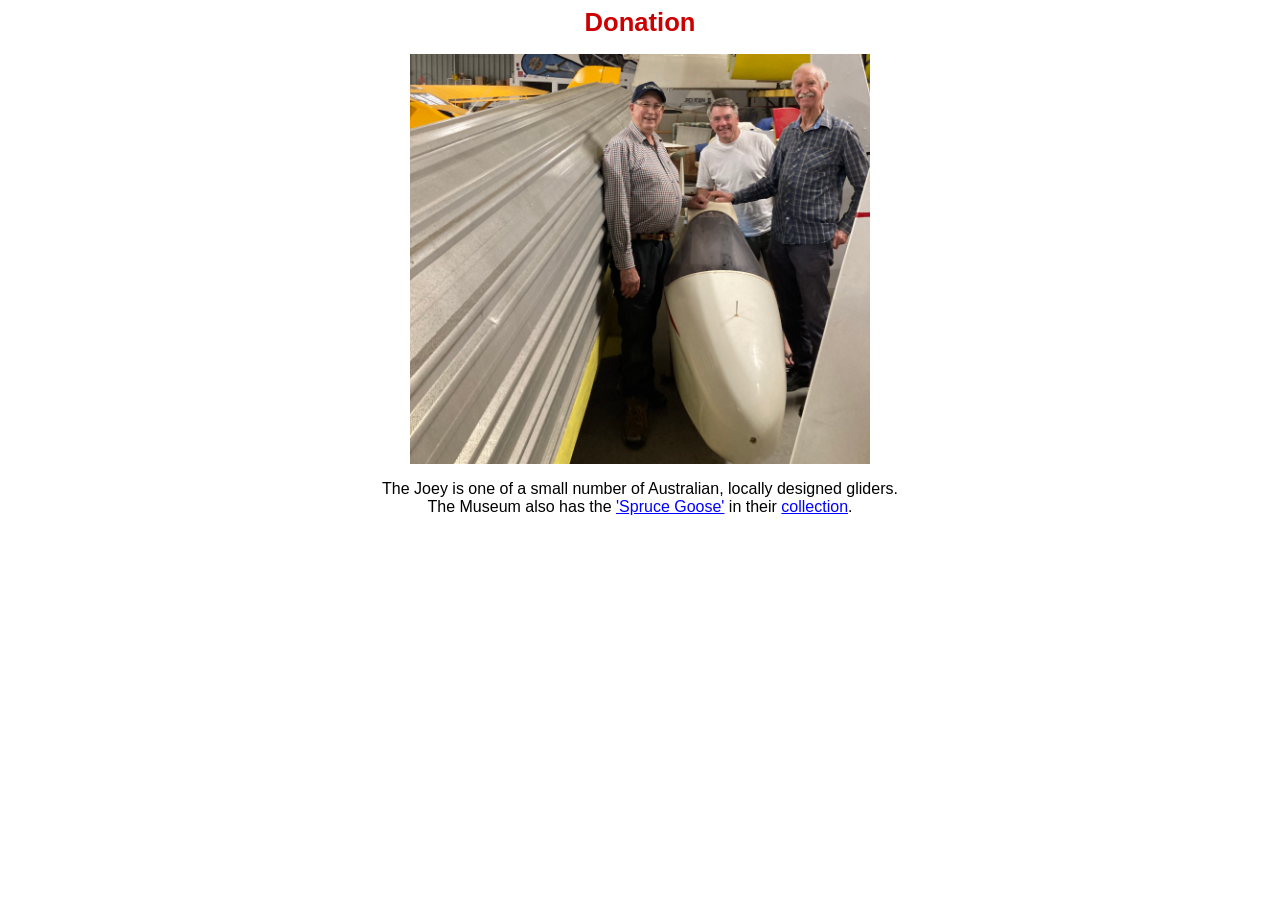
<file: DOCUMENTS/Museum-Donation.html>
<!DOCTYPE HTML PUBLIC "-//W3C//DTD HTML 4.0 Transitional//EN">

<meta http-equiv="Content-Type" content="text/html; charset=UTF-8" />

<html>

<head>

<!-- allows embedding in most modern browsers. -->
<meta http-equiv="Content-Security-Policy" content="frame-ancestors *">

<link rel="stylesheet" type="text/css" href="../styles/generalstyles.css">

<title>Museum donation</title>

<script language="JavaScript">

function popup(FILE, FEATURES) { 
    CONTENT = "<HTML><HEAD><TITLE>Enlarged image</TITLE></HEAD>" +
              "<BODY><CENTER><FORM><INPUT TYPE='BUTTON' VALUE='Close'" +
               "onClick='window.close()'></FORM><P><IMG SRC='" + FILE + 
               "' BORDER=0>" + "</CENTER>"+ "</BODY></HTML>";
              pop = window.open("","",FEATURES);
              pop.document.open();
              pop.focus();
              pop.document.write(CONTENT);
              pop.document.close();

} 


function view (imagefile) { 
   var winShell
   var atext, btext, ctext;
   var fso;
   var quoteS = String.fromCharCode(34);

   atext=self.location.href; // the current page path
   fso  = new ActiveXObject("Scripting.FileSystemObject"); 
   btext = fso.GetParentFolderName(atext); // path without the page name
   delete(fso);

   atext = quoteS + "\\" + btext + exefile  + quoteS; // add the image relative path and put in quotes
   atext = atext.replace( /\//g, '\\' ); // make sure the slashes are the right way round
   ctext = "btext = " + btext + " atext = " + atext;
   // alert(ctext);

   atext = "rundll32.exe %SystemRoot%\system32\shimgvw.dll,ImageView_Fullscreen";
   // add the image path
   atext = atext + "\\" + imagefile;
   alert(text);

   // Run the given executable
   winShell = new ActiveXObject("WScript.Shell");
   // winShell.Run(atext);
   delete(winShell);
}

</script>

</head>

<body>

<center>

<h1>Donation</h1>

<a href="../IMAGES/museum_3.jpg">
<img  src="../IMAGES/museum_3.jpg" width=40% alt="museum">
</a>

<br>
<p style="text-align:center;">

The Joey is one of a small number of Australian, locally designed gliders.
<br>The Museum also has the <a href<a href="https://victoriancollections.net.au/items/503fec8a2162ef0d48a18d09" target="_blank">'Spruce Goose'</a> in their <a href="https://victoriancollections.net.au/organisations/australian-gliding-museum" target="_blank">collection</a>.

<!--
The <a href="https://australianglidingmuseum.org.au/" target="_blank">Australian Gliding Museum</a> collects, preserves and restores vintage gliders, 
<br>and the Joey is significant as one of a small number of Australian locally designed
<br>gliders from the 50s and 60s. The Museum has
the <a href<a href="https://victoriancollections.net.au/items/503fec8a2162ef0d48a18d09" target="_blank">'Spruce Goose'</a> in their <a href="https://victoriancollections.net.au/organisations/australian-gliding-museum" target="_blank">collection</a>.
-->

</p>

</center>

<br><br><br>

</body>

</html>
</file>
<file: styles/generalstyles.css>
/*CSS1 style sheet for general pages */

body {color:#000000; background: white none repeat;  margin-left: 5%; margin-right: 5%; }
body.middle {color:#000000; background: #FFFFFF; margin-left: 10%; margin-right: 8%;}
body.margin {color:#000000; background: #FFFFFF; margin-left: 15%; margin-right: 15%;}

a:link {color:blue; }
a:visited {color:purple; }
a:active {color:red; }
a:hover {color:red; text-decoration:none; }

H1 {color:#CC0000; background: white; font:bold 160% Arial, Helvetica, sans-serif; text-align:center; }
H1.center {text-align:center; }
H1.comic {color:#CC0000;  background: white; font: bold 145% COMIC SANS MS; text-align:center; }
H1.bold {color:#CC0000;  background: white; font: bold 200% Arial, Helvetica, sans-serif;  text-align:center; }
H1.topten {color:#008000; font-size:150%;  font-family:Arial, Helvetica, sans-serif; text-align:left;  }

H2 {color:#CC0000;  background: white; font: bold 145% Arial, Helvetica, sans-serif; text-align:center; }
H2.center {text-align:center; }
h2.contents {color:#990000; font-size:145%;  font-family:Arial, Helvetica, sans-serif; text-align:center;  }
H2.left {text-align:left; }
/* Allow space for the link underline */
H2 a {
  text-underline-offset: 6px; /* move underline further down */
}

H3 {color:#CC0000;  background: white;  font:bold 130% Arial, Helvetica, sans-serif; text-align:center; }
H3.left {text-align:left; }
H3.safety {text-align:left; background: #fffff0}
H3.safetycenter {text-align:center; background: #ffffff}

H4 {color:#990000;  background: white; font:bold 115% Arial, Helvetica, sans-serif;  margin-left:6%; }
h4.contents {color:#990000; font-size:130%; line-height:145%; font-family:Arial, Helvetica, sans-serif; text-align:center;  }
h4.left {color:#990000; font-size:120%; line-height:130%; font-family:Arial, Helvetica, sans-serif; text-align:left;  margin-left:0%; }

h5 {color:#008000; font-size:110%; line-height:120%; font-family:Arial, Helvetica, sans-serif; text-align:left;  }
h5.center {color:#008000; font-size:120%;  font-family:Arial, Helvetica, sans-serif; text-align:center;  }
caption {color:#990000;  font-size:130%; font-family: Arial, Helvetica, sans-serif;  font-weight:bold; text-align:center; }

h6 {color:#990000; font-size:100%; line-height:100%; font-family:Arial, Helvetica, sans-serif; text-align:center; }
H6.center {text-align:center; }
H6.comic  {color:#CC0000; background: white; font: bold 100% COMIC SANS MS; text-align:center; }
H6.bold   {color:#CC0000; background: white; font: bold 100% Arial, Helvetica, sans-serif;  text-align:center; }
H6.topten {color:#008000; font-size:100%; font-family:Arial, Helvetica, sans-serif; text-align:left;  }

TD {color:#000000;  background: white; font-family:Arial, Helvetica, sans-serif;}
TD.norm {line-height:140%; }
TD.menu {text-align:right;}
TD.small {font-size:80%; line-height:150%; text-align:right;}
TD.left {text-align:left;}
TD.caption { text-align:center; font-size:80%; }
TD.center { text-align:center;}
TD.leftstrip {background:#6A6482; }
TD.safety {background:#fffff0; }

TH {color:#000000;  background: white;  font-family:Arial, Helvetica, sans-serif; font-weight:bold; text-align:left;}
TH.center { text-align:center;}
TH.shop {color:#ffffff; text-align:center;}

HR  {width:30%;  text-align:center;}

P { color:#000000;  background: white;  font-family:Arial, Helvetica, sans-serif; text-align:left; margin-left:10%; margin-right:10%; }

P.caption  { font-size:80%; text-align:center;  margin-left:0%; margin-right:0%; }

P.largemarg { color:#000000;  background: white;  font-family:Arial, Helvetica, sans-serif; text-align:left; margin-left:15%; margin-right:15%; }

P.black { color:#000000;  background: white;  font-family:Arial, Helvetica, sans-serif; text-align:left; margin-left:10%; margin-right:10%; }

P.left { color:#000000;  background: white;  font-family:Arial, Helvetica, sans-serif; text-align:left; margin-left:1%; margin-right:1%; }

P.center  {color:#000000;  background: white;  font-family:Arial, Helvetica, sans-serif; text-align:center; margin-left:10%; margin-right:10%; }

P.index {font-size:90%; line-height:150%;  margin-left:2%; }

P.intro { line-height:150%;  font-weight:bold; font-family: "Verdana", "Arial", "Helvetica", sans-serif; }

P.emphasis { line-height:150%;  font-weight:bold; font-family: "Verdana", "Arial", "Helvetica", sans-serif; margin-left:5%; margin-right:5%; }

P.small {font-size:90%; }

P.right {text-align:right; }

P.safety {text-align:right; background:#fffff0; }

P.safetycenter {text-align:center; background:#fffff0; }

P.smallrt {color:#000000; font-size:80%; text-align:right; margin-left:0%; margin-right:0%;}

P.box {background:#FFFFF0; padding:12px; border-style: solid; border-width: thin; border-color: #808080; }

P.mission {background:#FFFFFF; padding:12px; border-style: solid; border-width: thin; border-color: #808080; line-height:150%;  font-weight:bold; font-family: Verdana, Arial, Helvetica, sans-serif; }

P.chat {background:#FFFFFF; padding:12px; border-style: solid; border-width: thin; border-color: #808080; line-height:170%;  font-weight:bold; font-family: Verdana, Arial, Helvetica, sans-serif; text-align:center;}

P.pink {color:#ff33cc; background: white; padding:5px;  border-style: solid; border-width: thin; border-color: #ff33cc;  font-size:80%;  font-weight:bold; font-family: Verdana, Arial, Helvetica, sans-serif;  text-align:left; margin-left:0%; margin-right:0%;}

P.green {color:#006600; background: white;  padding:5px;  border-style: solid; border-width: thin; border-color: #006600;  font-size:80%;  font-weight:bold; font-family: Verdana, Arial, Helvetica, sans-serif;  text-align:left; margin-left:0%; margin-right:0%;}

P.red {color:#000080; background: white;  padding:10px;  border-style: solid; border-width: thin; border-color: #ff0000;    font-family: Verdana, Arial, Helvetica, sans-serif;  text-align:left; margin-left:5%; margin-right:5%;}

P.redcenter {color:#000080; background: white;  padding:10px;  border-style: solid; border-width: thin; border-color: #ff0000; font-weight:bold;   font-family: Verdana, Arial, Helvetica, sans-serif;  text-align:center; margin-left:5%; margin-right:5%;}

P.front {color:#000000; background: white;  padding:10px;  border-style: solid; border-width: thin; border-color: #ff0000;  font-weight:bold;  font-family: Verdana, Arial, Helvetica, sans-serif;  text-align:center; margin-left:0%; margin-right:0%;}

P.notice {color:#000000; background: white;  padding:10px;  border-style: solid; border-width: thin; border-color: #ff0000; font-size:80%;  font-weight:bold;   font-family: Verdana, Arial, Helvetica, sans-serif;  text-align:center; margin-left:0%; margin-right:0%;}


li {list-style-position: inside; margin-left:none; padding-left:none;}
li.contents { font-size:90%; margin-left:none; padding-left:none; }
li li{
  list-style-position: inside; margin-left:none; padding-left:none;
}

ul { list-style:None; margin-left:none;  padding-left:none;}
ul.contents { font-size:90%; margin-left:none;  padding-left:none; }
ul ul{
  list-style-position: inside; margin-left:none; padding-left:none;
}

ol {list-style: decimal; font-family:Arial, Helvetica, sans-serif; text-align:left; margin-left:none; padding-left:none;}
ol.contents { font-size:90%; margin-left:none; padding-left:none;}
ol ol{
  margin-left:none; padding-left: 20px;
}

/*
dl {color:#000000;  font-family:Arial, Helvetica, sans-serif; text-align:left; margin-left: 8%; }
*/

/* -- IMAGE ALIGNMENT */

.float-right {
  float: right;
  margin: 0 0 10px 15px; /* space between image and text */
  /* max-width: 200px; optional */
}

.article-content {
  /* max-width: 700px; */
  margin: auto;
  /* line-height: 1.6; */
  font-family: Arial, sans-serif;
}

.article-content::after {
  content: "";
  display: block;
  clear: both;
}

.article-content p {
  margin-bottom: 1em;
}

.wrap-img {
  float: right;
  max-width: 40%;
  height: auto;
  margin: 0 0 15px 20px;
  /* border-radius: 8px; */
}

.clear-right {
  clear: right;
}

.image-row {
  display: flex;
  justify-content: center; /* centers the whole row */
  gap: 15px;               /* space between images */
}

.image-row img {
  max-width: 150px; adjust as needed
  max-width: 40%;
  height: auto;
}

/* -- TOOLTIPS : https://www.w3schools.com/css/css_tooltip.asp */

/* Tooltip container */
.tooltip {
  position: relative;
  display: inline-block;
}

/* Tooltip text */
.tooltip .tooltiptext {

  font-size:14px;
  font-weight:normal;
  font-family:Arial, Helvetica, sans-serif;
  visibility: hidden;
  width: 120px;
  background-color: white;
  color: #000;
  text-align: center;
  
  /* Position the tooltip */
  position: absolute;
  z-index: 1;
  bottom: 100%;
  left: 50%;
  margin-left: -60px; /* Half the width (120/2 = 60), to center the tooltip */
}

/* Show the tooltip text when you mouse over the tooltip container */
.tooltip:hover .tooltiptext {
  visibility: visible;
}



/*HOVER POPUP LINKS*/

a.screen, a.screen:visited {
	color:#c00; 
	position:relative; 
	z-index:1;
	float: left;
}

a.screen b {
	position:absolute;
	visibility:hidden; /* hide the image */
	/* width:200px; give it a width */
	height:0; /* no height to solve an Opera bug that makes it selectable when hidden */
	border:1px solid #000; /* add a border */
	left:40; /* position:the image */
	// top:-50px;
}

a.screen:hover {
	text-decoration:none; 
	border:0; /* needed for this to work in IE */ 
	z-index:1000;
}

a.screen:hover b {
	visibility:visible; /* make the image visible */
	/* height:150px; now give it a height */
	cursor:pointer; /* for IE */
	z-index:500; 
}

a.screen:hover b img {
	border:0; /* remove the link border */
}


/*THUMBNAIL HOVERPOPUPS*/
.thumbnail  {
	position: relative;
	float: left;
	/* padding: 5px; */
	/* z-index: 0; */
	/* color:#c00; */
	/* z-index:1; */

}

.thumbnail:hover {
	text-decoration: none;
	border:0; /* needed for this to work in IE */ 
	/* z-index:1000; */
	/*z-index: 50;*/
	/* background-color: #e9e9e2; */
	/* color: #335500; */
}

.thumbnail span { /*CSS for enlarged image*/
	/* background-color: #e5e5e5; */
	/* padding: 5px; */
	/* border: 1px solid #666; */
	color: black;
	text-decoration: none;
	position:absolute;
	visibility:hidden; /* hide the image */
	/* width:200px; give it a width */
	height:0; /* no height to solve an Opera bug that makes it selectable when hidden */
	border:1px solid #000; /* add a border */
	left:40; /* position:the image */
}

.thumbnail span img { /*CSS for enlarged image*/
	/* border-width: 0; */
	border: 1px solid #666;
	/* padding: 2px; */
}

.thumbnail:hover span { /*CSS for enlarged image on hover*/
	visibility: visible;
	cursor:pointer; /* for IE */
	/* z-index:500; */
	/* width: 200px; */
	/* top: 40px; */ /* use IF IE6 style to correct IE6 positions of larger image relative to thumb */
	/* left: 50px; position where enlarged image should offset horizontally */
}


.thumbnail.screen:hover span img {
	border:0; /* remove the link border */
}


/*end of hover popup links*/
</file>
